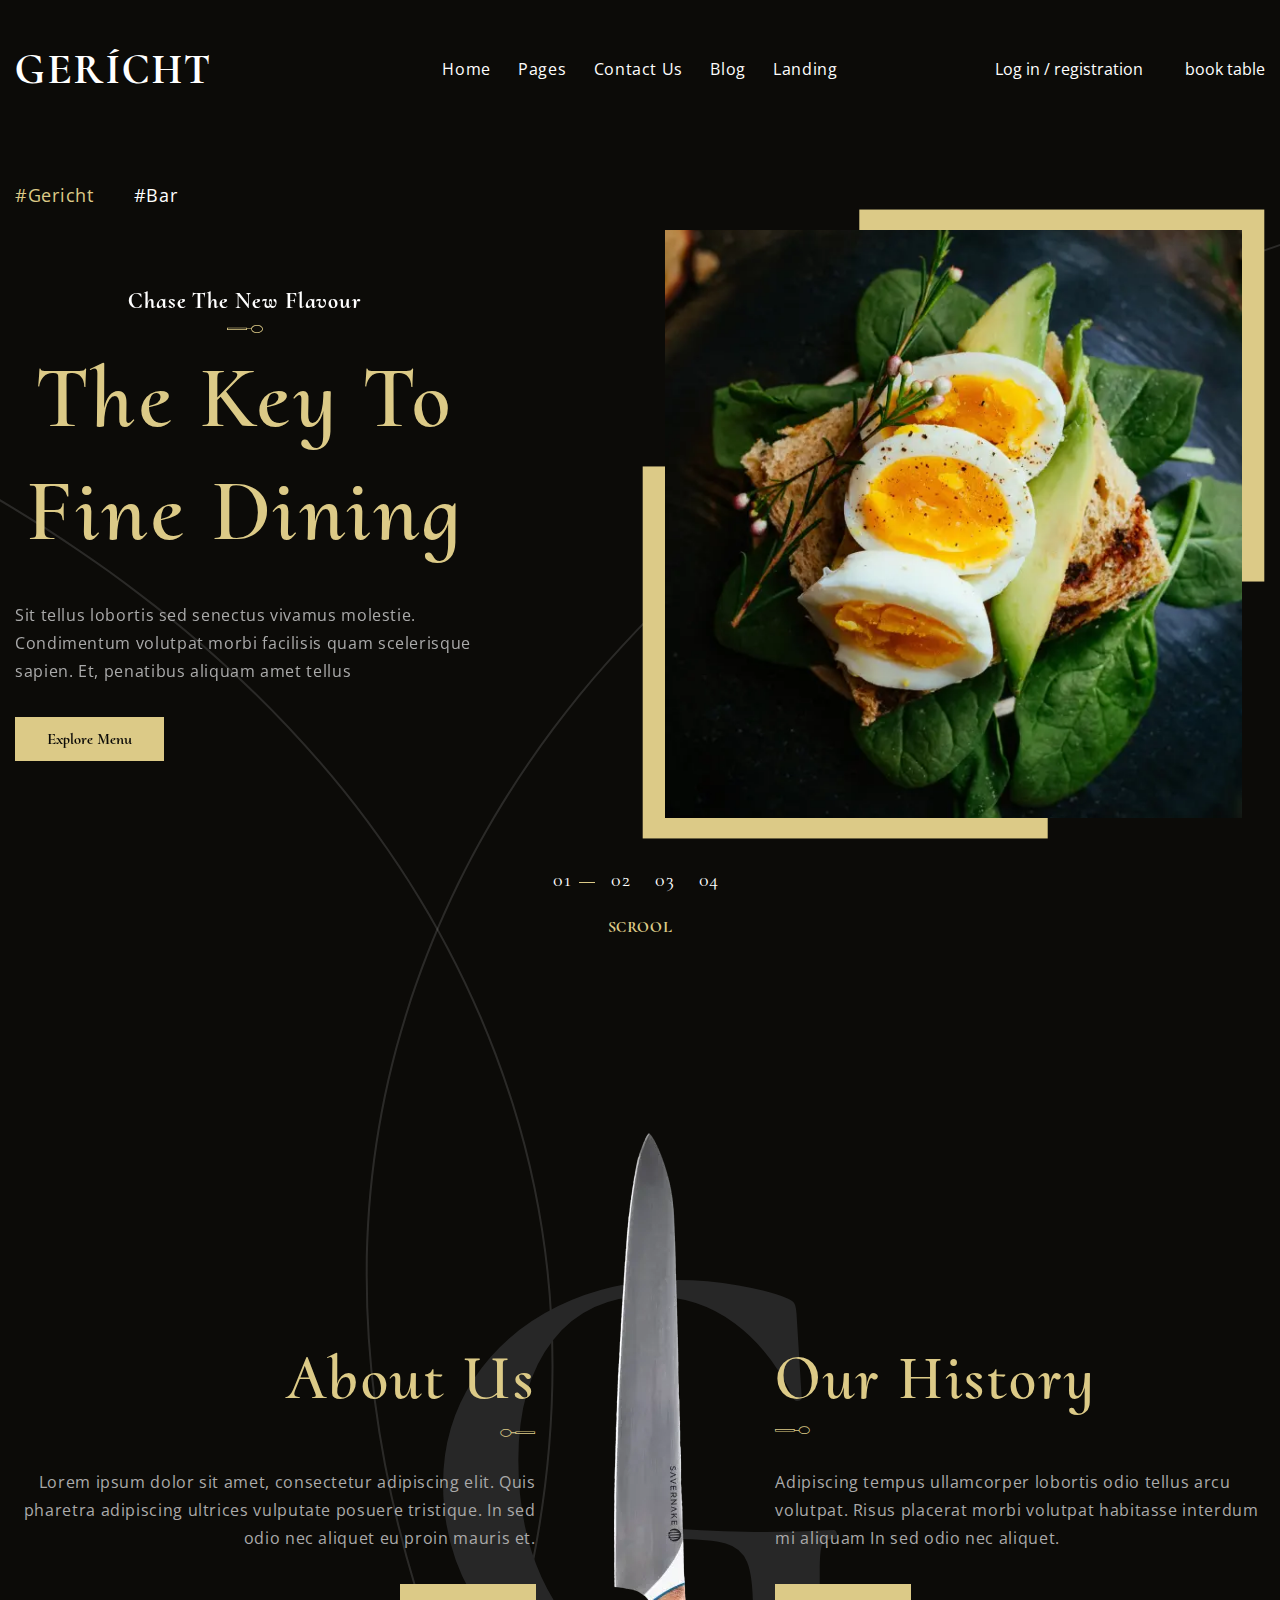
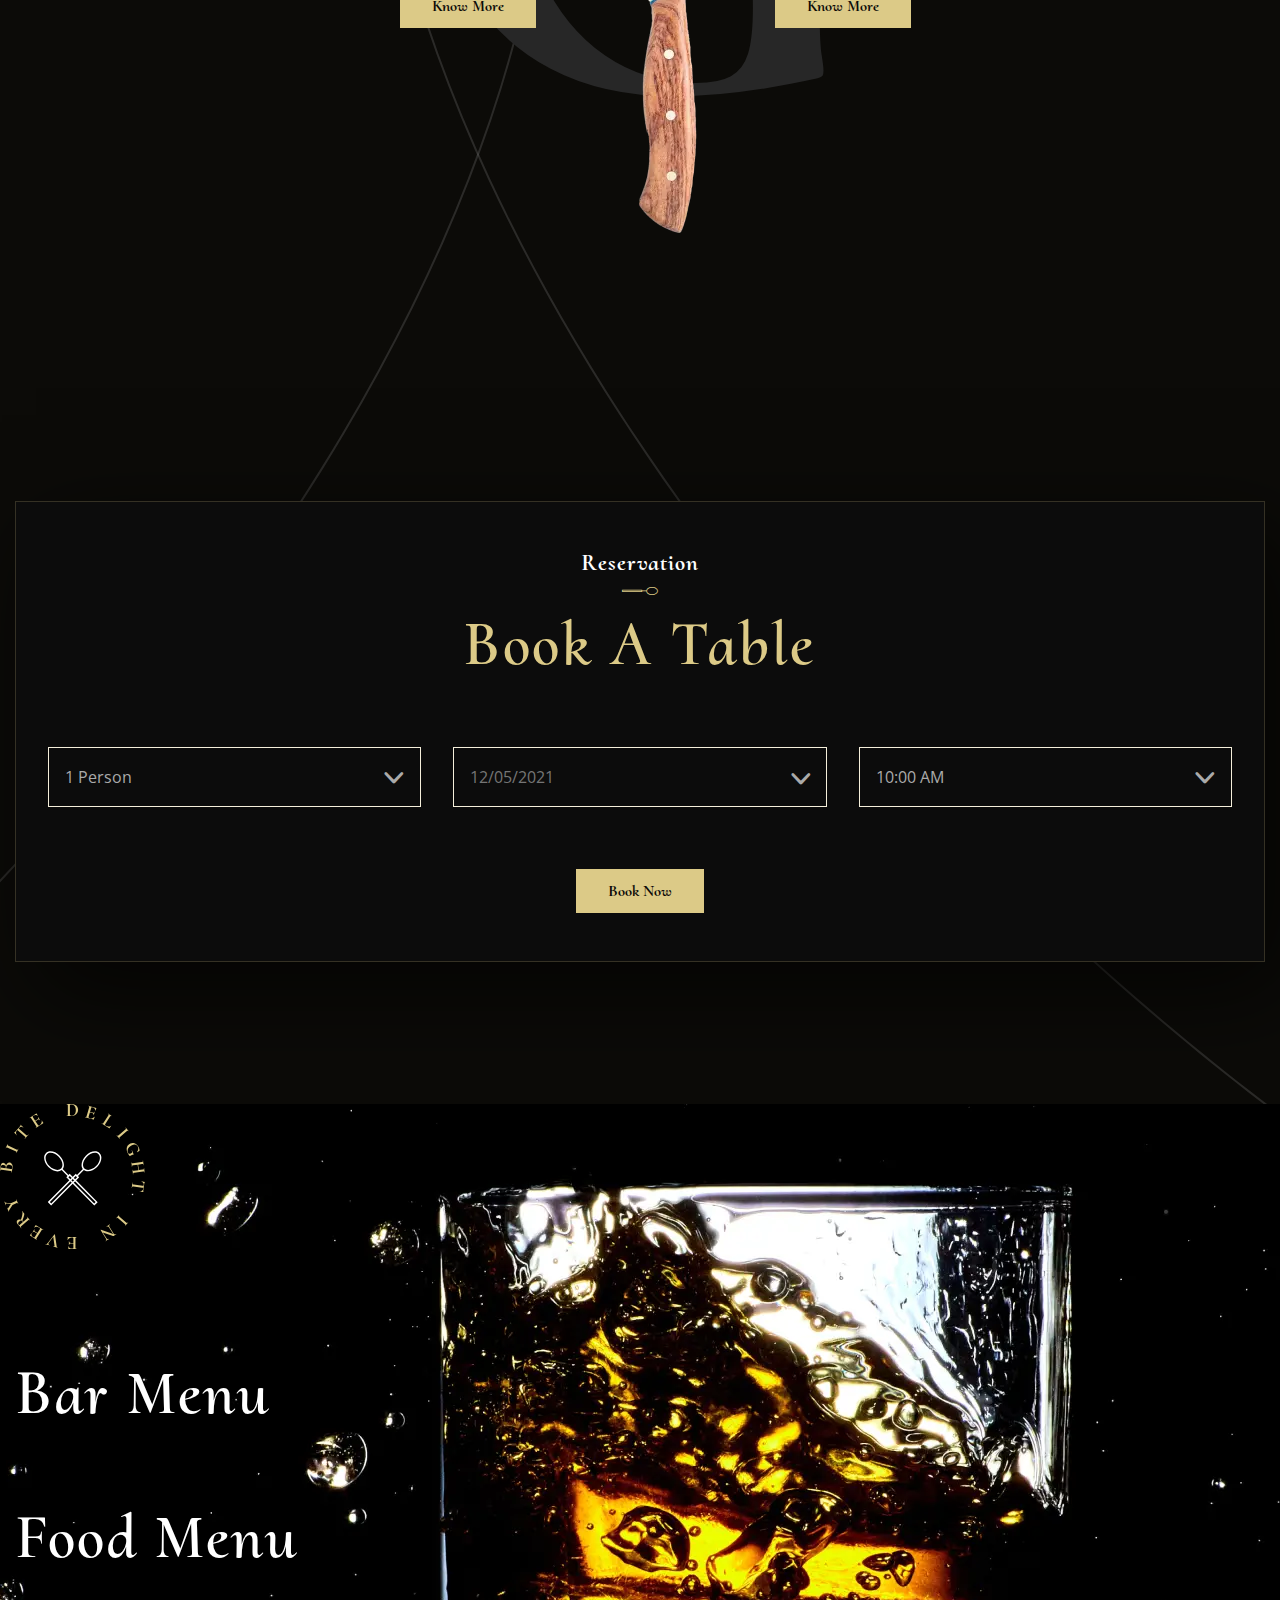
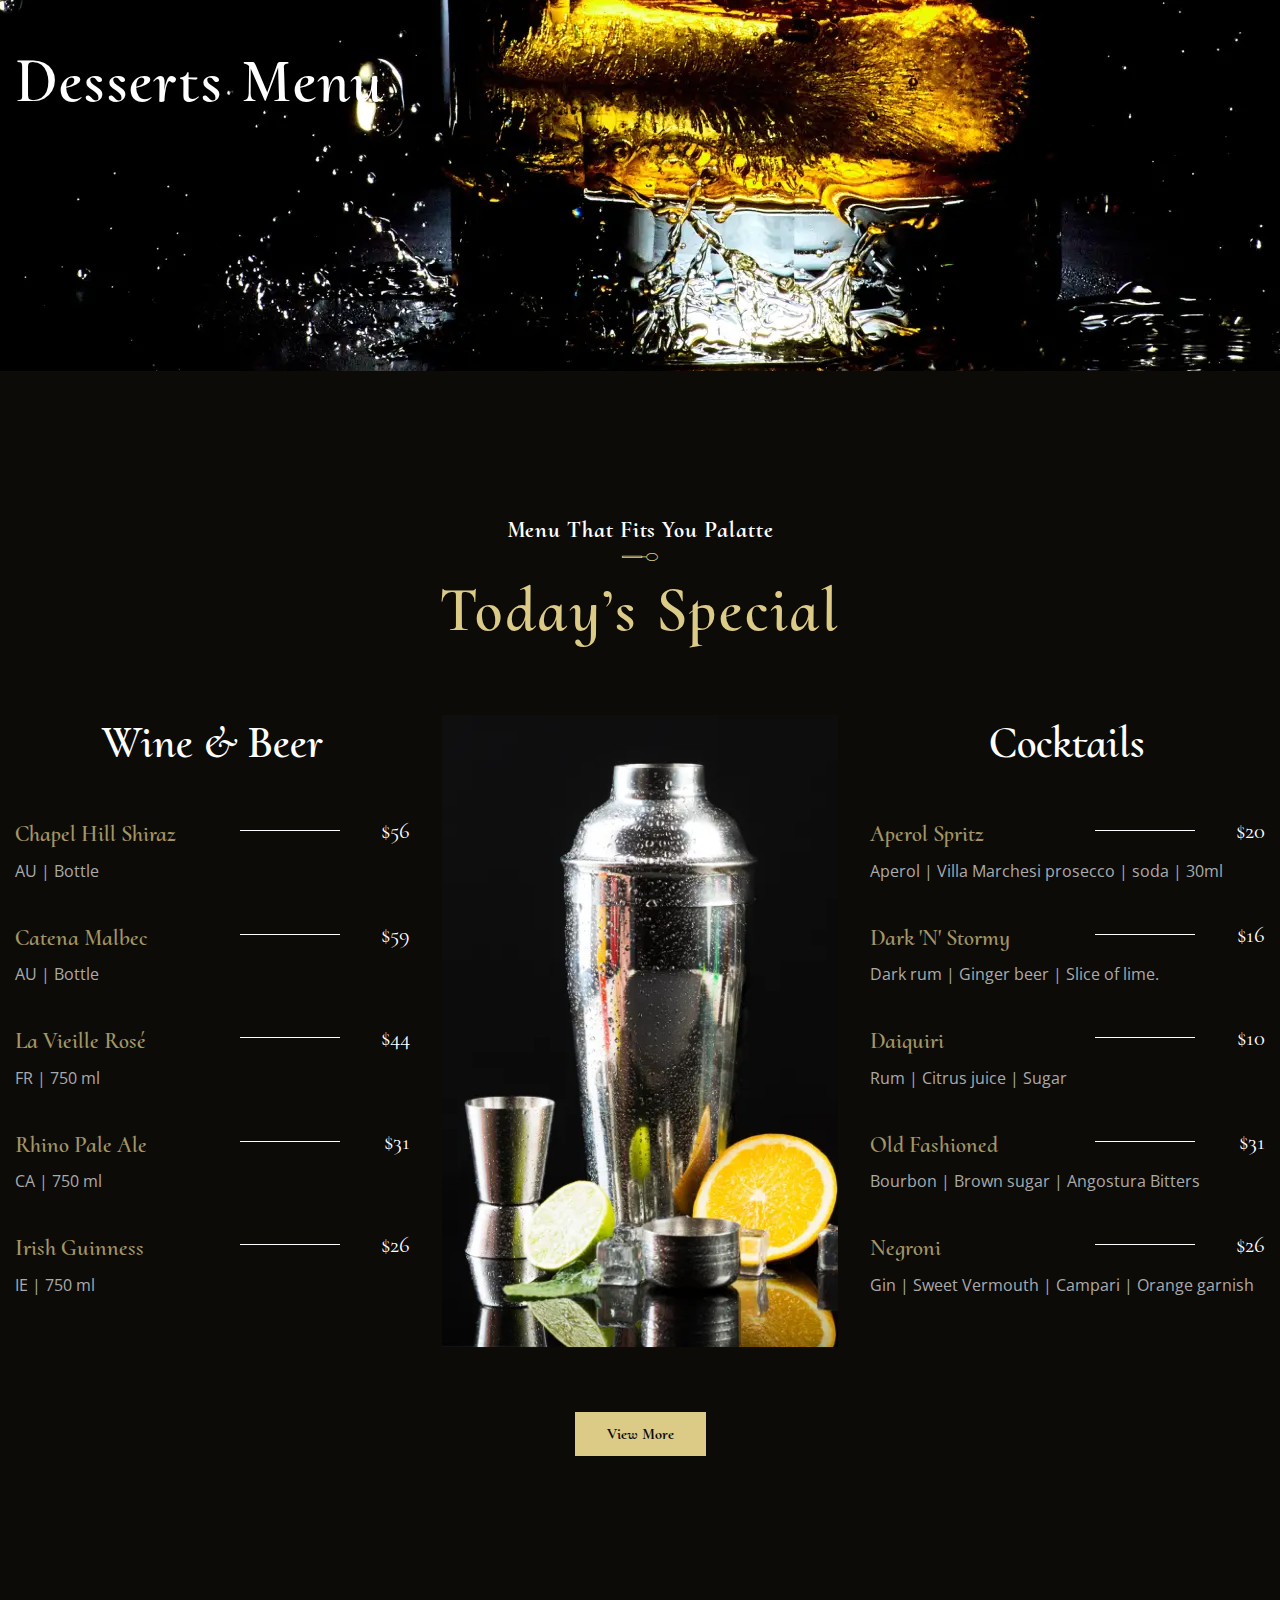
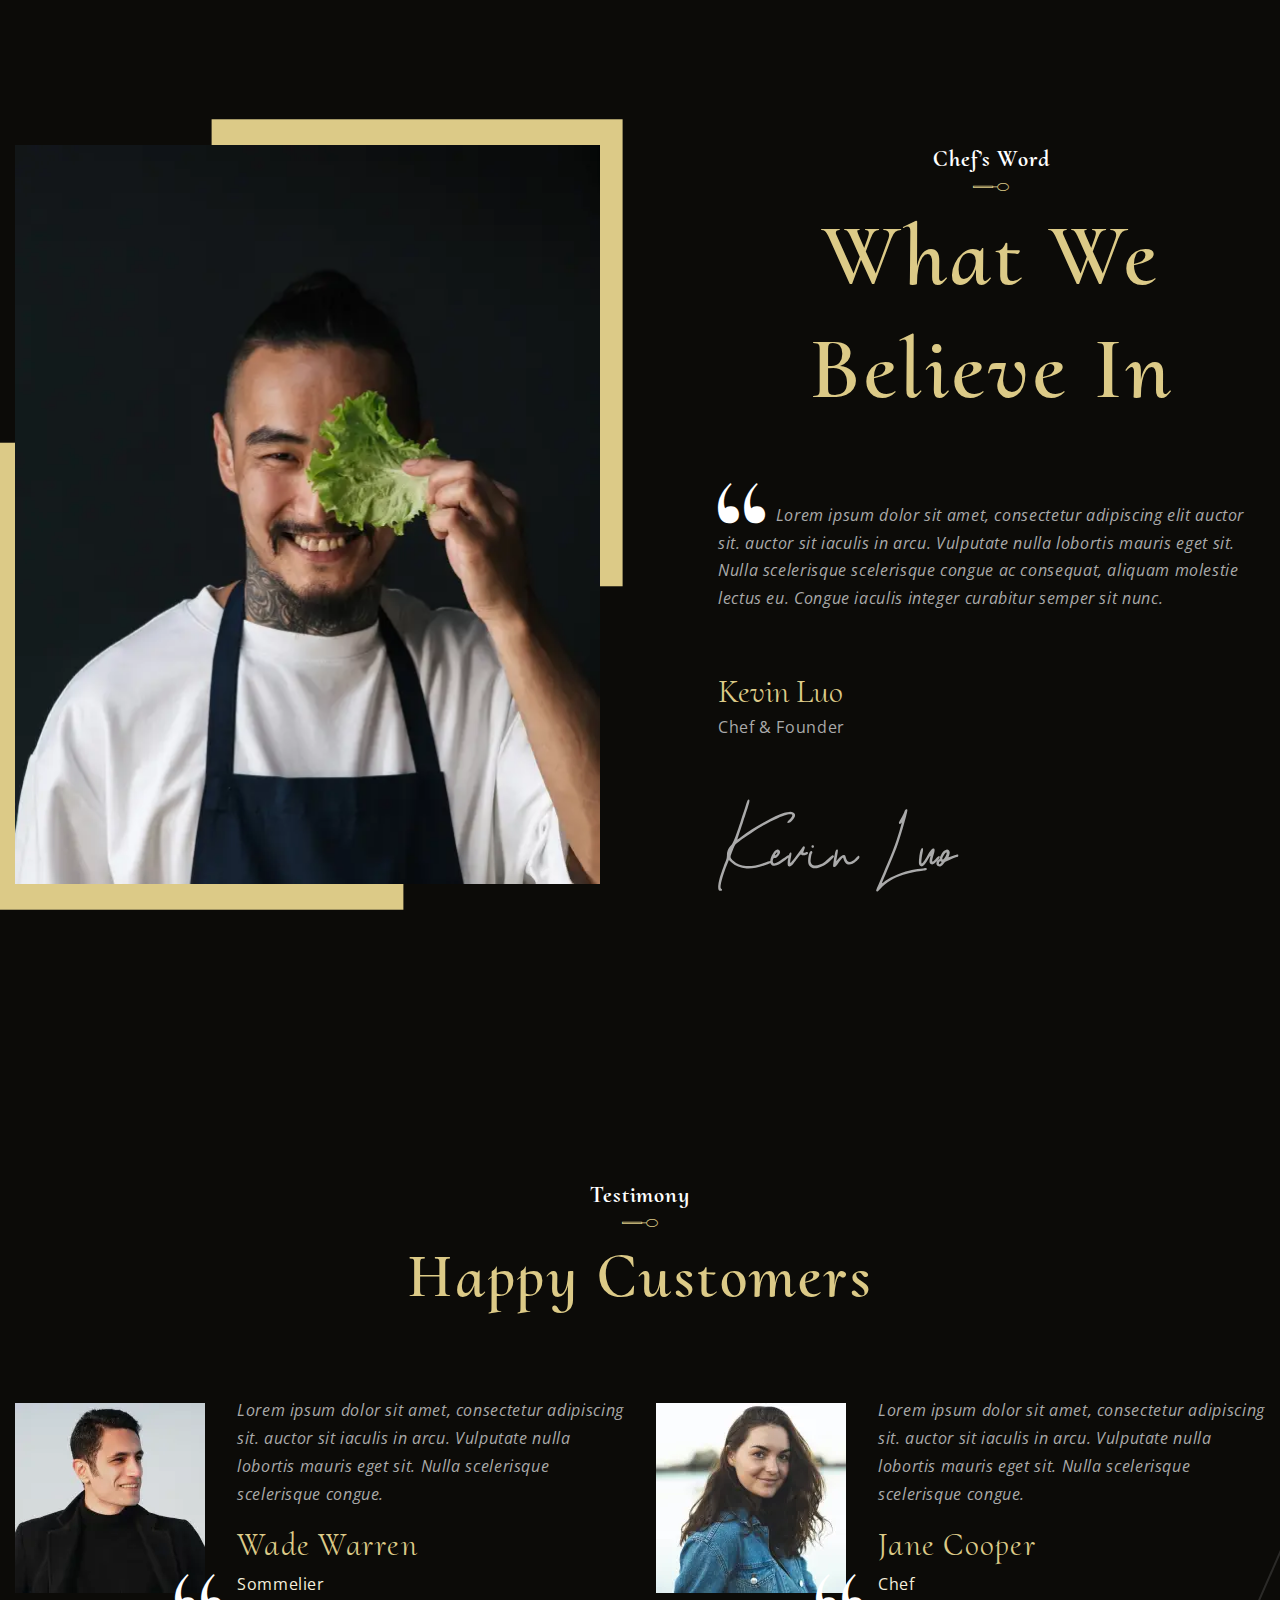
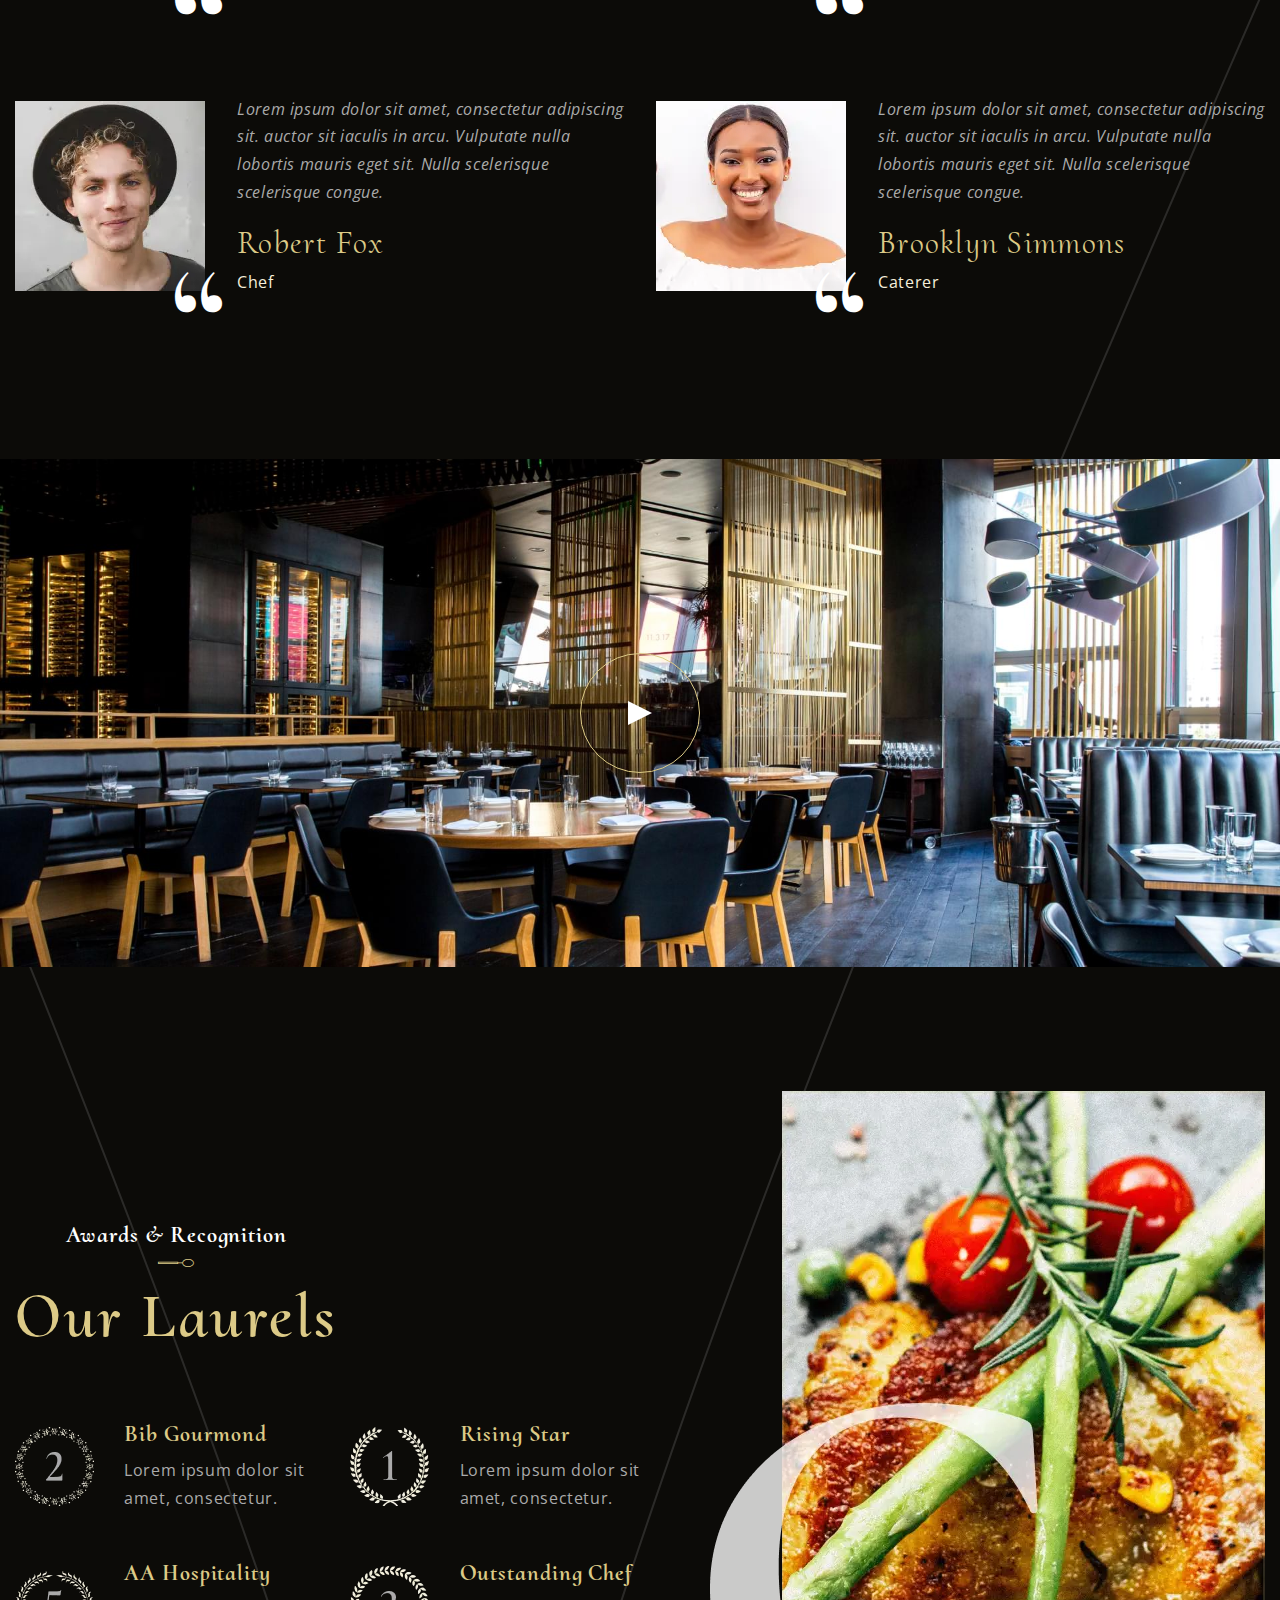
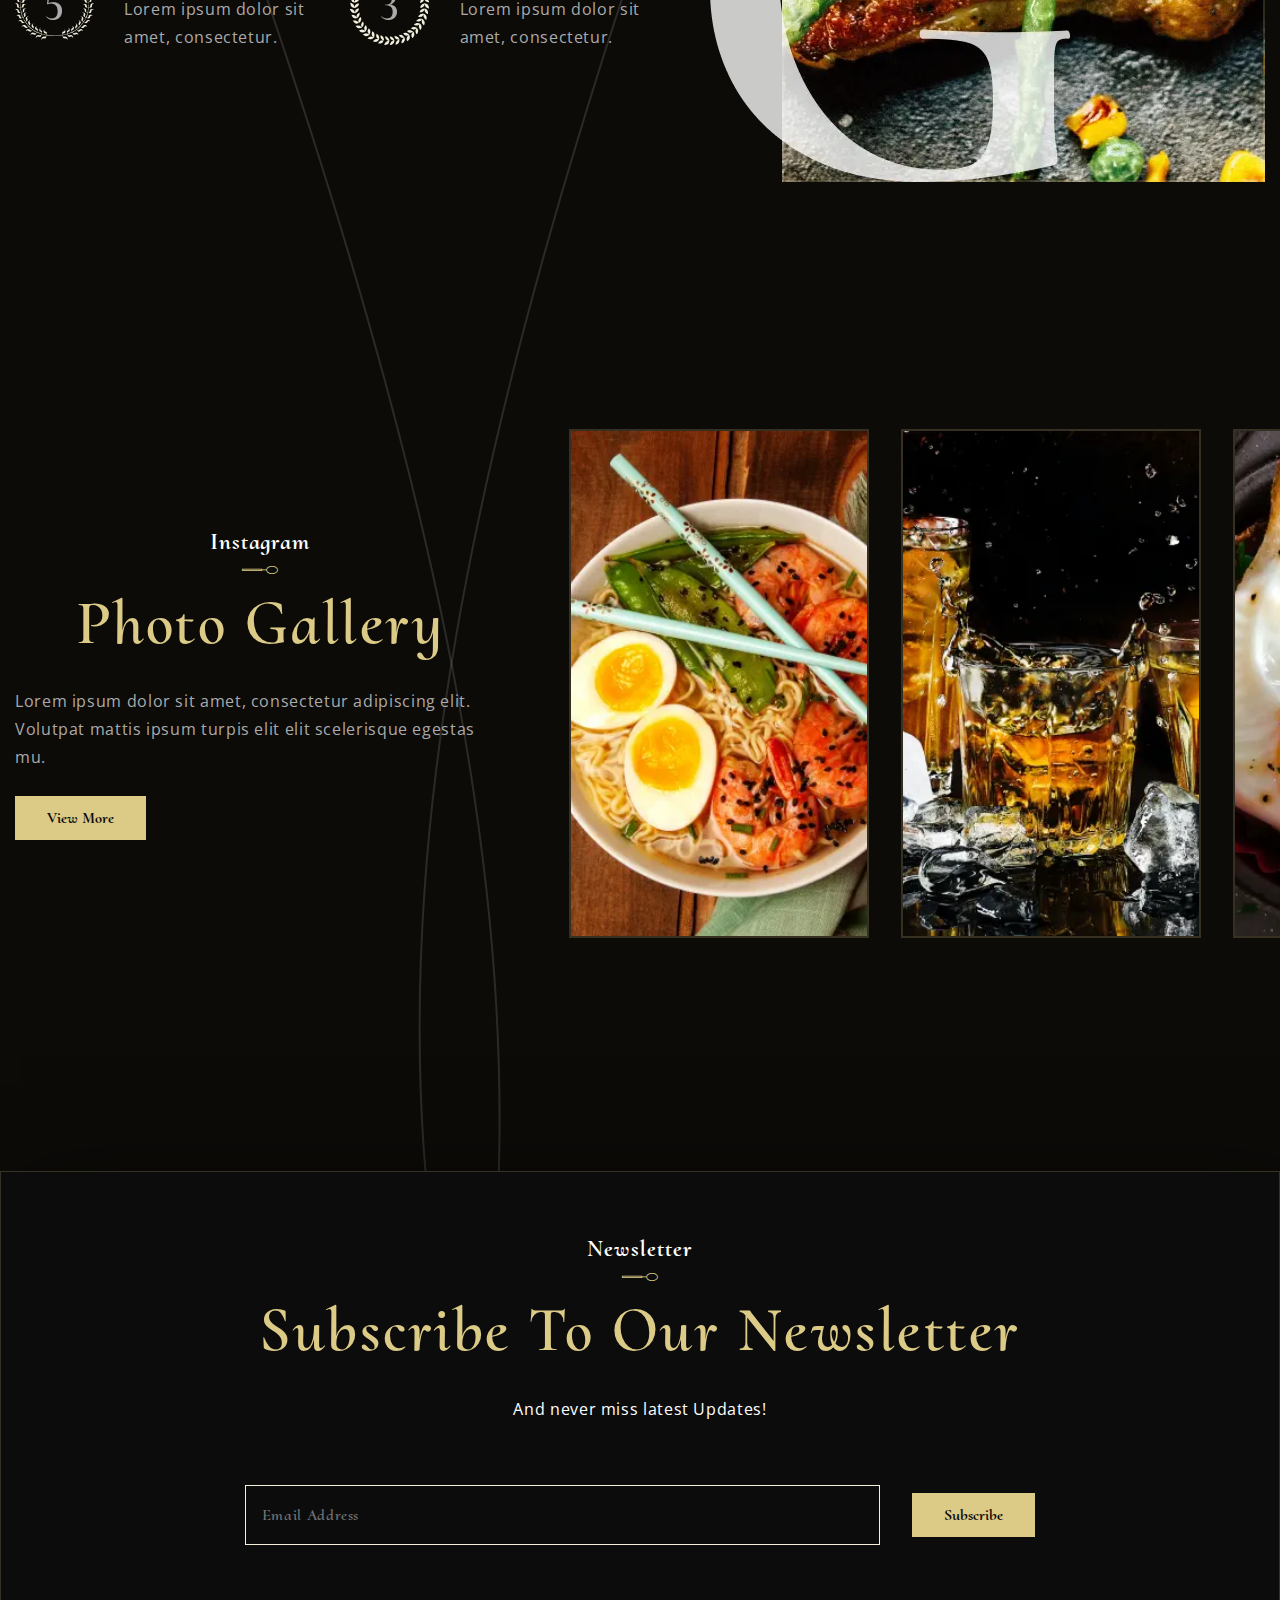
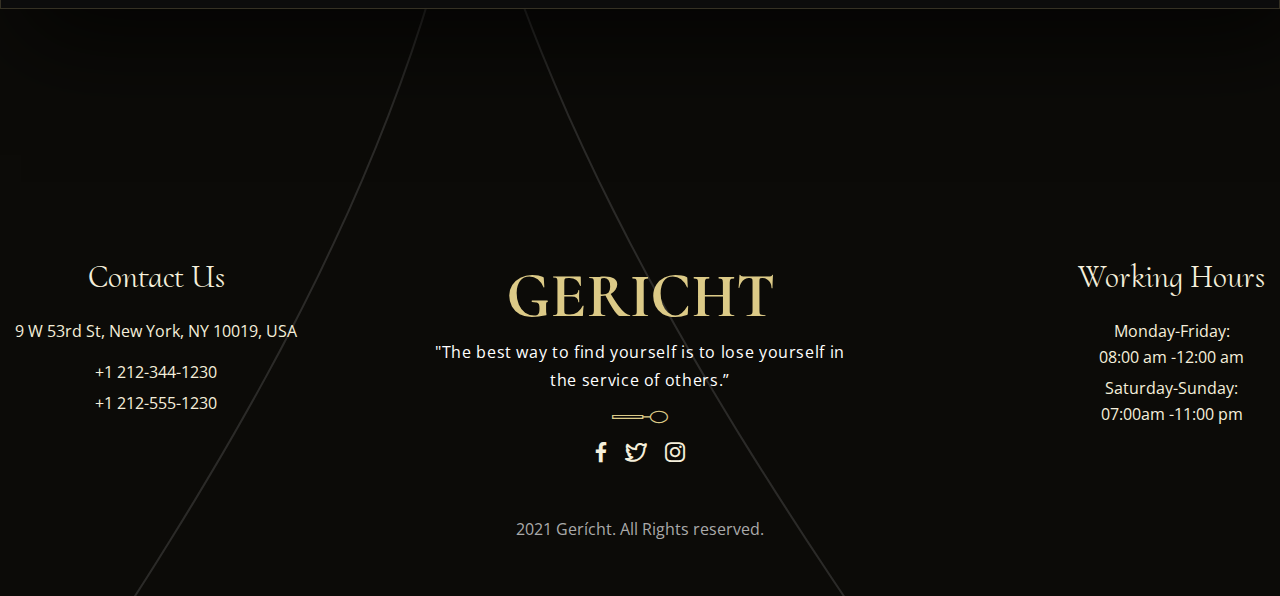
<file: index.html>
<!DOCTYPE html>
<html lang="ru">

<head>
	<title>Gericht</title>
	<meta charset="UTF-8">
	<meta name="format-detection" content="telephone=no">
	<!-- <style>body{opacity: 0;}</style> -->
	<link rel="stylesheet" href="css/style.min.css?_v=20220817151703">
	<link rel="shortcut icon" href="favicon.ico">
	<!-- <meta name="robots" content="noindex, nofollow"> -->
	<meta name="viewport" content="width=device-width, initial-scale=1.0">
</head>

<body>
	<div class="wrapper">
		<header data-scroll="200" data-scroll-show class="header">
			<div class="header__container header__container_wide">
				<div class="header__column header__column_logo">
					<a href="" class="header__logo">Gerícht</a>
				</div>
				<div class="header__column header__column_wide">
					<div class="header__menu menu">
						<nav class="menu__body">
							<ul class="menu__list">
								<li class="menu__item"><a href="" class="menu__link">Home</a></li>
								<li class="menu__item"><a href="" class="menu__link">Pages</a></li>
								<li class="menu__item"><a href="" class="menu__link">Contact Us</a></li>
								<li class="menu__item"><a href="" class="menu__link">Blog</a></li>
								<li class="menu__item"><a href="" class="menu__link">Landing</a></li>
							</ul>
						</nav>
					</div>
				</div>
				<div class="header__column header__column_auth">
					<ul data-da=".menu__body, 479.98" class="header__auth auth-header">
						<li class="auth-header__item">
							<a href="" class="auth-header__link">Log in / registration</a>
						</li>
						<li class="auth-header__item">
							<a href="" class="auth-header__link">book table</a>
						</li>
					</ul>
				</div>
				<button type="button" class="menu__icon icon-menu"><span></span></button>
			</div>
		</header>
		<main class="mainpage">
			<section data-fullscreen class="mainpage__slider main-slider">
				<div class="main-slider__container main-slider__container_wide">
					<div class="main-slider__container body-main-slider swiper">
						<div class="body-main-slider__swiper swiper-wrapper">
							<div class="body-main-slider__slide slide-main-slider swiper-slide">
								<div class="slide-main-slider__content">
									<div class="slide-main-slider__header block-header block-header_big block-header_left">
										<div class="block-header__sub-title">Chase the new Flavour</div>
										<h2 class="block-header__title">The key to Fine dining</h2>
									</div>
									<div class="slide-main-slider__text">
										Sit tellus lobortis sed senectus vivamus molestie. Condimentum volutpat morbi facilisis quam scelerisque sapien. Et, penatibus aliquam amet tellus
									</div>
									<a href="" class="slide-main-slider__button button">Explore Menu</a>
								</div>
								<a href="" class="slide-main-slider__image-ibg">
									<picture><source data-srcset="img/mainpage/mainslider/01.webp" srcset="[data-uri]" type="image/webp"><img src="[data-uri]"  class="swiper-lazy" data-src="img/mainpage/mainslider/01.jpg" alt="Food image"></picture>
								</a>
							</div>
							<div class="body-main-slider__slide slide-main-slider swiper-slide">
								<div class="slide-main-slider__content">
									<div class="slide-main-slider__header block-header block-header_big block-header_left">
										<div class="block-header__sub-title">Chase the new Flavour</div>
										<h2 class="block-header__title">Food That Surprise You</h2>
									</div>
									<div class="slide-main-slider__text">
										Sit tellus lobortis sed senectus vivamus molestie. Condimentum volutpat morbi facilisis quam scelerisque sapien. Et, penatibus aliquam amet tellus
									</div>
									<a href="" class="slide-main-slider__button button">Explore Menu</a>
								</div>
								<a href="" class="slide-main-slider__image-ibg">
									<picture><source data-srcset="img/mainpage/mainslider/02.webp" srcset="[data-uri]" type="image/webp"><img src="[data-uri]"  class="swiper-lazy" data-src="img/mainpage/mainslider/02.jpg" alt="Food image"></picture>
								</a>
							</div>
							<div class="body-main-slider__slide slide-main-slider swiper-slide">
								<div class="slide-main-slider__content">
									<div class="slide-main-slider__header block-header block-header_big block-header_left">
										<div class="block-header__sub-title">Chase the new Flavour</div>
										<h2 class="block-header__title">Reserve Your Table Today</h2>
									</div>
									<div class="slide-main-slider__text">
										Sit tellus lobortis sed senectus vivamus molestie. Condimentum volutpat morbi facilisis quam scelerisque sapien. Et, penatibus aliquam amet tellus
									</div>
									<a href="" class="slide-main-slider__button button">Explore Menu</a>
								</div>
								<a href="" class="slide-main-slider__image-ibg">
									<picture><source data-srcset="img/mainpage/mainslider/03.webp" srcset="[data-uri]" type="image/webp"><img src="[data-uri]"  class="swiper-lazy" data-src="img/mainpage/mainslider/03.jpg" alt="Food image"></picture>
								</a>
							</div>
							<div class="body-main-slider__slide slide-main-slider swiper-slide">
								<div class="slide-main-slider__content">
									<div class="slide-main-slider__header block-header block-header_big block-header_left">
										<div class="block-header__sub-title">Chase the new Flavour</div>
										<h2 class="block-header__title">Love The Original Taste</h2>
									</div>
									<div class="slide-main-slider__text">
										Sit tellus lobortis sed senectus vivamus molestie. Condimentum volutpat morbi facilisis quam scelerisque sapien. Et, penatibus aliquam amet tellus
									</div>
									<a href="" class="slide-main-slider__button button">Explore Menu</a>
								</div>
								<a href="" class="slide-main-slider__image-ibg">
									<picture><source data-srcset="img/mainpage/mainslider/04.webp" srcset="[data-uri]" type="image/webp"><img src="[data-uri]"  class="swiper-lazy" data-src="img/mainpage/mainslider/04.jpg" alt="Food image"></picture>
								</a>
							</div>
						</div>
						<div class="body-main-slider__controll"></div>
					</div>
					<nav class="main-slider__menu menu-main-slider">
						<a href="" class="menu-main-slider__link menu-main-slider__link_current">#Gericht</a>
						<a href="" class="menu-main-slider__link">#Bar</a>
					</nav>
					<button data-goto=".about-section" data-da=".body-main-slider, 1445, last" class="main-slider__scrool scrool">Scrool</button>
				</div>
			</section>
			<section class="mainpage__about about-section main-bg">
				<div class="about-section__container">
					<div class="about-section__content">
						<h3 class="about-section__title">About Us</h3>
						<div class="about-section__text">Lorem ipsum dolor sit amet, consectetur adipiscing elit. Quis pharetra adipiscing ultrices vulputate posuere tristique. In sed odio nec aliquet eu proin mauris et.</div>
						<a href="" class="about-section__button button">Know More</a>
					</div>
					<div class="about-section__knife">
						<picture><source srcset="img/mainpage/about/knife.webp" type="image/webp"><img src="img/mainpage/about/knife.png" alt="knife"></picture>
					</div>
					<div class="about-section__content">
						<h3 class="about-section__title">Our History</h3>
						<div class="about-section__text">Adipiscing tempus ullamcorper lobortis odio tellus arcu volutpat. Risus placerat morbi volutpat habitasse interdum mi aliquam In sed odio nec aliquet.</div>
						<a href="" class="about-section__button button">Know More</a>
					</div>
				</div>
			</section>
			<section class="book main-bg">
				<div data-decor class="book__container">
					<div class="book__body">
						<div class="book__header block-header">
							<div class="block-header__sub-title">Reservation</div>
							<h2 class="block-header__title">Book A Table</h2>
						</div>
						<form data-dev data-popup-message="#formMessage" action="#" class="book__form form-book">
							<div class="form-book__lines">
								<div class="form-book__line">
									<select name="form[]" class="form">
										<option value="1" selected>1 Person</option>
										<option value="2">2 Person</option>
										<option value="3">3 Person</option>
										<option value="4">4 Person</option>
									</select>
								</div>
								<div class="form-book__line">
									<div class="form-book__input _icon-select-arrow">
										<input autocomplete="off" type="text" name="form[]" data-required data-calendar placeholder="12/05/2021" class="input-dark">
									</div>
								</div>
								<div class="form-book__line">
									<select data-scroll="168" name="form[]" class="form">
										<option value="1" selected>10:00 AM</option>
										<option value="2">11:00 AM</option>
										<option value="3">12:00 AM</option>
										<option value="4">1:00 PM</option>
										<option value="5">2:00 PM</option>
										<option value="6">3:00 PM</option>
										<option value="7">4:00 PM</option>
										<option value="8">5:00 PM</option>
										<option value="9">6:00 PM</option>
									</select>
								</div>
							</div>
							<button type="submit" class="book__button button">Book Now</button>
						</form>
					</div>
				</div>
			</section>
			<section class="menu-block">
				<div data-decor class="menu-block__container menu-block__container_wide">
					<nav class="menu-block__menu">
						<ul class="menu-block__list">
							<li class="menu-block__item">
								<a href="" class="menu-block__link">Bar Menu</a>
							</li>
							<li class="menu-block__item">
								<a href="" class="menu-block__link">Food Menu</a>
							</li>
							<li class="menu-block__item">
								<a href="" class="menu-block__link">Desserts Menu</a>
							</li>
						</ul>
					</nav>
				</div>
				<div class="menu-block__bg">
					<picture><source srcset="img/mainpage/menu/bg.webp" type="image/webp"><img src="img/mainpage/menu/bg.jpg" alt=""></picture>
				</div>
			</section>
			<section class="special">
				<div class="special__container">
					<div class="special__header block-header">
						<div class="block-header__sub-title">Menu that fits you palatte</div>
						<h2 class="block-header__title">Today’s Special</h2>
					</div>
					<div class="special__body">
						<div class="special__table table-special">
							<h3 class="table-special__title">Wine & Beer</h3>
							<div class="table-special__body">
								<div class="table-special__item">
									<div class="table-special__header">
										<div class="table-special__value">Chapel Hill Shiraz</div>
										<div class="table-special__price">$56</div>
									</div>
									<div class="table-special__info">AU | Bottle</div>
								</div>
								<div class="table-special__item">
									<div class="table-special__header">
										<div class="table-special__value">Catena Malbec</div>
										<div class="table-special__price">$59</div>
									</div>
									<div class="table-special__info">AU | Bottle</div>
								</div>
								<div class="table-special__item">
									<div class="table-special__header">
										<div class="table-special__value">La Vieille Rosé</div>
										<div class="table-special__price">$44</div>
									</div>
									<div class="table-special__info">FR | 750 ml</div>
								</div>
								<div class="table-special__item">
									<div class="table-special__header">
										<div class="table-special__value">Rhino Pale Ale</div>
										<div class="table-special__price">$31</div>
									</div>
									<div class="table-special__info">CA | 750 ml</div>
								</div>
								<div class="table-special__item">
									<div class="table-special__header">
										<div class="table-special__value">Irish Guinness</div>
										<div class="table-special__price">$26</div>
									</div>
									<div class="table-special__info">IE | 750 ml</div>
								</div>
							</div>
						</div>
						<div class="special__image">
							<picture><source srcset="img/mainpage/special/image.webp" type="image/webp"><img src="img/mainpage/special/image.png" alt="shaker"></picture>
						</div>
						<div class="special__table table-special">
							<h3 class="table-special__title">Cocktails</h3>
							<div class="table-special__body">
								<div class="table-special__item">
									<div class="table-special__header">
										<div class="table-special__value">Aperol Spritz</div>
										<div class="table-special__price">$20</div>
									</div>
									<div class="table-special__info">Aperol | Villa Marchesi prosecco | soda | 30ml</div>
								</div>
								<div class="table-special__item">
									<div class="table-special__header">
										<div class="table-special__value">Dark 'N' Stormy</div>
										<div class="table-special__price">$16</div>
									</div>
									<div class="table-special__info">Dark rum | Ginger beer | Slice of lime.</div>
								</div>
								<div class="table-special__item">
									<div class="table-special__header">
										<div class="table-special__value">Daiquiri</div>
										<div class="table-special__price">$10</div>
									</div>
									<div class="table-special__info">Rum | Citrus juice | Sugar</div>
								</div>
								<div class="table-special__item">
									<div class="table-special__header">
										<div class="table-special__value">Old Fashioned</div>
										<div class="table-special__price">$31</div>
									</div>
									<div class="table-special__info">Bourbon | Brown sugar | Angostura Bitters</div>
								</div>
								<div class="table-special__item">
									<div class="table-special__header">
										<div class="table-special__value">Negroni</div>
										<div class="table-special__price">$26</div>
									</div>
									<div class="table-special__info">Gin | Sweet Vermouth | Campari | Orange garnish</div>
								</div>
							</div>
						</div>
					</div>
					<a href="" class="special__button button">View More</a>
				</div>
			</section>
			<section class="chef main-bg">
				<div class="chef__container">
					<div class="chef__column">
						<div class="chef__image">
							<picture><source srcset="img/mainpage/chef/chef.webp" type="image/webp"><img src="img/mainpage/chef/chef.jpg" alt="chef"></picture>
						</div>
					</div>
					<div class="chef__column">
						<div class="chef__content">
							<div class="chef__header block-header block-header_left block-header_small">
								<div class="block-header__sub-title">Chef’s Word</div>
								<h2 class="block-header__title">What we believe in</h2>
							</div>
							<div class="chef__text _icon-quote">Lorem ipsum dolor sit amet, consectetur adipiscing elit auctor sit. auctor sit iaculis in arcu. Vulputate nulla lobortis mauris eget sit. Nulla scelerisque scelerisque congue ac consequat, aliquam molestie lectus eu. Congue iaculis integer curabitur semper sit nunc.
							</div>
							<div class="chef__info info-chef">
								<div class="info-chef__title">Kevin Luo</div>
								<div class="info-chef__text">Chef & Founder</div>
							</div>
							<div class="chef__signature">
								<img src="img/mainpage/chef/signature.svg" alt="signature">
							</div>
						</div>
					</div>
				</div>
			</section>
			<section class="customer">
				<div data-decor class="customer__container">
					<div class="customer__header block-header">
						<div class="block-header__sub-title">Testimony</div>
						<h2 class="block-header__title">Happy customers</h2>
					</div>
					<div class="customer__content">
						<div class="customer__item">
							<div class="customer__photo _icon-quote">
								<picture><source srcset="img/mainpage/customer/customer1.webp" type="image/webp"><img src="img/mainpage/customer/customer1.jpg" alt="customer"></picture>
							</div>
							<div class="customer__info">
								<div class="customer__text">Lorem ipsum dolor sit amet, consectetur adipiscing sit. auctor sit iaculis in arcu. Vulputate nulla lobortis mauris eget sit. Nulla scelerisque scelerisque congue.</div>
								<div class="customer__name">Wade Warren</div>
								<div class="customer__position">Sommelier</div>
							</div>
						</div>
						<div class="customer__item">
							<div class="customer__photo _icon-quote">
								<picture><source srcset="img/mainpage/customer/customer.webp" type="image/webp"><img src="img/mainpage/customer/customer.jpg" alt="customer"></picture>
							</div>
							<div class="customer__info">
								<div class="customer__text">Lorem ipsum dolor sit amet, consectetur adipiscing sit. auctor sit iaculis in arcu. Vulputate nulla lobortis mauris eget sit. Nulla scelerisque scelerisque congue.</div>
								<div class="customer__name">Jane Cooper</div>
								<div class="customer__position">Chef</div>
							</div>
						</div>
						<div class="customer__item">
							<div class="customer__photo _icon-quote">
								<picture><source srcset="img/mainpage/customer/customer2.webp" type="image/webp"><img src="img/mainpage/customer/customer2.jpg" alt="customer"></picture>
							</div>
							<div class="customer__info">
								<div class="customer__text">Lorem ipsum dolor sit amet, consectetur adipiscing sit. auctor sit iaculis in arcu. Vulputate nulla lobortis mauris eget sit. Nulla scelerisque scelerisque congue.</div>
								<div class="customer__name">Robert Fox</div>
								<div class="customer__position">Chef</div>
							</div>
						</div>
						<div class="customer__item">
							<div class="customer__photo _icon-quote">
								<picture><source srcset="img/mainpage/customer/customer3.webp" type="image/webp"><img src="img/mainpage/customer/customer3.jpg" alt="customer"></picture>
							</div>
							<div class="customer__info">
								<div class="customer__text">Lorem ipsum dolor sit amet, consectetur adipiscing sit. auctor sit iaculis in arcu. Vulputate nulla lobortis mauris eget sit. Nulla scelerisque scelerisque congue.</div>
								<div class="customer__name">Brooklyn Simmons</div>
								<div class="customer__position">Caterer</div>
							</div>
						</div>
					</div>
				</div>
			</section>
			<div data-watch="video" class="video-module">
				<video id="video-module" poster="img/mainpage/video/video.jpg" data-full="files/restaurant_preview.mp4" class="video-module__item"></video>
			</div>
			<section class="awards main-bg">
				<div class="awards__container">
					<div class="awards__content">
						<div class="awards__header block-header block-header_left">
							<div class="block-header__sub-title">Awards & recognition</div>
							<h2 class="block-header__title">Our Laurels</h2>
						</div>
						<div class="awards__items">
							<div class="awards__item item-awards">
								<div class="item-awards__image">
									<picture><source srcset="img/mainpage/awards/2.webp" type="image/webp"><img src="img/mainpage/awards/2.png" alt="prize"></picture>
								</div>
								<div class="item-awards__description">
									<div class="item-awards__title">Bib Gourmond</div>
									<div class="item-awards__text">Lorem ipsum dolor sit amet, consectetur.</div>
								</div>
							</div>
							<div class="awards__item item-awards">
								<div class="item-awards__image">
									<picture><source srcset="img/mainpage/awards/1.webp" type="image/webp"><img src="img/mainpage/awards/1.png" alt="prize"></picture>
								</div>
								<div class="item-awards__description">
									<div class="item-awards__title">Rising Star</div>
									<div class="item-awards__text">Lorem ipsum dolor sit amet, consectetur.</div>
								</div>
							</div>
							<div class="awards__item item-awards">
								<div class="item-awards__image">
									<picture><source srcset="img/mainpage/awards/5.webp" type="image/webp"><img src="img/mainpage/awards/5.png" alt="prize"></picture>
								</div>
								<div class="item-awards__description">
									<div class="item-awards__title">AA Hospitality </div>
									<div class="item-awards__text">Lorem ipsum dolor sit amet, consectetur.</div>
								</div>
							</div>
							<div class="awards__item item-awards">
								<div class="item-awards__image">
									<picture><source srcset="img/mainpage/awards/3.webp" type="image/webp"><img src="img/mainpage/awards/3.png" alt="prize"></picture>
								</div>
								<div class="item-awards__description">
									<div class="item-awards__title">Outstanding Chef</div>
									<div class="item-awards__text">Lorem ipsum dolor sit amet, consectetur.</div>
								</div>
							</div>
						</div>
					</div>
					<div class="awards__image">
						<picture><source srcset="img/mainpage/awards/image.webp" type="image/webp"><img src="img/mainpage/awards/image.png" alt=""></picture>
					</div>
				</div>
			</section>
			<section class="gallery main-bg">
				<div class="gallery__container">
					<div class="gallery__content">
						<div class="gallery__header block-header block-header_left">
							<div class="block-header__sub-title">Instagram</div>
							<h2 class="block-header__title">Photo Gallery</h2>
						</div>
						<div class="gallery__text">Lorem ipsum dolor sit amet, consectetur adipiscing elit. Volutpat mattis ipsum turpis elit elit scelerisque egestas mu.</div>
						<a href="" class="gallery__button button">View More</a>
					</div>
					<div class="gallery__slider swiper">
						<div data-gallery class="gallery__wrapper swiper-wrapper">
							<a href="img/mainpage/gallery/01.jpg" class="gallery__slide-ibg swiper-slide">
								<picture><source data-srcset="img/mainpage/gallery/01.webp" srcset="[data-uri]" type="image/webp"><img src="[data-uri]"  class="swiper-lazy" data-src="img/mainpage/gallery/01.jpg" alt="Food"></picture>
							</a>
							<a href="img/mainpage/gallery/02.jpg" class="gallery__slide-ibg swiper-slide">
								<picture><source data-srcset="img/mainpage/gallery/02.webp" srcset="[data-uri]" type="image/webp"><img src="[data-uri]"  class="swiper-lazy" data-src="img/mainpage/gallery/02.jpg" alt="Food"></picture>
							</a>
							<a href="img/mainpage/gallery/03.jpg" class="gallery__slide-ibg swiper-slide">
								<picture><source data-srcset="img/mainpage/gallery/03.webp" srcset="[data-uri]" type="image/webp"><img src="[data-uri]"  class="swiper-lazy" data-src="img/mainpage/gallery/03.jpg" alt="Food"></picture>
							</a>
							<a href="img/mainpage/gallery/04.jpg" class="gallery__slide-ibg swiper-slide">
								<picture><source data-srcset="img/mainpage/gallery/04.webp" srcset="[data-uri]" type="image/webp"><img src="[data-uri]"  class="swiper-lazy" data-src="img/mainpage/gallery/04.jpg" alt="Food"></picture>
							</a>
							<a href="img/mainpage/gallery/05.jpg" class="gallery__slide-ibg swiper-slide">
								<picture><source data-srcset="img/mainpage/gallery/05.webp" srcset="[data-uri]" type="image/webp"><img src="[data-uri]"  class="swiper-lazy" data-src="img/mainpage/gallery/05.jpg" alt="Food"></picture>
							</a>
							<a href="img/mainpage/chef/chef.jpg" class="gallery__slide-ibg swiper-slide">
								<picture><source data-srcset="img/mainpage/chef/chef.webp" srcset="[data-uri]" type="image/webp"><img src="[data-uri]"  class="swiper-lazy" data-src="img/mainpage/chef/chef.jpg" alt="Food"></picture>
							</a>
							<a href="img/mainpage/menu/bg.jpg" class="gallery__slide-ibg swiper-slide">
								<picture><source data-srcset="img/mainpage/menu/bg.webp" srcset="[data-uri]" type="image/webp"><img src="[data-uri]"  class="swiper-lazy" data-src="img/mainpage/menu/bg.jpg" alt="Food"></picture>
							</a>
						</div>
					</div>
				</div>
			</section>
			<section class="newsletter main-bg">
				<div data-decor class="newsletter__container">
					<div class="newsletter__body">
						<div class="newsletter__header block-header">
							<div class="block-header__sub-title">Newsletter</div>
							<h2 class="block-header__title">Subscribe to Our Newsletter</h2>
						</div>
						<div class="newsletter__text">And never miss latest Updates!</div>
						<form data-dev data-popup-message="#formEmail" action="#" class="newsletter__form">
							<div class="newsletter__line">
								<div class="newsletter__input">
									<input autocomplete="off" type="email" name="form[]" data-required placeholder="Email Address" class="input-email">
								</div>
							</div>
							<button type="submit" class="newsletter__button button">Subscribe</button>
						</form>
					</div>
				</div>
			</section>
		</main>
		<footer class="footer main-bg">
			<div class="footer__container">
				<div class="footer__body">
					<div class="footer__contacts contacts-footer">
						<div class="contacts-footer__title">Contact Us</div>
						<div class="contacts-footer__items">9 W 53rd St, New York, NY 10019, USA</div>
						<div class="contacts-footer__items">
							<a href="tel:+12123441230" class="contacts-footer__link">+1 212-344-1230</a>
							<a href="tel:+12125551230" class="contacts-footer__link">+1 212-555-1230</a>
						</div>
					</div>
					<div class="footer__main main-footer">
						<div class="main-footer__title">Gericht</div>
						<div class="main-footer__text">"The best way to find yourself is to lose yourself in the service of others.”</div>
						<div class="main-footer__social social-footer">
							<a href="" class="social-footer__link _icon-facebook"></a>
							<a href="" class="social-footer__link _icon-twitter"></a>
							<a href="" class="social-footer__link _icon-instagram"></a>
						</div>
					</div>
					<div class="footer__contacts contacts-footer">
						<div class="contacts-footer__title">Working Hours</div>
						<div class="contacts-footer__items">
							<div class="contacts-footer__item">
								<p>Monday-Friday:</p>
								<p>08:00 am -12:00 am</p>
							</div>
							<div class="contacts-footer__item">
								<p>Saturday-Sunday:</p>
								<p>07:00am -11:00 pm</p>
							</div>
						</div>
					</div>
				</div>
				<div class="footer__copy">2021 Gerícht. All Rights reserved.</div>
			</div>
		</footer>
	</div>

	<div id="formMessage" aria-hidden="true" class="popup">
		<div class="popup__wrapper">
			<div class="popup__content">
				<div class="popup__text">
					Successful Booking
				</div>
				<button data-close type="button" class="popup__close button">Close</button>
			</div>
		</div>
	</div>

	<div id="formEmail" aria-hidden="true" class="popup">
		<div class="popup__wrapper">
			<div class="popup__content">
				<div class="popup__text">
					Successful Subscribe
				</div>
				<button data-close type="button" class="popup__close button">Close</button>
			</div>
		</div>
	</div>

	<script src="js/app.min.js?_v=20220817151703"></script>
</body>

</html>
</file>
<file: css/style.min.css>
@charset "UTF-8";@import url(https://fonts.googleapis.com/css?family=Open+Sans:regular,600,italic&display=swap);@import url(https://fonts.googleapis.com/css?family=Cormorant+Upright:regular,600,700&display=swap);@font-face{font-family:icons;font-display:swap;src:url(../fonts/icons.woff2) format("woff2"),url(../fonts/icons.woff) format("woff");font-weight:400;font-style:normal}.about-section__title::after,.block-header__sub-title::after,.gallery__slide-ibg::before,.main-footer__text::after,.select__value::before,[class*=_icon-]:before{font-family:icons;font-style:normal;font-weight:400;font-variant:normal;text-transform:none;line-height:1;-webkit-font-smoothing:antialiased;-moz-osx-font-smoothing:grayscale}[class*=_icon-]:before{display:block}._icon-facebook:before{content:"\e900"}._icon-instagram:before,.gallery__slide-ibg:before{content:"\e901"}._icon-twitter:before{content:"\e902"}._icon-quote:before{content:"\e903"}._icon-select-arrow:before,.select__value:before{content:"\e904"}._icon-spoon:before{content:"\e905"}*{padding:0;margin:0;border:0}*,:after,:before{-webkit-box-sizing:border-box;box-sizing:border-box}body,html{height:100%;min-width:320px}body{color:#aaa;line-height:1;font-family:"Open Sans",sans-serif;font-size:1rem;-ms-text-size-adjust:100%;-moz-text-size-adjust:100%;-webkit-text-size-adjust:100%;-webkit-font-smoothing:antialiased;-moz-osx-font-smoothing:grayscale}button,input,textarea{font-family:"Open Sans",sans-serif;font-size:inherit}button{cursor:pointer;color:inherit;background-color:inherit}a{-webkit-transition:all .3s ease 0s;-o-transition:all .3s ease 0s;transition:all .3s ease 0s;color:inherit}a:link,a:visited{text-decoration:none}a:hover{text-decoration:none}ul li{list-style:none}img{vertical-align:top}h1,h2,h3,h4,h5,h6{font-weight:inherit;font-size:inherit}body{background:#0c0b08}.lock body{overflow:hidden;-ms-touch-action:none;touch-action:none}.wrapper{background:url(../img/bd-line-mainpage.svg) no-repeat;background-position:1% -14%;min-height:100%;display:-webkit-box;display:-ms-flexbox;display:flex;-webkit-box-orient:vertical;-webkit-box-direction:normal;-ms-flex-direction:column;flex-direction:column;overflow:hidden}.wrapper>main{-webkit-box-flex:1;-ms-flex:1 1 auto;flex:1 1 auto;position:relative;z-index:2}.wrapper>*{min-width:0}[class*=__container]{max-width:81.25rem;-webkit-box-sizing:content-box;box-sizing:content-box;margin:0 auto;padding:0 .9375rem}[class*=__container_wide]{max-width:105rem}.button{padding:.5rem 2rem;font-weight:700;line-height:175%;background-color:#dcca87;color:#0c0b08;-webkit-transition:background-color .3s ease 0s;-o-transition:background-color .3s ease 0s;transition:background-color .3s ease 0s;text-align:center}.button._fw{width:100%}input[type=email],input[type=tel],input[type=text],textarea{-webkit-appearance:none;-moz-appearance:none;appearance:none}.input{border-radius:0!important;width:100%;display:block;padding:0 20px;border:1px solid #eee}.input-dark{border:1px solid #f5efdb;width:100%;height:60px;background-color:#0c0c0c;color:#aaa;padding:0 1rem}.input-dark._form-error{border:1px solid red}.input-email{font-size:1rem;font-weight:600;line-height:175%;letter-spacing:.04em;border:1px solid #f5efdb;width:100%;height:60px;background-color:#0c0c0c;color:#aaa;padding:0 1rem}.input-email._form-error{border:1px solid red}textarea.input{resize:none;padding:0 0}.select{position:relative}.select__body{position:relative}.select__title{color:inherit;text-align:left;border:1px solid #f5efdb;cursor:pointer;width:100%;height:60px}.select__value{display:-webkit-box;display:-ms-flexbox;display:flex;-webkit-box-orient:horizontal;-webkit-box-direction:reverse;-ms-flex-direction:row-reverse;flex-direction:row-reverse;-webkit-box-align:center;-ms-flex-align:center;align-items:center;height:1.875rem;padding:0 1rem;gap:.625rem}.select__value>*{-webkit-box-flex:1;-ms-flex:1 1 auto;flex:1 1 auto}.select__value::before{-ms-flex-item-align:stretch;-ms-grid-row-align:stretch;align-self:stretch;-webkit-box-flex:0;-ms-flex:0 0 10px;flex:0 0 10px;-webkit-transition:all .3s ease 0s;-o-transition:all .3s ease 0s;transition:all .3s ease 0s;display:-webkit-box;display:-ms-flexbox;display:flex;-webkit-box-pack:center;-ms-flex-pack:center;justify-content:center;font-size:.8125rem;-webkit-box-align:center;-ms-flex-align:center;align-items:center}._select-open .select__value::before{-webkit-transform:rotate(-180deg);-ms-transform:rotate(-180deg);transform:rotate(-180deg)}.select__value._select-pseudo-label::before{content:attr(data-pseudo-label);opacity:.5}.select__text{-webkit-box-flex:1;-ms-flex:1 1 auto;flex:1 1 auto}.select__input{width:100%;background-color:transparent;height:100%}.select__options{position:absolute;top:calc(100% - 1px);min-width:100%;left:0;background-color:#0c0c0c;border:1px solid #f5efdb;border-top:0;padding:0 0 10px 0}.select__scroll{overflow-y:auto;overflow-x:hidden;max-height:200px}.select__scroll .simplebar-scrollbar::before{opacity:1;background-color:#dcca87}.select__option{width:100%;display:block;text-align:left;cursor:pointer;padding:10px 15px;color:inherit}.select__option._select-selected{background-color:#eee}.select__row{display:-webkit-inline-box;display:-ms-inline-flexbox;display:inline-flex;-webkit-box-align:center;-ms-flex-align:center;align-items:center}.select._select-open{z-index:5}._select-tag{cursor:pointer}body::after{content:"";background-color:rgba(0,0,0,.5);position:fixed;width:100%;height:100%;top:0;left:0;opacity:0;-webkit-transition:opacity .8s ease 0s;-o-transition:opacity .8s ease 0s;transition:opacity .8s ease 0s;pointer-events:none;z-index:149}.popup-show body::after{opacity:1}.popup{position:fixed;top:0;left:0;bottom:0;right:0;padding:30px 10px;-webkit-transition:visibility .8s ease 0s;-o-transition:visibility .8s ease 0s;transition:visibility .8s ease 0s;visibility:hidden;pointer-events:none}.popup_show{z-index:150;visibility:visible;overflow:auto;pointer-events:auto}.popup_show .popup__content{visibility:visible;-webkit-transform:scale(1);-ms-transform:scale(1);transform:scale(1)}.popup__wrapper{display:-webkit-box;display:-ms-flexbox;display:flex;-webkit-box-orient:vertical;-webkit-box-direction:normal;-ms-flex-direction:column;flex-direction:column;-webkit-box-align:center;-ms-flex-align:center;align-items:center;min-height:100%;-webkit-box-flex:1;-ms-flex:1 1 auto;flex:1 1 auto;width:100%;display:flex;-webkit-box-pack:center;-ms-flex-pack:center;justify-content:center;align-items:center}.popup__content{display:-webkit-box;display:-ms-flexbox;display:flex;-webkit-box-orient:vertical;-webkit-box-direction:normal;-ms-flex-direction:column;flex-direction:column;gap:20px;-webkit-box-pack:center;-ms-flex-pack:center;justify-content:center;-webkit-box-align:center;-ms-flex-align:center;align-items:center;visibility:hidden;-webkit-transform:scale(0);-ms-transform:scale(0);transform:scale(0);-webkit-transition:-webkit-transform .3s ease 0s;transition:-webkit-transform .3s ease 0s;-o-transition:transform .3s ease 0s;transition:transform .3s ease 0s;transition:transform .3s ease 0s,-webkit-transform .3s ease 0s;padding:20px;width:26%;margin-right:17px;min-width:196px;background:#0c0c0c;border:1px solid rgba(220,202,135,.2);-webkit-box-shadow:22px 30px 95px 1px rgba(0,0,0,.7019607843);box-shadow:22px 30px 95px 1px rgba(0,0,0,.7019607843)}.lock .popup__content{visibility:visible}.qs-datepicker-container{margin:5px 0;font-size:1rem;font-family:sans-serif;color:#000;position:absolute;width:100%;display:-webkit-box;display:-ms-flexbox;display:flex;-webkit-box-orient:vertical;-webkit-box-direction:normal;-ms-flex-direction:column;flex-direction:column;z-index:9001;-webkit-user-select:none;-moz-user-select:none;-ms-user-select:none;user-select:none;overflow:hidden;background:#0c0c0c;-webkit-box-shadow:0 1.25em 1.25em -.9375em rgba(0,0,0,.3);box-shadow:0 1.25em 1.25em -.9375em rgba(0,0,0,.3);border:1px solid #f5efdb;padding:5px}.qs-datepicker-container:after,.qs-datepicker-container:before{content:"";width:100%;height:2px;left:0;z-index:2;position:absolute}.qs-datepicker-container:before{top:0}.qs-datepicker-container:after{bottom:0}.qs-datepicker-container *{-webkit-box-sizing:border-box;box-sizing:border-box}.qs-datepicker-container.qs-centered{position:fixed;top:50%;left:50%;-webkit-transform:translate(-50%,-50%);-ms-transform:translate(-50%,-50%);transform:translate(-50%,-50%)}.qs-datepicker-container.qs-hidden{display:none}.qs-datepicker .qs-overlay{position:absolute;top:0;left:0;background:rgba(0,0,0,.75);color:#fff;width:100%;height:100%;padding:.5em;z-index:1;opacity:1;-webkit-transition:opacity .3s;-o-transition:opacity .3s;transition:opacity .3s;display:-webkit-box;display:-ms-flexbox;display:flex;-webkit-box-orient:vertical;-webkit-box-direction:normal;-ms-flex-direction:column;flex-direction:column}.qs-datepicker .qs-overlay.qs-hidden{opacity:0;z-index:-1}.qs-datepicker .qs-overlay .qs-overlay-year{background:rgba(0,0,0,0);border:none;border-bottom:1px solid #fff;border-radius:0;color:#fff;font-size:.875em;padding:.25em 0;width:80%;text-align:center;margin:0 auto;display:block}.qs-datepicker .qs-overlay .qs-overlay-year::-webkit-inner-spin-button{-webkit-appearance:none}.qs-datepicker .qs-overlay .qs-close{padding:.5em;cursor:pointer;position:absolute;top:0;right:0}.qs-datepicker .qs-overlay .qs-submit{padding:.5em;margin:0 auto auto;cursor:pointer;background:#a39664;font-weight:700}.qs-datepicker .qs-overlay .qs-submit.qs-disabled{color:#0c0b08;background:#dcca87;font-weight:700;cursor:not-allowed}.qs-datepicker .qs-overlay .qs-overlay-month-container{display:-webkit-box;display:-ms-flexbox;display:flex;-ms-flex-wrap:wrap;flex-wrap:wrap;-webkit-box-flex:1;-ms-flex-positive:1;flex-grow:1}.qs-datepicker .qs-overlay .qs-overlay-month{display:-webkit-box;display:-ms-flexbox;display:flex;-webkit-box-pack:center;-ms-flex-pack:center;justify-content:center;-webkit-box-align:center;-ms-flex-align:center;align-items:center;width:33.33333%;cursor:pointer;opacity:.5;-webkit-transition:opacity .15s;-o-transition:opacity .15s;transition:opacity .15s}.qs-datepicker .qs-overlay .qs-overlay-month.active,.qs-datepicker .qs-overlay .qs-overlay-month:hover{opacity:1}.qs-datepicker .qs-controls{width:100%;display:-webkit-box;display:-ms-flexbox;display:flex;-webkit-box-pack:justify;-ms-flex-pack:justify;justify-content:space-between;-webkit-box-align:center;-ms-flex-align:center;align-items:center;-webkit-box-flex:1;-ms-flex-positive:1;flex-grow:1;-ms-flex-negative:0;flex-shrink:0;background:#0c0c0c;color:#fff;-webkit-filter:blur(0);filter:blur(0);-webkit-transition:-webkit-filter .3s;transition:-webkit-filter .3s;-o-transition:filter .3s;transition:filter .3s;transition:filter .3s,-webkit-filter .3s}.qs-datepicker .qs-controls.qs-blur{-webkit-filter:blur(5px);filter:blur(5px)}.qs-datepicker .qs-arrow{height:1.5625em;width:1.5625em;position:relative;cursor:pointer;border-radius:.26392em;-webkit-transition:background .15s;-o-transition:background .15s;transition:background .15s}.qs-datepicker .qs-arrow:hover{background:rgba(0,0,0,.1)}.qs-datepicker .qs-arrow:hover.qs-left:after{border-right-color:#000}.qs-datepicker .qs-arrow:hover.qs-right:after{border-left-color:#000}.qs-datepicker .qs-arrow:after{content:"";border:.39062em solid transparent;position:absolute;top:50%;-webkit-transition:border .2s;-o-transition:border .2s;transition:border .2s}.qs-datepicker .qs-arrow.qs-left:after{border-right-color:grey;right:50%;-webkit-transform:translate(25%,-50%);-ms-transform:translate(25%,-50%);transform:translate(25%,-50%)}.qs-datepicker .qs-arrow.qs-right:after{border-left-color:grey;left:50%;-webkit-transform:translate(-25%,-50%);-ms-transform:translate(-25%,-50%);transform:translate(-25%,-50%)}.qs-datepicker .qs-month-year{font-family:"Open Sans",sans-serif;font-weight:400;-webkit-transition:border .2s;-o-transition:border .2s;transition:border .2s;border-bottom:1px solid transparent;cursor:pointer}.qs-datepicker .qs-month-year:hover{border-bottom:1px solid grey}.qs-datepicker .qs-month-year:active:focus,.qs-datepicker .qs-month-year:focus{outline:0}.qs-datepicker .qs-month{font-family:"Open Sans",sans-serif;font-weight:400;padding-right:.5ex}.qs-datepicker .qs-year{padding-left:.5ex}.qs-datepicker .qs-squares{display:-webkit-box;display:-ms-flexbox;display:flex;color:#fff;-ms-flex-wrap:wrap;flex-wrap:wrap;padding:.3125em;-webkit-filter:blur(0);filter:blur(0);-webkit-transition:-webkit-filter .3s;transition:-webkit-filter .3s;-o-transition:filter .3s;transition:filter .3s;transition:filter .3s,-webkit-filter .3s}.qs-datepicker .qs-squares.qs-blur{-webkit-filter:blur(5px);filter:blur(5px)}.qs-datepicker .qs-square{font-family:"Open Sans",sans-serif;font-weight:400;width:14.28571%;height:1.5625em;display:-webkit-box;display:-ms-flexbox;display:flex;-webkit-box-align:center;-ms-flex-align:center;align-items:center;-webkit-box-pack:center;-ms-flex-pack:center;justify-content:center;cursor:pointer;-webkit-transition:background .1s;-o-transition:background .1s;transition:background .1s;border-radius:.26392em}.qs-datepicker .qs-square.qs-current{font-weight:700}.qs-datepicker .qs-square.qs-current span{text-decoration:underline}.qs-datepicker .qs-square.qs-active{background:#dcca87;color:#0c0b08}.qs-datepicker .qs-square.qs-range-date-start:not(.qs-range-date-6){border-top-right-radius:0;border-bottom-right-radius:0}.qs-datepicker .qs-square.qs-range-date-middle{background:#d4ebf2}.qs-datepicker .qs-square.qs-range-date-middle:not(.qs-range-date-0):not(.qs-range-date-6){border-radius:0}.qs-datepicker .qs-square.qs-range-date-middle.qs-range-date-0{border-top-right-radius:0;border-bottom-right-radius:0}.qs-datepicker .qs-square.qs-range-date-end:not(.qs-range-date-0),.qs-datepicker .qs-square.qs-range-date-middle.qs-range-date-6{border-top-left-radius:0;border-bottom-left-radius:0}.qs-datepicker .qs-square.qs-disabled span{opacity:.2}.qs-datepicker .qs-square.qs-empty{cursor:default}.qs-datepicker .qs-square.qs-disabled{cursor:not-allowed}.qs-datepicker .qs-square.qs-day{cursor:default;font-weight:700;color:grey}.qs-datepicker .qs-square:not(.qs-empty):not(.qs-disabled):not(.qs-day):not(.qs-active):hover{background:#a39664;color:#0c0b08}.qs-datepicker .qs-event{position:relative}.qs-datepicker .qs-event:after{content:"";position:absolute;width:.46875em;height:.46875em;border-radius:50%;background:#07f;bottom:0;right:0}.qs-datepicker .qs-event.qs-disabled:after,.qs-datepicker .qs-event.qs-empty:after{background:#cce4ff}[data-fullscreen]{min-height:100vh}.touch [data-fullscreen]{min-height:calc(var(--vh,1vh) * 100)}.no-webp .main-bg{background:url(../img/main-bg.jpg)}.main-bg{height:100%;background-attachment:fixed;background-position:center;background-repeat:no-repeat;background-size:cover}.block-header{text-transform:capitalize;display:-ms-grid;display:grid;gap:8px;justify-items:center;text-align:center}.block-header__sub-title{color:#fff;font-weight:700;line-height:130%;letter-spacing:.04em;display:-ms-grid;display:grid;gap:8px;justify-items:center}@supports (font-size:clamp(1.375rem ,1.3551980198rem + 0.099009901vw ,1.4375rem)){.block-header__sub-title{font-size:clamp(1.375rem ,1.3551980198rem + .099009901vw ,1.4375rem)}}@supports not (font-size:clamp(1.375rem ,1.3551980198rem + 0.099009901vw ,1.4375rem)){.block-header__sub-title{font-size:calc(1.375rem + .0625 * (100vw - 20rem)/ 63.125)}}.block-header__sub-title::after{content:"\e905";color:#dcca87;font-size:.3913043478em}.block-header__title{color:#dcca87;font-weight:600;line-height:130%;letter-spacing:.04em}@supports (font-size:clamp(2.1875rem ,1.6132425743rem + 2.8712871287vw ,4rem)){.block-header__title{font-size:clamp(2.1875rem ,1.6132425743rem + 2.8712871287vw ,4rem)}}@supports not (font-size:clamp(2.1875rem ,1.6132425743rem + 2.8712871287vw ,4rem)){.block-header__title{font-size:calc(2.1875rem + 1.8125 * (100vw - 20rem)/ 63.125)}}@supports (font-size:clamp(2.5rem ,1.5099009901rem + 4.9504950495vw ,5.625rem)){.block-header_big .block-header__title{font-size:clamp(2.5rem ,1.5099009901rem + 4.9504950495vw ,5.625rem)}}@supports not (font-size:clamp(2.5rem ,1.5099009901rem + 4.9504950495vw ,5.625rem)){.block-header_big .block-header__title{font-size:calc(2.5rem + 3.125 * (100vw - 20rem)/ 63.125)}}@supports (font-size:clamp(1.875rem ,0.6868811881rem + 5.9405940594vw ,5.625rem)){.block-header_small .block-header__title{font-size:clamp(1.875rem ,.6868811881rem + 5.9405940594vw ,5.625rem)}}@supports not (font-size:clamp(1.875rem ,0.6868811881rem + 5.9405940594vw ,5.625rem)){.block-header_small .block-header__title{font-size:calc(1.875rem + 3.75 * (100vw - 20rem)/ 63.125)}}.block-header_left{justify-items:stretch}.block-header_left .block-header__sub-title{justify-items:stretch}.scrool{font-weight:700;color:#dcca87;font-size:16px;line-height:175%;letter-spacing:.04em;text-transform:uppercase;display:-ms-grid;display:grid;justify-items:center;gap:24px}.scrool::before{content:"";width:1px;height:61px;background:-webkit-gradient(linear,left top,left bottom,from(#dcca87),color-stop(43%,#dcca87),color-stop(92.71%,rgba(220,202,135,.24)));background:-o-linear-gradient(top,#dcca87 0,#dcca87 43%,rgba(220,202,135,.24) 92.71%);background:linear-gradient(to bottom,#dcca87 0,#dcca87 43%,rgba(220,202,135,.24) 92.71%)}[class*=__text]{line-height:175%;letter-spacing:.04em}[class*=-ibg]{position:relative}[class*=-ibg] img{position:absolute;width:100%;height:100%;top:0;left:0;-o-object-fit:cover;object-fit:cover}[class*=-ibg_contain] img{-o-object-fit:contain;object-fit:contain}[data-decor]::before{content:"";background:url(../img/main-decor.svg) 0 0/100% no-repeat;width:9.0625rem;height:9.0625rem;-webkit-animation:rotate 20s infinite linear;animation:rotate 20s infinite linear}@-webkit-keyframes rotate{0%{-webkit-transform:rotate(0);transform:rotate(0)}100%{-webkit-transform:rotate(360deg);transform:rotate(360deg)}}@keyframes rotate{0%{-webkit-transform:rotate(0);transform:rotate(0)}100%{-webkit-transform:rotate(360deg);transform:rotate(360deg)}}.about-section::after,.about-section__title,.block-header,.body-main-slider__controll .swiper-pagination-bullet,.button,.contacts-footer__title,.customer__name,.header__logo,.info-chef__title,.input-email,.item-awards__title,.main-footer__title,.menu-block__link,.newsletter__input.input-dark,.qs-datepicker .qs-overlay .qs-submit,.qs-datepicker .qs-overlay .qs-submit.qs-disabled,.scrool,.table-special__price,.table-special__title,.table-special__value{font-family:"Cormorant Upright",sans-serif}.header{padding:10px 0;color:#fff;position:absolute;top:0;left:0;width:100%;z-index:50}.header._header-scroll{position:fixed;-webkit-transform:translate(0,-100%);-ms-transform:translate(0,-100%);transform:translate(0,-100%);background-color:rgba(0,0,0,.5)}.header._header-show{-webkit-transform:translate(0,0);-ms-transform:translate(0,0);transform:translate(0,0);-webkit-transition:-webkit-transform .3s ease 0s;transition:-webkit-transform .3s ease 0s;-o-transition:transform .3s ease 0s;transition:transform .3s ease 0s;transition:transform .3s ease 0s,-webkit-transform .3s ease 0s}.header__column{-webkit-box-flex:0;-ms-flex-positive:0;flex-grow:0;-ms-flex-negative:0;flex-shrink:0}@supports (flex-basis:clamp(11.25rem ,1.0008896797rem + 21.3523131673vw ,18.75rem)){.header__column{-ms-flex-preferred-size:clamp(11.25rem ,1.0008896797rem + 21.3523131673vw ,18.75rem);flex-basis:clamp(11.25rem ,1.0008896797rem + 21.3523131673vw ,18.75rem)}}@supports not (flex-basis:clamp(11.25rem ,1.0008896797rem + 21.3523131673vw ,18.75rem)){.header__column{-ms-flex-preferred-size:calc(11.25rem + 7.5 * (100vw - 48rem)/ 35.125);flex-basis:calc(11.25rem + 7.5 * (100vw - 48rem)/ 35.125)}}.header__column_wide{-webkit-box-flex:1;-ms-flex:1 1 auto;flex:1 1 auto}.header__column_auth{-ms-flex-item-align:stretch;-ms-grid-row-align:stretch;align-self:stretch}.header__container{-webkit-box-align:center;-ms-flex-align:center;align-items:center;min-height:121px;display:-webkit-box;display:-ms-flexbox;display:flex;position:relative;gap:10px}@supports (min-height:clamp(3.125rem ,1.7190594059rem + 7.0297029703vw ,7.5625rem)){.header__container{min-height:clamp(3.125rem ,1.7190594059rem + 7.0297029703vw ,7.5625rem)}}@supports not (min-height:clamp(3.125rem ,1.7190594059rem + 7.0297029703vw ,7.5625rem)){.header__container{min-height:calc(3.125rem + 4.4375 * (100vw - 20rem)/ 63.125)}}@supports (min-height:clamp(3.125rem ,1.7190594059rem + 7.0297029703vw ,7.5625rem)){._header-scroll .header__container{min-height:clamp(3.125rem ,1.7190594059rem + 7.0297029703vw ,7.5625rem)}}@supports not (min-height:clamp(3.125rem ,1.7190594059rem + 7.0297029703vw ,7.5625rem)){._header-scroll .header__container{min-height:calc(3.125rem + 4.4375 * (100vw - 20rem)/ 63.125)}}.header__logo{position:relative;z-index:2;font-weight:700;line-height:130%;letter-spacing:.04em;text-transform:uppercase}@supports (font-size:clamp(2.1875rem ,1.418816726rem + 1.6014234875vw ,2.75rem)){.header__logo{font-size:clamp(2.1875rem ,1.418816726rem + 1.6014234875vw ,2.75rem)}}@supports not (font-size:clamp(2.1875rem ,1.418816726rem + 1.6014234875vw ,2.75rem)){.header__logo{font-size:calc(2.1875rem + .5625 * (100vw - 48rem)/ 35.125)}}.menu__list{display:-webkit-box;display:-ms-flexbox;display:flex;-ms-flex-wrap:wrap;flex-wrap:wrap;-webkit-box-pack:center;-ms-flex-pack:center;justify-content:center;-webkit-box-align:center;-ms-flex-align:center;align-items:center;row-gap:5px}@supports ((-moz-column-gap:clamp(0.9375rem ,-5.8506944444rem + 9.4444444444vw ,2rem)) or (column-gap:clamp(0.9375rem ,-5.8506944444rem + 9.4444444444vw ,2rem))){.menu__list{-webkit-column-gap:clamp(.9375rem ,-5.8506944444rem + 9.4444444444vw ,2rem);-moz-column-gap:clamp(.9375rem ,-5.8506944444rem + 9.4444444444vw ,2rem);column-gap:clamp(.9375rem ,-5.8506944444rem + 9.4444444444vw ,2rem)}}@supports not ((-moz-column-gap:clamp(0.9375rem ,-5.8506944444rem + 9.4444444444vw ,2rem)) or (column-gap:clamp(0.9375rem ,-5.8506944444rem + 9.4444444444vw ,2rem))){.menu__list{-webkit-column-gap:calc(.9375rem + 1.0625 * (100vw - 71.875rem)/ 11.25);-moz-column-gap:calc(.9375rem + 1.0625 * (100vw - 71.875rem)/ 11.25);column-gap:calc(.9375rem + 1.0625 * (100vw - 71.875rem)/ 11.25)}}.menu__link{line-height:175%;letter-spacing:.04em;-webkit-transition:color .3s ease 0s;-o-transition:color .3s ease 0s;transition:color .3s ease 0s}.auth-header{height:100%;-ms-flex-item-align:stretch;-ms-grid-row-align:stretch;align-self:stretch;display:-webkit-box;display:-ms-flexbox;display:flex;row-gap:5px;-webkit-box-pack:center;-ms-flex-pack:center;justify-content:center}@supports ((-moz-column-gap:clamp(1.25rem ,-10.7291666667rem + 16.6666666667vw ,3.125rem)) or (column-gap:clamp(1.25rem ,-10.7291666667rem + 16.6666666667vw ,3.125rem))){.auth-header{-webkit-column-gap:clamp(1.25rem ,-10.7291666667rem + 16.6666666667vw ,3.125rem);-moz-column-gap:clamp(1.25rem ,-10.7291666667rem + 16.6666666667vw ,3.125rem);column-gap:clamp(1.25rem ,-10.7291666667rem + 16.6666666667vw ,3.125rem)}}@supports not ((-moz-column-gap:clamp(1.25rem ,-10.7291666667rem + 16.6666666667vw ,3.125rem)) or (column-gap:clamp(1.25rem ,-10.7291666667rem + 16.6666666667vw ,3.125rem))){.auth-header{-webkit-column-gap:calc(1.25rem + 1.875 * (100vw - 71.875rem)/ 11.25);-moz-column-gap:calc(1.25rem + 1.875 * (100vw - 71.875rem)/ 11.25);column-gap:calc(1.25rem + 1.875 * (100vw - 71.875rem)/ 11.25)}}.auth-header__item{display:-webkit-box;display:-ms-flexbox;display:flex;-webkit-box-align:center;-ms-flex-align:center;align-items:center;position:relative}.auth-header__link{text-align:center;line-height:140%;-webkit-transition:color .3s ease 0s;-o-transition:color .3s ease 0s;transition:color .3s ease 0s}.icon-menu{display:none}.footer{position:relative;z-index:2;color:#f5efdb}@supports (padding-top:clamp(2.5rem ,0.7574257426rem + 8.7128712871vw ,8rem)){.footer{padding-top:clamp(2.5rem ,.7574257426rem + 8.7128712871vw ,8rem)}}@supports not (padding-top:clamp(2.5rem ,0.7574257426rem + 8.7128712871vw ,8rem)){.footer{padding-top:calc(2.5rem + 5.5 * (100vw - 20rem)/ 63.125)}}@supports (padding-bottom:clamp(2.5rem ,2.103960396rem + 1.9801980198vw ,3.75rem)){.footer{padding-bottom:clamp(2.5rem ,2.103960396rem + 1.9801980198vw ,3.75rem)}}@supports not (padding-bottom:clamp(2.5rem ,2.103960396rem + 1.9801980198vw ,3.75rem)){.footer{padding-bottom:calc(2.5rem + 1.25 * (100vw - 20rem)/ 63.125)}}.footer__body{display:-ms-grid;display:grid;row-gap:30px;text-align:center}.footer__main{text-align:center}.footer__copy{text-align:center;color:#aaa}@supports (padding-top:clamp(1.875rem ,1.2809405941rem + 2.9702970297vw ,3.75rem)){.footer__copy{padding-top:clamp(1.875rem ,1.2809405941rem + 2.9702970297vw ,3.75rem)}}@supports not (padding-top:clamp(1.875rem ,1.2809405941rem + 2.9702970297vw ,3.75rem)){.footer__copy{padding-top:calc(1.875rem + 1.875 * (100vw - 20rem)/ 63.125)}}.contacts-footer{display:-ms-grid;display:grid;gap:25px}.contacts-footer__title{font-size:2rem;line-height:130%}.contacts-footer__items{display:-ms-grid;display:grid;-webkit-box-pack:center;-ms-flex-pack:center;justify-content:center;gap:15px}.contacts-footer__item{display:-ms-grid;display:grid;gap:10px;-webkit-box-pack:center;-ms-flex-pack:center;justify-content:center}.main-footer__title{text-transform:uppercase;color:#dcca87;line-height:130%;font-weight:700}@supports (font-size:clamp(2.5rem ,2.0247524752rem + 2.3762376238vw ,4rem)){.main-footer__title{font-size:clamp(2.5rem ,2.0247524752rem + 2.3762376238vw ,4rem)}}@supports not (font-size:clamp(2.5rem ,2.0247524752rem + 2.3762376238vw ,4rem)){.main-footer__title{font-size:calc(2.5rem + 1.5 * (100vw - 20rem)/ 63.125)}}.main-footer__text{line-height:175%;text-align:center;display:inline-block;letter-spacing:.04em;color:#fff;max-width:27.375rem;margin:0 0 1.1428571429em 0}.main-footer__text::after{margin:1.1428571429em 0 0 0;content:"\e905";display:block;color:#dcca87;font-size:.875rem}.social-footer{display:-webkit-box;display:-ms-flexbox;display:flex;-webkit-box-pack:center;-ms-flex-pack:center;justify-content:center;-webkit-box-align:center;-ms-flex-align:center;align-items:center;gap:1.125rem}.social-footer__link{font-size:1.25rem}.mainpage__section{height:100vh}.mainpage__section2{text-align:center;font-size:4rem;padding:50px 0}.main-slider{display:-webkit-box;display:-ms-flexbox;display:flex}@supports (padding-top:clamp(5rem ,2.9207920792rem + 10.396039604vw ,11.5625rem)){.main-slider{padding-top:clamp(5rem ,2.9207920792rem + 10.396039604vw ,11.5625rem)}}@supports not (padding-top:clamp(5rem ,2.9207920792rem + 10.396039604vw ,11.5625rem)){.main-slider{padding-top:calc(5rem + 6.5625 * (100vw - 20rem)/ 63.125)}}@supports (padding-bottom:clamp(1.875rem ,1.0829207921rem + 3.9603960396vw ,4.375rem)){.main-slider{padding-bottom:clamp(1.875rem ,1.0829207921rem + 3.9603960396vw ,4.375rem)}}@supports not (padding-bottom:clamp(1.875rem ,1.0829207921rem + 3.9603960396vw ,4.375rem)){.main-slider{padding-bottom:calc(1.875rem + 2.5 * (100vw - 20rem)/ 63.125)}}.main-slider__container:not(.main-slider__container_wide){padding:0}.main-slider__container_wide{-webkit-box-flex:1;-ms-flex:1 1 auto;flex:1 1 auto;min-width:0;position:relative}.body-main-slider.swiper{overflow:visible}.body-main-slider__swiper{-webkit-box-flex:1;-ms-flex:1 1 auto;flex:1 1 auto;-webkit-box-align:center;-ms-flex-align:center;align-items:center}.body-main-slider__controll{display:-webkit-box;display:-ms-flexbox;display:flex;gap:8px;-webkit-box-pack:center;-ms-flex-pack:center;justify-content:center;-webkit-box-align:center;-ms-flex-align:center;align-items:center;text-transform:capitalize}.body-main-slider__controll .swiper-pagination-bullet{font-size:1.25rem;line-height:175%;letter-spacing:.04em;font-weight:400;color:#fff;-webkit-transition:gap .8s ease 0s;-o-transition:gap .8s ease 0s;transition:gap .8s ease 0s;display:-webkit-box;display:-ms-flexbox;display:flex;gap:8px;-webkit-box-align:center;-ms-flex-align:center;align-items:center}.body-main-slider__controll .swiper-pagination-bullet::after{content:"";-webkit-transform:translate(0,2px);-ms-transform:translate(0,2px);transform:translate(0,2px);-webkit-box-flex:0;-ms-flex:0 0 0px;flex:0 0 0;background-color:#dcca87;height:1px;width:0;-webkit-transition:all .8s ease 0s;-o-transition:all .8s ease 0s;transition:all .8s ease 0s}.body-main-slider__controll .swiper-pagination-bullet-active{gap:8px}.body-main-slider__controll .swiper-pagination-bullet-active::after{content:"";-webkit-box-flex:0;-ms-flex:0 0 16px;flex:0 0 16px;width:16px}.slide-main-slider{padding:25px 0 0 0;gap:50px;opacity:0!important;pointer-events:none}.slide-main-slider.swiper-slide-active{opacity:1!important;pointer-events:auto}.slide-main-slider__content{-ms-grid-row-align:center;align-self:center;display:-ms-grid;display:grid;gap:32px;justify-items:start}.slide-main-slider__image-ibg{position:relative;padding-bottom:89.9709302326%;-ms-flex-item-align:center;-ms-grid-row-align:center;align-self:center}.slide-main-slider__image-ibg::after,.slide-main-slider__image-ibg::before{content:"";position:absolute;background-color:#dcca87;width:70.2746365105%;height:63.226744186%;-webkit-transition:-webkit-transform .3s ease 0s;transition:-webkit-transform .3s ease 0s;-o-transition:transform .3s ease 0s;transition:transform .3s ease 0s;transition:transform .3s ease 0s,-webkit-transform .3s ease 0s}.slide-main-slider__image-ibg::before{top:0;right:0;-webkit-transform:translate(5.5%,-5.5%);-ms-transform:translate(5.5%,-5.5%);transform:translate(5.5%,-5.5%)}.slide-main-slider__image-ibg::after{bottom:0;left:0;-webkit-transform:translate(-5.5%,5.5%);-ms-transform:translate(-5.5%,5.5%);transform:translate(-5.5%,5.5%)}.slide-main-slider__image-ibg img{-webkit-transition:-webkit-transform .3s ease 0s;transition:-webkit-transform .3s ease 0s;-o-transition:transform .3s ease 0s;transition:transform .3s ease 0s;transition:transform .3s ease 0s,-webkit-transform .3s ease 0s;z-index:2}.menu-main-slider{display:-webkit-box;display:-ms-flexbox;display:flex;gap:2.5rem;position:absolute;top:0;left:.9375rem}.menu-main-slider__link{font-weight:400;font-size:1.125rem;line-height:175%;letter-spacing:.04em;color:#fff}.menu-main-slider__link_current{color:#dcca87}.about-section{position:relative}@supports (padding-top:clamp(1.875rem ,-0.0655940594rem + 9.702970297vw ,8rem)){.about-section{padding-top:clamp(1.875rem ,-.0655940594rem + 9.702970297vw ,8rem)}}@supports not (padding-top:clamp(1.875rem ,-0.0655940594rem + 9.702970297vw ,8rem)){.about-section{padding-top:calc(1.875rem + 6.125 * (100vw - 20rem)/ 63.125)}}@supports (padding-bottom:clamp(1.875rem ,-0.0655940594rem + 9.702970297vw ,8rem)){.about-section{padding-bottom:clamp(1.875rem ,-.0655940594rem + 9.702970297vw ,8rem)}}@supports not (padding-bottom:clamp(1.875rem ,-0.0655940594rem + 9.702970297vw ,8rem)){.about-section{padding-bottom:calc(1.875rem + 6.125 * (100vw - 20rem)/ 63.125)}}.about-section::after{font-weight:700;color:#272727;content:"G";top:50%;left:50%;-webkit-transform:translate(-50%,-50%);-ms-transform:translate(-50%,-50%);transform:translate(-50%,-50%);position:absolute}@supports (font-size:clamp(31.25rem ,28.2797029703rem + 14.8514851485vw ,40.625rem)){.about-section::after{font-size:clamp(31.25rem ,28.2797029703rem + 14.8514851485vw ,40.625rem)}}@supports not (font-size:clamp(31.25rem ,28.2797029703rem + 14.8514851485vw ,40.625rem)){.about-section::after{font-size:calc(31.25rem + 9.375 * (100vw - 20rem)/ 63.125)}}.about-section__container{position:relative;z-index:2}.about-section__content{display:-ms-grid;display:grid;gap:32px;-ms-flex-line-pack:start;align-content:start;justify-items:start}.about-section__title{color:#dcca87;font-weight:600;line-height:130%;letter-spacing:.04em;display:-ms-grid;display:grid;gap:8px}@supports (font-size:clamp(2.5rem ,0.4501779359rem + 4.2704626335vw ,4rem)){.about-section__title{font-size:clamp(2.5rem ,.4501779359rem + 4.2704626335vw ,4rem)}}@supports not (font-size:clamp(2.5rem ,0.4501779359rem + 4.2704626335vw ,4rem)){.about-section__title{font-size:calc(2.5rem + 1.5 * (100vw - 48rem)/ 35.125)}}.about-section__title::after{content:"\e905";color:#dcca87;font-size:.140625em}.about-section__knife{-webkit-box-flex:0;-ms-flex:0 0 19.1729323308%;flex:0 0 19.1729323308%;padding:0 .9375rem;text-align:center}.about-section__knife img{max-width:100%}@supports (padding-top:clamp(0.00000625rem ,-2.9702887995rem + 14.8514752475vw ,9.375rem)){.book{padding-top:clamp(.00000625rem ,-2.9702887995rem + 14.8514752475vw ,9.375rem)}}@supports not (padding-top:clamp(0.00000625rem ,-2.9702887995rem + 14.8514752475vw ,9.375rem)){.book{padding-top:calc(.00000625rem + 9.37499375 * (100vw - 20rem)/ 63.125)}}@supports (padding-bottom:clamp(0.00000625rem ,-2.9702887995rem + 14.8514752475vw ,9.375rem)){.book{padding-bottom:clamp(.00000625rem ,-2.9702887995rem + 14.8514752475vw ,9.375rem)}}@supports not (padding-bottom:clamp(0.00000625rem ,-2.9702887995rem + 14.8514752475vw ,9.375rem)){.book{padding-bottom:calc(.00000625rem + 9.37499375 * (100vw - 20rem)/ 63.125)}}.book__container{position:relative}.book__container[data-decor]::before{position:absolute;right:-9.375rem;top:-12.5rem}.book__body{padding:0 2rem;background:#0c0c0c;border:1px solid rgba(220,202,135,.2);-webkit-box-shadow:22px 30px 95px 1px rgba(0,0,0,.7019607843);box-shadow:22px 30px 95px 1px rgba(0,0,0,.7019607843)}@supports (padding-top:clamp(2.5rem ,2.3415841584rem + 0.7920792079vw ,3rem)){.book__body{padding-top:clamp(2.5rem ,2.3415841584rem + .7920792079vw ,3rem)}}@supports not (padding-top:clamp(2.5rem ,2.3415841584rem + 0.7920792079vw ,3rem)){.book__body{padding-top:calc(2.5rem + .5 * (100vw - 20rem)/ 63.125)}}@supports (padding-bottom:clamp(2.5rem ,2.3415841584rem + 0.7920792079vw ,3rem)){.book__body{padding-bottom:clamp(2.5rem ,2.3415841584rem + .7920792079vw ,3rem)}}@supports not (padding-bottom:clamp(2.5rem ,2.3415841584rem + 0.7920792079vw ,3rem)){.book__body{padding-bottom:calc(2.5rem + .5 * (100vw - 20rem)/ 63.125)}}.book__form{text-align:center}.form-book__lines{display:-ms-grid;display:grid;row-gap:20px}@supports (padding-top:clamp(1.25rem ,0.3787128713rem + 4.3564356436vw ,4rem)){.form-book__lines{padding-top:clamp(1.25rem ,.3787128713rem + 4.3564356436vw ,4rem)}}@supports not (padding-top:clamp(1.25rem ,0.3787128713rem + 4.3564356436vw ,4rem)){.form-book__lines{padding-top:calc(1.25rem + 2.75 * (100vw - 20rem)/ 63.125)}}@supports (padding-bottom:clamp(1.25rem ,0.3787128713rem + 4.3564356436vw ,4rem)){.form-book__lines{padding-bottom:clamp(1.25rem ,.3787128713rem + 4.3564356436vw ,4rem)}}@supports not (padding-bottom:clamp(1.25rem ,0.3787128713rem + 4.3564356436vw ,4rem)){.form-book__lines{padding-bottom:calc(1.25rem + 2.75 * (100vw - 20rem)/ 63.125)}}.form-book__input{position:relative}.form-book__input::before{position:absolute;right:1rem;top:1.5625rem;font-size:.8125rem;-webkit-transition:all .3s ease 0s;-o-transition:all .3s ease 0s;transition:all .3s ease 0s}.form-book__input._form-focus::before{-webkit-transform:rotate(-180deg);-ms-transform:rotate(-180deg);transform:rotate(-180deg)}.form-book__input .form__error{color:#a01a1a;font-size:.9375rem;margin:10px 0 0 0}._form-focus{outline:0}.menu-block{overflow:hidden;position:relative}.menu-block__bg{position:absolute;width:100%;height:100%;top:0;left:0;display:-webkit-box;display:-ms-flexbox;display:flex;-webkit-box-pack:center;-ms-flex-pack:center;justify-content:center;-webkit-box-align:center;-ms-flex-align:center;align-items:center;z-index:-1}.menu-block__container_wide{position:relative}.menu-block__container_wide::before{position:absolute;left:0;top:0}@supports (padding-top:clamp(2.5rem ,-1.8564356436rem + 21.7821782178vw ,16.25rem)){.menu-block__menu{padding-top:clamp(2.5rem ,-1.8564356436rem + 21.7821782178vw ,16.25rem)}}@supports not (padding-top:clamp(2.5rem ,-1.8564356436rem + 21.7821782178vw ,16.25rem)){.menu-block__menu{padding-top:calc(2.5rem + 13.75 * (100vw - 20rem)/ 63.125)}}@supports (padding-bottom:clamp(2.5rem ,-1.8564356436rem + 21.7821782178vw ,16.25rem)){.menu-block__menu{padding-bottom:clamp(2.5rem ,-1.8564356436rem + 21.7821782178vw ,16.25rem)}}@supports not (padding-bottom:clamp(2.5rem ,-1.8564356436rem + 21.7821782178vw ,16.25rem)){.menu-block__menu{padding-bottom:calc(2.5rem + 13.75 * (100vw - 20rem)/ 63.125)}}.menu-block__list{display:-ms-grid;display:grid}@supports (gap:clamp(1.25rem ,0.3589108911rem + 4.4554455446vw ,4.0625rem)){.menu-block__list{gap:clamp(1.25rem ,.3589108911rem + 4.4554455446vw ,4.0625rem)}}@supports not (gap:clamp(1.25rem ,0.3589108911rem + 4.4554455446vw ,4.0625rem)){.menu-block__list{gap:calc(1.25rem + 2.8125 * (100vw - 20rem)/ 63.125)}}.menu-block__link{font-style:normal;font-weight:600;line-height:130%;letter-spacing:.03em;text-transform:capitalize;color:#fff;border-bottom:2px solid rgba(255,255,255,0);-webkit-transition:all .3s ease 0s;-o-transition:all .3s ease 0s;transition:all .3s ease 0s}@supports (font-size:clamp(1.875rem ,1.2017326733rem + 3.3663366337vw ,4rem)){.menu-block__link{font-size:clamp(1.875rem ,1.2017326733rem + 3.3663366337vw ,4rem)}}@supports not (font-size:clamp(1.875rem ,1.2017326733rem + 3.3663366337vw ,4rem)){.menu-block__link{font-size:calc(1.875rem + 2.125 * (100vw - 20rem)/ 63.125)}}@supports (padding-top:clamp(2.5rem ,0.3217821782rem + 10.8910891089vw ,9.375rem)){.special{padding-top:clamp(2.5rem ,.3217821782rem + 10.8910891089vw ,9.375rem)}}@supports not (padding-top:clamp(2.5rem ,0.3217821782rem + 10.8910891089vw ,9.375rem)){.special{padding-top:calc(2.5rem + 6.875 * (100vw - 20rem)/ 63.125)}}@supports (padding-bottom:clamp(2.5rem ,0.3217821782rem + 10.8910891089vw ,9.375rem)){.special{padding-bottom:clamp(2.5rem ,.3217821782rem + 10.8910891089vw ,9.375rem)}}@supports not (padding-bottom:clamp(2.5rem ,0.3217821782rem + 10.8910891089vw ,9.375rem)){.special{padding-bottom:calc(2.5rem + 6.875 * (100vw - 20rem)/ 63.125)}}.special__container{display:-ms-grid;display:grid}@supports (gap:clamp(1.875rem ,1.1819306931rem + 3.4653465347vw ,4.0625rem)){.special__container{gap:clamp(1.875rem ,1.1819306931rem + 3.4653465347vw ,4.0625rem)}}@supports not (gap:clamp(1.875rem ,1.1819306931rem + 3.4653465347vw ,4.0625rem)){.special__container{gap:calc(1.875rem + 2.1875 * (100vw - 20rem)/ 63.125)}}.special__body{display:-ms-grid;display:grid;gap:32px}.special__button{-ms-grid-column-align:center;justify-self:center}.special__image img{max-width:100%}.table-special__title{text-align:center;color:#fff;font-weight:600;line-height:130%}@supports (font-size:clamp(2.1875rem ,1.989480198rem + 0.9900990099vw ,2.8125rem)){.table-special__title{font-size:clamp(2.1875rem ,1.989480198rem + .9900990099vw ,2.8125rem)}}@supports not (font-size:clamp(2.1875rem ,1.989480198rem + 0.9900990099vw ,2.8125rem)){.table-special__title{font-size:calc(2.1875rem + .625 * (100vw - 20rem)/ 63.125)}}.table-special__title:not(:last-child){margin-bottom:1.0666666667em}.table-special__body{display:-ms-grid;display:grid}@supports (gap:clamp(1.25rem ,0.853960396rem + 1.9801980198vw ,2.5rem)){.table-special__body{gap:clamp(1.25rem ,.853960396rem + 1.9801980198vw ,2.5rem)}}@supports not (gap:clamp(1.25rem ,0.853960396rem + 1.9801980198vw ,2.5rem)){.table-special__body{gap:calc(1.25rem + 1.25 * (100vw - 20rem)/ 63.125)}}.table-special__item{display:-ms-grid;display:grid;gap:8px}.table-special__header{display:-ms-grid;display:grid;-ms-grid-columns:1fr 70px;grid-template-columns:1fr 70px;-webkit-box-pack:justify;-ms-flex-pack:justify;justify-content:space-between}@supports (font-size:clamp(1.125rem ,1.025990099rem + 0.495049505vw ,1.4375rem)){.table-special__header{font-size:clamp(1.125rem ,1.025990099rem + .495049505vw ,1.4375rem)}}@supports not (font-size:clamp(1.125rem ,1.025990099rem + 0.495049505vw ,1.4375rem)){.table-special__header{font-size:calc(1.125rem + .3125 * (100vw - 20rem)/ 63.125)}}.table-special__header>*{z-index:2;position:relative}.table-special__value{padding:0 .625rem 0 0;line-height:130%;color:#a39664;font-weight:600}.table-special__price{text-align:right;color:#fff;padding:0 0 0 .625rem}.table-special__info{line-height:170%}@supports (font-size:clamp(0.75rem ,0.6707920792rem + 0.396039604vw ,1rem)){.table-special__info{font-size:clamp(.75rem ,.6707920792rem + .396039604vw ,1rem)}}@supports not (font-size:clamp(0.75rem ,0.6707920792rem + 0.396039604vw ,1rem)){.table-special__info{font-size:calc(.75rem + .25 * (100vw - 20rem)/ 63.125)}}@supports (padding-top:clamp(2.5rem ,0.3217821782rem + 10.8910891089vw ,9.375rem)){.chef{padding-top:clamp(2.5rem ,.3217821782rem + 10.8910891089vw ,9.375rem)}}@supports not (padding-top:clamp(2.5rem ,0.3217821782rem + 10.8910891089vw ,9.375rem)){.chef{padding-top:calc(2.5rem + 6.875 * (100vw - 20rem)/ 63.125)}}@supports (padding-bottom:clamp(2.5rem ,0.3217821782rem + 10.8910891089vw ,9.375rem)){.chef{padding-bottom:clamp(2.5rem ,.3217821782rem + 10.8910891089vw ,9.375rem)}}@supports not (padding-bottom:clamp(2.5rem ,0.3217821782rem + 10.8910891089vw ,9.375rem)){.chef{padding-bottom:calc(2.5rem + 6.875 * (100vw - 20rem)/ 63.125)}}.chef__container{display:-ms-grid;display:grid;row-gap:30px}.chef__column:first-child{text-align:center}.chef__column:last-child{-ms-flex-item-align:center;-ms-grid-row-align:center;align-self:center}.chef__image{display:inline-block;position:relative}.chef__image::after,.chef__image::before{content:"";position:absolute;background-color:#dcca87;width:70.2746365105%;height:63.226744186%;-webkit-transition:-webkit-transform .3s ease 0s;transition:-webkit-transform .3s ease 0s;-o-transition:transform .3s ease 0s;transition:transform .3s ease 0s;transition:transform .3s ease 0s,-webkit-transform .3s ease 0s}.chef__image::before{top:0;right:0;-webkit-transform:translate(5.5%,-5.5%);-ms-transform:translate(5.5%,-5.5%);transform:translate(5.5%,-5.5%)}.chef__image::after{bottom:0;left:0;-webkit-transform:translate(-5.5%,5.5%);-ms-transform:translate(-5.5%,5.5%);transform:translate(-5.5%,5.5%)}.chef__image img{position:relative;width:100%;-webkit-transition:-webkit-transform .3s ease 0s;transition:-webkit-transform .3s ease 0s;-o-transition:transform .3s ease 0s;transition:transform .3s ease 0s;transition:transform .3s ease 0s,-webkit-transform .3s ease 0s;z-index:2}.chef__content{display:-ms-grid;display:grid}@supports (padding-left:clamp(0.00000625rem ,-0.7920709777rem + 3.9603861386vw ,2.5rem)){.chef__content{padding-left:clamp(.00000625rem ,-.7920709777rem + 3.9603861386vw ,2.5rem)}}@supports not (padding-left:clamp(0.00000625rem ,-0.7920709777rem + 3.9603861386vw ,2.5rem)){.chef__content{padding-left:calc(.00000625rem + 2.49999375 * (100vw - 20rem)/ 63.125)}}@supports (gap:clamp(1.25rem ,0.4579207921rem + 3.9603960396vw ,3.75rem)){.chef__content{gap:clamp(1.25rem ,.4579207921rem + 3.9603960396vw ,3.75rem)}}@supports not (gap:clamp(1.25rem ,0.4579207921rem + 3.9603960396vw ,3.75rem)){.chef__content{gap:calc(1.25rem + 2.5 * (100vw - 20rem)/ 63.125)}}.chef__text{font-style:italic}@supports (font-size:clamp(0.875rem ,0.8353960396rem + 0.198019802vw ,1rem)){.chef__text{font-size:clamp(.875rem ,.8353960396rem + .198019802vw ,1rem)}}@supports not (font-size:clamp(0.875rem ,0.8353960396rem + 0.198019802vw ,1rem)){.chef__text{font-size:calc(.875rem + .125 * (100vw - 20rem)/ 63.125)}}.chef__text::before{display:inline-block;color:#fff;font-size:2.5rem;margin:0 .25em 0 0}.info-chef__title{color:#dcca87;font-size:2rem;line-height:130%}.video-module{position:relative;padding-bottom:39.7395833333%;cursor:pointer}.video-module::after,.video-module::before{content:"";position:absolute;top:50%;left:50%;-webkit-transform:translate(-50%,-50%) scale(1);-ms-transform:translate(-50%,-50%) scale(1);transform:translate(-50%,-50%) scale(1);z-index:2}.video-module::after{width:0;height:0;border-top:12px solid transparent;border-left:24px solid #fff;border-bottom:12px solid transparent}.video-module::before{border:1px solid #dcca87;width:120px;height:120px;border-radius:50%}.video-module._active::after,.video-module._active::before{display:none}.video-module__item{-o-object-fit:cover;object-fit:cover;position:absolute;width:100%;height:100%;top:0;left:0}@supports (padding-top:clamp(2.5rem ,0.3217821782rem + 10.8910891089vw ,9.375rem)){.customer{padding-top:clamp(2.5rem ,.3217821782rem + 10.8910891089vw ,9.375rem)}}@supports not (padding-top:clamp(2.5rem ,0.3217821782rem + 10.8910891089vw ,9.375rem)){.customer{padding-top:calc(2.5rem + 6.875 * (100vw - 20rem)/ 63.125)}}@supports (padding-bottom:clamp(2.5rem ,0.3217821782rem + 10.8910891089vw ,9.375rem)){.customer{padding-bottom:clamp(2.5rem ,.3217821782rem + 10.8910891089vw ,9.375rem)}}@supports not (padding-bottom:clamp(2.5rem ,0.3217821782rem + 10.8910891089vw ,9.375rem)){.customer{padding-bottom:calc(2.5rem + 6.875 * (100vw - 20rem)/ 63.125)}}.customer__container{position:relative}.customer__container::before{position:absolute;right:-1.5625rem;top:-12.5rem}@supports (margin-bottom:clamp(2rem ,1.3663366337rem + 3.1683168317vw ,4rem)){.customer__header{margin-bottom:clamp(2rem ,1.3663366337rem + 3.1683168317vw ,4rem)}}@supports not (margin-bottom:clamp(2rem ,1.3663366337rem + 3.1683168317vw ,4rem)){.customer__header{margin-bottom:calc(2rem + 2 * (100vw - 20rem)/ 63.125)}}.customer__content{display:-ms-grid;display:grid}@supports (row-gap:clamp(0.9375rem ,-0.0327970297rem + 4.8514851485vw ,4rem)){.customer__content{row-gap:clamp(.9375rem ,-.0327970297rem + 4.8514851485vw ,4rem)}}@supports not (row-gap:clamp(0.9375rem ,-0.0327970297rem + 4.8514851485vw ,4rem)){.customer__content{row-gap:calc(.9375rem + 3.0625 * (100vw - 20rem)/ 63.125)}}.customer__item{display:-webkit-box;display:-ms-flexbox;display:flex;-webkit-column-gap:32px;-moz-column-gap:32px;column-gap:32px;-webkit-box-align:center;-ms-flex-align:center;align-items:center}.customer__photo{position:relative}.customer__photo::before{position:absolute;color:#fff;font-size:2.5rem;margin:0 .25em 0 0;bottom:-22px;right:-27px}.customer__info{padding:18px 0}.customer__text{font-style:italic;line-height:175%;letter-spacing:.04em;color:#aaa;margin-bottom:16px}@supports (font-size:clamp(0.875rem ,0.8353960396rem + 0.198019802vw ,1rem)){.customer__text{font-size:clamp(.875rem ,.8353960396rem + .198019802vw ,1rem)}}@supports not (font-size:clamp(0.875rem ,0.8353960396rem + 0.198019802vw ,1rem)){.customer__text{font-size:calc(.875rem + .125 * (100vw - 20rem)/ 63.125)}}.customer__name{line-height:130%;letter-spacing:.04em;text-transform:capitalize;color:#dcca87;margin-bottom:4px}@supports (font-size:clamp(1.75rem ,1.6707920792rem + 0.396039604vw ,2rem)){.customer__name{font-size:clamp(1.75rem ,1.6707920792rem + .396039604vw ,2rem)}}@supports not (font-size:clamp(1.75rem ,1.6707920792rem + 0.396039604vw ,2rem)){.customer__name{font-size:calc(1.75rem + .25 * (100vw - 20rem)/ 63.125)}}.customer__position{line-height:175%;letter-spacing:.04em;color:#f5efdb}@supports (padding-top:clamp(2.5rem ,0.7574257426rem + 8.7128712871vw ,8rem)){.awards{padding-top:clamp(2.5rem ,.7574257426rem + 8.7128712871vw ,8rem)}}@supports not (padding-top:clamp(2.5rem ,0.7574257426rem + 8.7128712871vw ,8rem)){.awards{padding-top:calc(2.5rem + 5.5 * (100vw - 20rem)/ 63.125)}}@supports (padding-bottom:clamp(2.5rem ,0.7574257426rem + 8.7128712871vw ,8rem)){.awards{padding-bottom:clamp(2.5rem ,.7574257426rem + 8.7128712871vw ,8rem)}}@supports not (padding-bottom:clamp(2.5rem ,0.7574257426rem + 8.7128712871vw ,8rem)){.awards{padding-bottom:calc(2.5rem + 5.5 * (100vw - 20rem)/ 63.125)}}.awards__container{display:-webkit-box;display:-ms-flexbox;display:flex;-webkit-box-pack:justify;-ms-flex-pack:justify;justify-content:space-between;-webkit-box-align:center;-ms-flex-align:center;align-items:center}.awards__image img{max-width:100%}.awards__content{-webkit-box-flex:0;-ms-flex:0 0 50%;flex:0 0 50%;display:-webkit-box;display:-ms-flexbox;display:flex;-webkit-box-orient:vertical;-webkit-box-direction:normal;-ms-flex-direction:column;flex-direction:column;-webkit-box-align:start;-ms-flex-align:start;align-items:flex-start}@supports (margin-bottom:clamp(2rem ,1.3663366337rem + 3.1683168317vw ,4rem)){.awards__header{margin-bottom:clamp(2rem ,1.3663366337rem + 3.1683168317vw ,4rem)}}@supports not (margin-bottom:clamp(2rem ,1.3663366337rem + 3.1683168317vw ,4rem)){.awards__header{margin-bottom:calc(2rem + 2 * (100vw - 20rem)/ 63.125)}}.awards__items{display:-ms-grid;display:grid;-ms-grid-columns:1fr 1fr;grid-template-columns:1fr 1fr;gap:4rem}.awards__item{display:-webkit-box;display:-ms-flexbox;display:flex;gap:2rem;-webkit-box-pack:center;-ms-flex-pack:center;justify-content:center;-webkit-box-align:center;-ms-flex-align:center;align-items:center}.item-awards__description{display:-ms-grid;display:grid;gap:.5rem}.item-awards__title{font-style:normal;font-weight:700;line-height:130%;letter-spacing:.04em;text-transform:capitalize;color:#dcca87}@supports (font-size:clamp(1rem ,0.8613861386rem + 0.6930693069vw ,1.4375rem)){.item-awards__title{font-size:clamp(1rem ,.8613861386rem + .6930693069vw ,1.4375rem)}}@supports not (font-size:clamp(1rem ,0.8613861386rem + 0.6930693069vw ,1.4375rem)){.item-awards__title{font-size:calc(1rem + .4375 * (100vw - 20rem)/ 63.125)}}.item-awards__text{line-height:175%;letter-spacing:.04em}@supports (font-size:clamp(0.875rem ,0.8353960396rem + 0.198019802vw ,1rem)){.item-awards__text{font-size:clamp(.875rem ,.8353960396rem + .198019802vw ,1rem)}}@supports not (font-size:clamp(0.875rem ,0.8353960396rem + 0.198019802vw ,1rem)){.item-awards__text{font-size:calc(.875rem + .125 * (100vw - 20rem)/ 63.125)}}@supports (padding-top:clamp(2.5rem ,0.7574257426rem + 8.7128712871vw ,8rem)){.gallery{padding-top:clamp(2.5rem ,.7574257426rem + 8.7128712871vw ,8rem)}}@supports not (padding-top:clamp(2.5rem ,0.7574257426rem + 8.7128712871vw ,8rem)){.gallery{padding-top:calc(2.5rem + 5.5 * (100vw - 20rem)/ 63.125)}}@supports (padding-bottom:clamp(2.5rem ,0.7574257426rem + 8.7128712871vw ,8rem)){.gallery{padding-bottom:clamp(2.5rem ,.7574257426rem + 8.7128712871vw ,8rem)}}@supports not (padding-bottom:clamp(2.5rem ,0.7574257426rem + 8.7128712871vw ,8rem)){.gallery{padding-bottom:calc(2.5rem + 5.5 * (100vw - 20rem)/ 63.125)}}.gallery__container{display:-ms-grid;display:grid;row-gap:1.875rem}.gallery__content{-ms-grid-row-align:center;align-self:center;display:-ms-grid;display:grid;gap:1.5rem}.gallery__text{line-height:175%;letter-spacing:.04em;color:#aaa}@supports (font-size:clamp(0.875rem ,0.8353960396rem + 0.198019802vw ,1rem)){.gallery__text{font-size:clamp(.875rem ,.8353960396rem + .198019802vw ,1rem)}}@supports not (font-size:clamp(0.875rem ,0.8353960396rem + 0.198019802vw ,1rem)){.gallery__text{font-size:calc(.875rem + .125 * (100vw - 20rem)/ 63.125)}}.gallery__button{-ms-grid-column-align:start;justify-self:start}.gallery__slider{min-height:447px;min-width:0}.gallery__slide-ibg{-webkit-box-flex:0;-ms-flex:0 0 300px;flex:0 0 300px;height:477px;border:2px solid rgba(220,202,135,.2);position:relative}.gallery__slide-ibg::before{color:#fff;position:absolute;left:50%;top:50%;-webkit-transform:translate(-50%,-50%);-ms-transform:translate(-50%,-50%);transform:translate(-50%,-50%);font-size:2.6875rem;z-index:2;opacity:0;-webkit-transition:all .3s ease 0s;-o-transition:all .3s ease 0s;transition:all .3s ease 0s}.gallery__slide-ibg::after{content:"";position:absolute;width:100%;height:100%;top:0;left:0;z-index:1;background:-o-linear-gradient(242.45deg,rgba(0,0,0,.75) 1.5%,rgba(0,0,0,.64) 98.62%);background:linear-gradient(207.55deg,rgba(0,0,0,.75) 1.5%,rgba(0,0,0,.64) 98.62%);opacity:0;-webkit-transition:all .3s ease 0s;-o-transition:all .3s ease 0s;transition:all .3s ease 0s}@supports (padding-top:clamp(2.5rem ,1.0544554455rem + 7.2277227723vw ,7.0625rem)){.newsletter{padding-top:clamp(2.5rem ,1.0544554455rem + 7.2277227723vw ,7.0625rem)}}@supports not (padding-top:clamp(2.5rem ,1.0544554455rem + 7.2277227723vw ,7.0625rem)){.newsletter{padding-top:calc(2.5rem + 4.5625 * (100vw - 20rem)/ 63.125)}}@supports (padding-bottom:clamp(2.5rem ,0.7574257426rem + 8.7128712871vw ,8rem)){.newsletter{padding-bottom:clamp(2.5rem ,.7574257426rem + 8.7128712871vw ,8rem)}}@supports not (padding-bottom:clamp(2.5rem ,0.7574257426rem + 8.7128712871vw ,8rem)){.newsletter{padding-bottom:calc(2.5rem + 5.5 * (100vw - 20rem)/ 63.125)}}.newsletter__container{background:#0c0c0c;border:1px solid rgba(220,202,135,.2);-webkit-box-shadow:22px 30px 95px 1px rgba(0,0,0,.7);box-shadow:22px 30px 95px 1px rgba(0,0,0,.7)}@supports (padding-top:clamp(2.5rem ,2.0247524752rem + 2.3762376238vw ,4rem)){.newsletter__container{padding-top:clamp(2.5rem ,2.0247524752rem + 2.3762376238vw ,4rem)}}@supports not (padding-top:clamp(2.5rem ,2.0247524752rem + 2.3762376238vw ,4rem)){.newsletter__container{padding-top:calc(2.5rem + 1.5 * (100vw - 20rem)/ 63.125)}}@supports (padding-bottom:clamp(2.5rem ,2.0247524752rem + 2.3762376238vw ,4rem)){.newsletter__container{padding-bottom:clamp(2.5rem ,2.0247524752rem + 2.3762376238vw ,4rem)}}@supports not (padding-bottom:clamp(2.5rem ,2.0247524752rem + 2.3762376238vw ,4rem)){.newsletter__container{padding-bottom:calc(2.5rem + 1.5 * (100vw - 20rem)/ 63.125)}}.newsletter__body{padding:0 .9375rem}@supports (margin-bottom:clamp(1.375rem ,1.3353960396rem + 0.198019802vw ,1.5rem)){.newsletter__header{margin-bottom:clamp(1.375rem ,1.3353960396rem + .198019802vw ,1.5rem)}}@supports not (margin-bottom:clamp(1.375rem ,1.3353960396rem + 0.198019802vw ,1.5rem)){.newsletter__header{margin-bottom:calc(1.375rem + .125 * (100vw - 20rem)/ 63.125)}}.newsletter__text{text-align:center;line-height:175%;letter-spacing:.04em;color:#fff}@supports (margin-bottom:clamp(2rem ,1.3663366337rem + 3.1683168317vw ,4rem)){.newsletter__text{margin-bottom:clamp(2rem ,1.3663366337rem + 3.1683168317vw ,4rem)}}@supports not (margin-bottom:clamp(2rem ,1.3663366337rem + 3.1683168317vw ,4rem)){.newsletter__text{margin-bottom:calc(2rem + 2 * (100vw - 20rem)/ 63.125)}}.newsletter__form{display:-webkit-box;display:-ms-flexbox;display:flex;-webkit-box-pack:center;-ms-flex-pack:center;justify-content:center;gap:32px;-webkit-box-align:center;-ms-flex-align:center;align-items:center}.newsletter__line{width:100%}@font-face{font-family:swiper-icons;src:url("data:application/font-woff;charset=utf-8;base64, [base64]//wADZ2x5ZgAAAywAAADMAAAD2MHtryVoZWFkAAABbAAAADAAAAA2E2+eoWhoZWEAAAGcAAAAHwAAACQC9gDzaG10eAAAAigAAAAZAAAArgJkABFsb2NhAAAC0AAAAFoAAABaFQAUGG1heHAAAAG8AAAAHwAAACAAcABAbmFtZQAAA/gAAAE5AAACXvFdBwlwb3N0AAAFNAAAAGIAAACE5s74hXjaY2BkYGAAYpf5Hu/j+W2+MnAzMYDAzaX6QjD6/4//Bxj5GA8AuRwMYGkAPywL13jaY2BkYGA88P8Agx4j+/8fQDYfA1AEBWgDAIB2BOoAeNpjYGRgYNBh4GdgYgABEMnIABJzYNADCQAACWgAsQB42mNgYfzCOIGBlYGB0YcxjYGBwR1Kf2WQZGhhYGBiYGVmgAFGBiQQkOaawtDAoMBQxXjg/wEGPcYDDA4wNUA2CCgwsAAAO4EL6gAAeNpj2M0gyAACqxgGNWBkZ2D4/wMA+xkDdgAAAHjaY2BgYGaAYBkGRgYQiAHyGMF8FgYHIM3DwMHABGQrMOgyWDLEM1T9/w8UBfEMgLzE////P/5//f/V/xv+r4eaAAeMbAxwIUYmIMHEgKYAYjUcsDAwsLKxc3BycfPw8jEQA/[base64]/uznmfPFBNODM2K7MTQ45YEAZqGP81AmGGcF3iPqOop0r1SPTaTbVkfUe4HXj97wYE+yNwWYxwWu4v1ugWHgo3S1XdZEVqWM7ET0cfnLGxWfkgR42o2PvWrDMBSFj/IHLaF0zKjRgdiVMwScNRAoWUoH78Y2icB/yIY09An6AH2Bdu/UB+yxopYshQiEvnvu0dURgDt8QeC8PDw7Fpji3fEA4z/PEJ6YOB5hKh4dj3EvXhxPqH/SKUY3rJ7srZ4FZnh1PMAtPhwP6fl2PMJMPDgeQ4rY8YT6Gzao0eAEA409DuggmTnFnOcSCiEiLMgxCiTI6Cq5DZUd3Qmp10vO0LaLTd2cjN4fOumlc7lUYbSQcZFkutRG7g6JKZKy0RmdLY680CDnEJ+UMkpFFe1RN7nxdVpXrC4aTtnaurOnYercZg2YVmLN/d/gczfEimrE/fs/bOuq29Zmn8tloORaXgZgGa78yO9/cnXm2BpaGvq25Dv9S4E9+5SIc9PqupJKhYFSSl47+Qcr1mYNAAAAeNptw0cKwkAAAMDZJA8Q7OUJvkLsPfZ6zFVERPy8qHh2YER+3i/BP83vIBLLySsoKimrqKqpa2hp6+jq6RsYGhmbmJqZSy0sraxtbO3sHRydnEMU4uR6yx7JJXveP7WrDycAAAAAAAH//wACeNpjYGRgYOABYhkgZgJCZgZNBkYGLQZtIJsFLMYAAAw3ALgAeNolizEKgDAQBCchRbC2sFER0YD6qVQiBCv/H9ezGI6Z5XBAw8CBK/m5iQQVauVbXLnOrMZv2oLdKFa8Pjuru2hJzGabmOSLzNMzvutpB3N42mNgZGBg4GKQYzBhYMxJLMlj4GBgAYow/P/PAJJhLM6sSoWKfWCAAwDAjgbRAAB42mNgYGBkAIIbCZo5IPrmUn0hGA0AO8EFTQAA");font-weight:400;font-style:normal}:root{--swiper-theme-color:#007aff}.swiper{margin-left:auto;margin-right:auto;position:relative;overflow:hidden;list-style:none;padding:0;z-index:1}.swiper-vertical>.swiper-wrapper{-webkit-box-orient:vertical;-webkit-box-direction:normal;-ms-flex-direction:column;flex-direction:column}.swiper-wrapper{position:relative;width:100%;height:100%;z-index:1;display:-webkit-box;display:-ms-flexbox;display:flex;-webkit-transition-property:-webkit-transform;transition-property:-webkit-transform;-o-transition-property:transform;transition-property:transform;transition-property:transform,-webkit-transform;-webkit-box-sizing:content-box;box-sizing:content-box}.swiper-android .swiper-slide,.swiper-wrapper{-webkit-transform:translate3d(0,0,0);transform:translate3d(0,0,0)}.swiper-pointer-events{-ms-touch-action:pan-y;touch-action:pan-y}.swiper-pointer-events.swiper-vertical{-ms-touch-action:pan-x;touch-action:pan-x}.swiper-slide{-ms-flex-negative:0;flex-shrink:0;width:100%;height:100%;position:relative;-webkit-transition-property:-webkit-transform;transition-property:-webkit-transform;-o-transition-property:transform;transition-property:transform;transition-property:transform,-webkit-transform}.swiper-slide-invisible-blank{visibility:hidden}.swiper-autoheight,.swiper-autoheight .swiper-slide{height:auto}.swiper-autoheight .swiper-wrapper{-webkit-box-align:start;-ms-flex-align:start;align-items:flex-start;-webkit-transition-property:height,-webkit-transform;transition-property:height,-webkit-transform;-o-transition-property:transform,height;transition-property:transform,height;transition-property:transform,height,-webkit-transform}.swiper-3d,.swiper-3d.swiper-css-mode .swiper-wrapper{-webkit-perspective:1200px;perspective:1200px}.swiper-3d .swiper-cube-shadow,.swiper-3d .swiper-slide,.swiper-3d .swiper-slide-shadow,.swiper-3d .swiper-slide-shadow-bottom,.swiper-3d .swiper-slide-shadow-left,.swiper-3d .swiper-slide-shadow-right,.swiper-3d .swiper-slide-shadow-top,.swiper-3d .swiper-wrapper{-webkit-transform-style:preserve-3d;transform-style:preserve-3d}.swiper-3d .swiper-slide-shadow,.swiper-3d .swiper-slide-shadow-bottom,.swiper-3d .swiper-slide-shadow-left,.swiper-3d .swiper-slide-shadow-right,.swiper-3d .swiper-slide-shadow-top{position:absolute;left:0;top:0;width:100%;height:100%;pointer-events:none;z-index:10}.swiper-3d .swiper-slide-shadow{background:rgba(0,0,0,.15)}.swiper-3d .swiper-slide-shadow-left{background-image:-webkit-gradient(linear,right top,left top,from(rgba(0,0,0,.5)),to(rgba(0,0,0,0)));background-image:-o-linear-gradient(right,rgba(0,0,0,.5),rgba(0,0,0,0));background-image:linear-gradient(to left,rgba(0,0,0,.5),rgba(0,0,0,0))}.swiper-3d .swiper-slide-shadow-right{background-image:-webkit-gradient(linear,left top,right top,from(rgba(0,0,0,.5)),to(rgba(0,0,0,0)));background-image:-o-linear-gradient(left,rgba(0,0,0,.5),rgba(0,0,0,0));background-image:linear-gradient(to right,rgba(0,0,0,.5),rgba(0,0,0,0))}.swiper-3d .swiper-slide-shadow-top{background-image:-webkit-gradient(linear,left bottom,left top,from(rgba(0,0,0,.5)),to(rgba(0,0,0,0)));background-image:-o-linear-gradient(bottom,rgba(0,0,0,.5),rgba(0,0,0,0));background-image:linear-gradient(to top,rgba(0,0,0,.5),rgba(0,0,0,0))}.swiper-3d .swiper-slide-shadow-bottom{background-image:-webkit-gradient(linear,left top,left bottom,from(rgba(0,0,0,.5)),to(rgba(0,0,0,0)));background-image:-o-linear-gradient(top,rgba(0,0,0,.5),rgba(0,0,0,0));background-image:linear-gradient(to bottom,rgba(0,0,0,.5),rgba(0,0,0,0))}.swiper-css-mode>.swiper-wrapper{overflow:auto;scrollbar-width:none;-ms-overflow-style:none}.swiper-css-mode>.swiper-wrapper::-webkit-scrollbar{display:none}.swiper-css-mode>.swiper-wrapper>.swiper-slide{scroll-snap-align:start start}.swiper-horizontal.swiper-css-mode>.swiper-wrapper{-ms-scroll-snap-type:x mandatory;scroll-snap-type:x mandatory}.swiper-vertical.swiper-css-mode>.swiper-wrapper{-ms-scroll-snap-type:y mandatory;scroll-snap-type:y mandatory}.swiper-centered>.swiper-wrapper::before{content:"";-ms-flex-negative:0;flex-shrink:0;-webkit-box-ordinal-group:10000;-ms-flex-order:9999;order:9999}.swiper-centered.swiper-horizontal>.swiper-wrapper>.swiper-slide:first-child{-webkit-margin-start:var(--swiper-centered-offset-before);margin-inline-start:var(--swiper-centered-offset-before)}.swiper-centered.swiper-horizontal>.swiper-wrapper::before{height:100%;min-height:1px;width:var(--swiper-centered-offset-after)}.swiper-centered.swiper-vertical>.swiper-wrapper>.swiper-slide:first-child{-webkit-margin-before:var(--swiper-centered-offset-before);margin-block-start:var(--swiper-centered-offset-before)}.swiper-centered.swiper-vertical>.swiper-wrapper::before{width:100%;min-width:1px;height:var(--swiper-centered-offset-after)}.swiper-centered>.swiper-wrapper>.swiper-slide{scroll-snap-align:center center}.swiper-virtual.swiper-css-mode .swiper-wrapper::after{content:"";position:absolute;left:0;top:0;pointer-events:none}.swiper-virtual.swiper-css-mode.swiper-horizontal .swiper-wrapper::after{height:1px;width:var(--swiper-virtual-size)}.swiper-virtual.swiper-css-mode.swiper-vertical .swiper-wrapper::after{width:1px;height:var(--swiper-virtual-size)}:root{--swiper-navigation-size:44px}.swiper-button-next,.swiper-button-prev{position:absolute;top:50%;width:calc(var(--swiper-navigation-size)/ 44 * 27);height:var(--swiper-navigation-size);margin-top:calc(0px - var(--swiper-navigation-size)/ 2);z-index:10;cursor:pointer;display:-webkit-box;display:-ms-flexbox;display:flex;-webkit-box-align:center;-ms-flex-align:center;align-items:center;-webkit-box-pack:center;-ms-flex-pack:center;justify-content:center;color:var(--swiper-navigation-color,var(--swiper-theme-color))}.swiper-button-next.swiper-button-disabled,.swiper-button-prev.swiper-button-disabled{opacity:.35;cursor:auto;pointer-events:none}.swiper-button-next:after,.swiper-button-prev:after{font-family:swiper-icons;font-size:var(--swiper-navigation-size);text-transform:none!important;letter-spacing:0;text-transform:none;font-variant:initial;line-height:1}.swiper-button-prev,.swiper-rtl .swiper-button-next{left:10px;right:auto}.swiper-button-prev:after,.swiper-rtl .swiper-button-next:after{content:"prev"}.swiper-button-next,.swiper-rtl .swiper-button-prev{right:10px;left:auto}.swiper-button-next:after,.swiper-rtl .swiper-button-prev:after{content:"next"}.swiper-button-lock{display:none}.swiper-pagination{position:absolute;text-align:center;-webkit-transition:.3s opacity;-o-transition:.3s opacity;transition:.3s opacity;-webkit-transform:translate3d(0,0,0);transform:translate3d(0,0,0);z-index:10}.swiper-pagination.swiper-pagination-hidden{opacity:0}button.swiper-pagination-bullet{border:none;margin:0;padding:0;-webkit-box-shadow:none;box-shadow:none;-webkit-appearance:none;-moz-appearance:none;appearance:none}.swiper-pagination-clickable .swiper-pagination-bullet{cursor:pointer}.swiper-pagination-bullet:only-child{display:none!important}.swiper-pagination-vertical.swiper-pagination-bullets,.swiper-vertical>.swiper-pagination-bullets{right:10px;top:50%;-webkit-transform:translate3d(0,-50%,0);transform:translate3d(0,-50%,0)}.swiper-pagination-vertical.swiper-pagination-bullets .swiper-pagination-bullet,.swiper-vertical>.swiper-pagination-bullets .swiper-pagination-bullet{margin:var(--swiper-pagination-bullet-vertical-gap,6px) 0;display:block}.swiper-pagination-vertical.swiper-pagination-bullets.swiper-pagination-bullets-dynamic,.swiper-vertical>.swiper-pagination-bullets.swiper-pagination-bullets-dynamic{top:50%;-webkit-transform:translateY(-50%);-ms-transform:translateY(-50%);transform:translateY(-50%);width:8px}.swiper-pagination-vertical.swiper-pagination-bullets.swiper-pagination-bullets-dynamic .swiper-pagination-bullet,.swiper-vertical>.swiper-pagination-bullets.swiper-pagination-bullets-dynamic .swiper-pagination-bullet{display:inline-block;-webkit-transition:.2s top,.2s -webkit-transform;transition:.2s top,.2s -webkit-transform;-o-transition:.2s transform,.2s top;transition:.2s transform,.2s top;transition:.2s transform,.2s top,.2s -webkit-transform}.swiper-horizontal>.swiper-pagination-bullets .swiper-pagination-bullet,.swiper-pagination-horizontal.swiper-pagination-bullets .swiper-pagination-bullet{margin:0 var(--swiper-pagination-bullet-horizontal-gap,4px)}.swiper-horizontal>.swiper-pagination-bullets.swiper-pagination-bullets-dynamic,.swiper-pagination-horizontal.swiper-pagination-bullets.swiper-pagination-bullets-dynamic{left:50%;-webkit-transform:translateX(-50%);-ms-transform:translateX(-50%);transform:translateX(-50%);white-space:nowrap}.swiper-horizontal>.swiper-pagination-bullets.swiper-pagination-bullets-dynamic .swiper-pagination-bullet,.swiper-pagination-horizontal.swiper-pagination-bullets.swiper-pagination-bullets-dynamic .swiper-pagination-bullet{-webkit-transition:.2s left,.2s -webkit-transform;transition:.2s left,.2s -webkit-transform;-o-transition:.2s transform,.2s left;transition:.2s transform,.2s left;transition:.2s transform,.2s left,.2s -webkit-transform}.swiper-horizontal.swiper-rtl>.swiper-pagination-bullets-dynamic .swiper-pagination-bullet{-webkit-transition:.2s right,.2s -webkit-transform;transition:.2s right,.2s -webkit-transform;-o-transition:.2s transform,.2s right;transition:.2s transform,.2s right;transition:.2s transform,.2s right,.2s -webkit-transform}.swiper-pagination-progressbar{background:rgba(0,0,0,.25);position:absolute}.swiper-pagination-progressbar .swiper-pagination-progressbar-fill{background:var(--swiper-pagination-color,var(--swiper-theme-color));position:absolute;left:0;top:0;width:100%;height:100%;-webkit-transform:scale(0);-ms-transform:scale(0);transform:scale(0);-webkit-transform-origin:left top;-ms-transform-origin:left top;transform-origin:left top}.swiper-rtl .swiper-pagination-progressbar .swiper-pagination-progressbar-fill{-webkit-transform-origin:right top;-ms-transform-origin:right top;transform-origin:right top}.swiper-horizontal>.swiper-pagination-progressbar,.swiper-pagination-progressbar.swiper-pagination-horizontal,.swiper-pagination-progressbar.swiper-pagination-vertical.swiper-pagination-progressbar-opposite,.swiper-vertical>.swiper-pagination-progressbar.swiper-pagination-progressbar-opposite{width:100%;height:4px;left:0;top:0}.swiper-horizontal>.swiper-pagination-progressbar.swiper-pagination-progressbar-opposite,.swiper-pagination-progressbar.swiper-pagination-horizontal.swiper-pagination-progressbar-opposite,.swiper-pagination-progressbar.swiper-pagination-vertical,.swiper-vertical>.swiper-pagination-progressbar{width:4px;height:100%;left:0;top:0}.swiper-pagination-lock{display:none}.swiper-scrollbar{border-radius:10px;position:relative;-ms-touch-action:none;background:rgba(0,0,0,.1)}.swiper-horizontal>.swiper-scrollbar{position:absolute;left:1%;bottom:3px;z-index:50;height:5px;width:98%}.swiper-vertical>.swiper-scrollbar{position:absolute;right:3px;top:1%;z-index:50;width:5px;height:98%}.swiper-scrollbar-drag{height:100%;width:100%;position:relative;background:rgba(0,0,0,.5);border-radius:10px;left:0;top:0}.swiper-scrollbar-cursor-drag{cursor:move}.swiper-scrollbar-lock{display:none}.swiper-zoom-container{width:100%;height:100%;display:-webkit-box;display:-ms-flexbox;display:flex;-webkit-box-pack:center;-ms-flex-pack:center;justify-content:center;-webkit-box-align:center;-ms-flex-align:center;align-items:center;text-align:center}.swiper-zoom-container>canvas,.swiper-zoom-container>img,.swiper-zoom-container>svg{max-width:100%;max-height:100%;-o-object-fit:contain;object-fit:contain}.swiper-slide-zoomed{cursor:move}.swiper-lazy-preloader{width:42px;height:42px;position:absolute;left:50%;top:50%;margin-left:-21px;margin-top:-21px;z-index:10;-webkit-transform-origin:50%;-ms-transform-origin:50%;transform-origin:50%;-webkit-animation:swiper-preloader-spin 1s infinite linear;animation:swiper-preloader-spin 1s infinite linear;-webkit-box-sizing:border-box;box-sizing:border-box;border:4px solid var(--swiper-preloader-color,var(--swiper-theme-color));border-radius:50%;border-top-color:transparent}.swiper-lazy-preloader-white{--swiper-preloader-color:#fff}.swiper-lazy-preloader-black{--swiper-preloader-color:#000}@-webkit-keyframes swiper-preloader-spin{100%{-webkit-transform:rotate(360deg);transform:rotate(360deg)}}@keyframes swiper-preloader-spin{100%{-webkit-transform:rotate(360deg);transform:rotate(360deg)}}.swiper .swiper-notification{position:absolute;left:0;top:0;pointer-events:none;opacity:0;z-index:-1000}.swiper-free-mode>.swiper-wrapper{-webkit-transition-timing-function:ease-out;-o-transition-timing-function:ease-out;transition-timing-function:ease-out;margin:0 auto}.swiper-grid>.swiper-wrapper{-ms-flex-wrap:wrap;flex-wrap:wrap}.swiper-grid-column>.swiper-wrapper{-ms-flex-wrap:wrap;flex-wrap:wrap;-webkit-box-orient:vertical;-webkit-box-direction:normal;-ms-flex-direction:column;flex-direction:column}.swiper-fade.swiper-free-mode .swiper-slide{-webkit-transition-timing-function:ease-out;-o-transition-timing-function:ease-out;transition-timing-function:ease-out}.swiper-fade .swiper-slide{pointer-events:none;-webkit-transition-property:opacity;-o-transition-property:opacity;transition-property:opacity}.swiper-fade .swiper-slide .swiper-slide{pointer-events:none}.swiper-fade .swiper-slide-active,.swiper-fade .swiper-slide-active .swiper-slide-active{pointer-events:auto}.swiper-cube{overflow:visible}.swiper-cube .swiper-slide{pointer-events:none;-webkit-backface-visibility:hidden;backface-visibility:hidden;z-index:1;visibility:hidden;-webkit-transform-origin:0 0;-ms-transform-origin:0 0;transform-origin:0 0;width:100%;height:100%}.swiper-cube .swiper-slide .swiper-slide{pointer-events:none}.swiper-cube.swiper-rtl .swiper-slide{-webkit-transform-origin:100% 0;-ms-transform-origin:100% 0;transform-origin:100% 0}.swiper-cube .swiper-slide-active,.swiper-cube .swiper-slide-active .swiper-slide-active{pointer-events:auto}.swiper-cube .swiper-slide-active,.swiper-cube .swiper-slide-next,.swiper-cube .swiper-slide-next+.swiper-slide,.swiper-cube .swiper-slide-prev{pointer-events:auto;visibility:visible}.swiper-cube .swiper-slide-shadow-bottom,.swiper-cube .swiper-slide-shadow-left,.swiper-cube .swiper-slide-shadow-right,.swiper-cube .swiper-slide-shadow-top{z-index:0;-webkit-backface-visibility:hidden;backface-visibility:hidden}.swiper-cube .swiper-cube-shadow{position:absolute;left:0;bottom:0;width:100%;height:100%;opacity:.6;z-index:0}.swiper-cube .swiper-cube-shadow:before{content:"";background:#000;position:absolute;left:0;top:0;bottom:0;right:0;-webkit-filter:blur(50px);filter:blur(50px)}.swiper-flip{overflow:visible}.swiper-flip .swiper-slide{pointer-events:none;-webkit-backface-visibility:hidden;backface-visibility:hidden;z-index:1}.swiper-flip .swiper-slide .swiper-slide{pointer-events:none}.swiper-flip .swiper-slide-active,.swiper-flip .swiper-slide-active .swiper-slide-active{pointer-events:auto}.swiper-flip .swiper-slide-shadow-bottom,.swiper-flip .swiper-slide-shadow-left,.swiper-flip .swiper-slide-shadow-right,.swiper-flip .swiper-slide-shadow-top{z-index:0;-webkit-backface-visibility:hidden;backface-visibility:hidden}.swiper-creative .swiper-slide{-webkit-backface-visibility:hidden;backface-visibility:hidden;overflow:hidden;-webkit-transition-property:opacity,height,-webkit-transform;transition-property:opacity,height,-webkit-transform;-o-transition-property:transform,opacity,height;transition-property:transform,opacity,height;transition-property:transform,opacity,height,-webkit-transform}.swiper-cards{overflow:visible}.swiper-cards .swiper-slide{-webkit-transform-origin:center bottom;-ms-transform-origin:center bottom;transform-origin:center bottom;-webkit-backface-visibility:hidden;backface-visibility:hidden;overflow:hidden}[data-simplebar]{position:relative;-webkit-box-orient:vertical;-webkit-box-direction:normal;-ms-flex-direction:column;flex-direction:column;-ms-flex-wrap:wrap;flex-wrap:wrap;-webkit-box-pack:start;-ms-flex-pack:start;justify-content:flex-start;-ms-flex-line-pack:start;align-content:flex-start;-webkit-box-align:start;-ms-flex-align:start;align-items:flex-start}.simplebar-wrapper{overflow:hidden;width:inherit;height:inherit;max-width:inherit;max-height:inherit}.simplebar-mask{direction:inherit;position:absolute;overflow:hidden;padding:0;margin:0;left:0;top:0;bottom:0;right:0;width:auto!important;height:auto!important;z-index:0}.simplebar-offset{direction:inherit!important;-webkit-box-sizing:inherit!important;box-sizing:inherit!important;resize:none!important;position:absolute;top:0;left:0;bottom:0;right:0;padding:0;margin:0;-webkit-overflow-scrolling:touch}.simplebar-content-wrapper{direction:inherit;-webkit-box-sizing:border-box!important;box-sizing:border-box!important;position:relative;display:block;height:100%;width:auto;max-width:100%;max-height:100%;scrollbar-width:none;-ms-overflow-style:none}.simplebar-content-wrapper::-webkit-scrollbar,.simplebar-hide-scrollbar::-webkit-scrollbar{width:0;height:0}.simplebar-content:after,.simplebar-content:before{content:" ";display:table}.simplebar-placeholder{max-height:100%;max-width:100%;width:100%;pointer-events:none}.simplebar-height-auto-observer-wrapper{-webkit-box-sizing:inherit!important;box-sizing:inherit!important;height:100%;width:100%;max-width:1px;position:relative;float:left;max-height:1px;overflow:hidden;z-index:-1;padding:0;margin:0;pointer-events:none;-webkit-box-flex:inherit;-ms-flex-positive:inherit;flex-grow:inherit;-ms-flex-negative:0;flex-shrink:0;-ms-flex-preferred-size:0;flex-basis:0}.simplebar-height-auto-observer{-webkit-box-sizing:inherit;box-sizing:inherit;display:block;opacity:0;position:absolute;top:0;left:0;height:1000%;width:1000%;min-height:1px;min-width:1px;overflow:hidden;pointer-events:none;z-index:-1}.simplebar-track{z-index:1;position:absolute;right:0;bottom:0;pointer-events:none;overflow:hidden}[data-simplebar].simplebar-dragging .simplebar-content{pointer-events:none;-moz-user-select:none;-ms-user-select:none;user-select:none;-webkit-user-select:none}[data-simplebar].simplebar-dragging .simplebar-track{pointer-events:all}.simplebar-scrollbar{position:absolute;left:0;right:0;min-height:10px}.simplebar-scrollbar:before{position:absolute;content:"";background:#000;border-radius:7px;left:2px;right:2px;opacity:0;-webkit-transition:opacity .2s linear;-o-transition:opacity .2s linear;transition:opacity .2s linear}.simplebar-scrollbar.simplebar-visible:before{opacity:.5;-webkit-transition:opacity 0s linear;-o-transition:opacity 0s linear;transition:opacity 0s linear}.simplebar-track.simplebar-vertical{top:0;width:11px}.simplebar-track.simplebar-vertical .simplebar-scrollbar:before{top:2px;bottom:2px}.simplebar-track.simplebar-horizontal{left:0;height:11px}.simplebar-track.simplebar-horizontal .simplebar-scrollbar:before{height:100%;left:2px;right:2px}.simplebar-track.simplebar-horizontal .simplebar-scrollbar{right:auto;left:0;top:2px;height:7px;min-height:0;min-width:10px;width:auto}[data-simplebar-direction=rtl] .simplebar-track.simplebar-vertical{right:auto;left:0}.hs-dummy-scrollbar-size{direction:rtl;position:fixed;opacity:0;visibility:hidden;height:500px;width:500px;overflow-y:hidden;overflow-x:scroll}.simplebar-hide-scrollbar{position:fixed;left:0;visibility:hidden;overflow-y:scroll;scrollbar-width:none;-ms-overflow-style:none}@font-face{font-family:lg;src:url([data-uri]) format("woff2"),url([data-uri]) format("woff");font-weight:400;font-style:normal;font-display:block}.lg-icon{font-family:lg!important;speak:never;font-style:normal;font-weight:400;font-variant:normal;text-transform:none;line-height:1;-webkit-font-smoothing:antialiased;-moz-osx-font-smoothing:grayscale}.lg-container{font-family:system-ui,-apple-system,"Segoe UI",Roboto,"Helvetica Neue",Arial,"Noto Sans","Liberation Sans",sans-serif,"Apple Color Emoji","Segoe UI Emoji","Segoe UI Symbol","Noto Color Emoji"}.lg-next,.lg-prev{background-color:rgba(0,0,0,.45);border-radius:2px;color:#999;cursor:pointer;display:block;font-size:22px;margin-top:-10px;padding:8px 10px 9px;position:absolute;top:50%;z-index:1080;outline:0;border:none}.lg-next.disabled,.lg-prev.disabled{opacity:0!important;cursor:default}.lg-next:hover:not(.disabled),.lg-prev:hover:not(.disabled){color:#fff}.lg-single-item .lg-next,.lg-single-item .lg-prev{display:none}.lg-next{right:20px}.lg-next:before{content:"\e095"}.lg-prev{left:20px}.lg-prev:after{content:"\e094"}@-webkit-keyframes lg-right-end{0%{left:0}50%{left:-30px}100%{left:0}}@keyframes lg-right-end{0%{left:0}50%{left:-30px}100%{left:0}}@-webkit-keyframes lg-left-end{0%{left:0}50%{left:30px}100%{left:0}}@keyframes lg-left-end{0%{left:0}50%{left:30px}100%{left:0}}.lg-outer.lg-right-end .lg-object{-webkit-animation:lg-right-end .3s;animation:lg-right-end .3s;position:relative}.lg-outer.lg-left-end .lg-object{-webkit-animation:lg-left-end .3s;animation:lg-left-end .3s;position:relative}.lg-toolbar{z-index:1082;left:0;position:absolute;top:0;width:100%}.lg-media-overlap .lg-toolbar{background-image:-webkit-gradient(linear,left bottom,left top,from(rgba(0,0,0,0)),to(rgba(0,0,0,.4)));background-image:-o-linear-gradient(bottom,rgba(0,0,0,0),rgba(0,0,0,.4));background-image:linear-gradient(0deg,rgba(0,0,0,0),rgba(0,0,0,.4))}.lg-toolbar .lg-icon{color:#999;cursor:pointer;float:right;font-size:24px;height:47px;line-height:27px;padding:10px 0;text-align:center;width:50px;text-decoration:none!important;outline:medium none;will-change:color;-webkit-transition:color .2s linear;-o-transition:color .2s linear;transition:color .2s linear;background:0 0;border:none;-webkit-box-shadow:none;box-shadow:none}.lg-toolbar .lg-icon.lg-icon-18{font-size:18px}.lg-toolbar .lg-icon:hover{color:#fff}.lg-toolbar .lg-close:after{content:"\e070"}.lg-toolbar .lg-maximize{font-size:22px}.lg-toolbar .lg-maximize:after{content:"\e90a"}.lg-toolbar .lg-download:after{content:"\e0f2"}.lg-sub-html{color:#eee;font-size:16px;padding:10px 40px;text-align:center;z-index:1080;opacity:0;-webkit-transition:opacity .2s ease-out 0s;-o-transition:opacity .2s ease-out 0s;transition:opacity .2s ease-out 0s}.lg-sub-html h4{margin:0;font-size:13px;font-weight:700}.lg-sub-html p{font-size:12px;margin:5px 0 0}.lg-sub-html a{color:inherit}.lg-sub-html a:hover{text-decoration:underline}.lg-media-overlap .lg-sub-html{background-image:-webkit-gradient(linear,left top,left bottom,from(rgba(0,0,0,0)),to(rgba(0,0,0,.6)));background-image:-o-linear-gradient(top,rgba(0,0,0,0),rgba(0,0,0,.6));background-image:linear-gradient(180deg,rgba(0,0,0,0),rgba(0,0,0,.6))}.lg-item .lg-sub-html{position:absolute;bottom:0;right:0;left:0}.lg-error-msg{font-size:14px;color:#999}.lg-counter{color:#999;display:inline-block;font-size:16px;padding-left:20px;padding-top:12px;height:47px;vertical-align:middle}.lg-closing .lg-next,.lg-closing .lg-prev,.lg-closing .lg-sub-html,.lg-closing .lg-toolbar{opacity:0;-webkit-transition:-webkit-transform .08 cubic-bezier(0,0,.25,1) 0s,opacity .08 cubic-bezier(0,0,.25,1) 0s,color .08 linear;-o-transition:-o-transform .08 cubic-bezier(0,0,.25,1) 0s,opacity .08 cubic-bezier(0,0,.25,1) 0s,color .08 linear;-webkit-transition:opacity .08 cubic-bezier(0,0,.25,1) 0s,color .08 linear,-webkit-transform .08 cubic-bezier(0,0,.25,1) 0s;transition:opacity .08 cubic-bezier(0,0,.25,1) 0s,color .08 linear,-webkit-transform .08 cubic-bezier(0,0,.25,1) 0s;-o-transition:transform .08 cubic-bezier(0,0,.25,1) 0s,opacity .08 cubic-bezier(0,0,.25,1) 0s,color .08 linear;transition:transform .08 cubic-bezier(0,0,.25,1) 0s,opacity .08 cubic-bezier(0,0,.25,1) 0s,color .08 linear;transition:transform .08 cubic-bezier(0,0,.25,1) 0s,opacity .08 cubic-bezier(0,0,.25,1) 0s,color .08 linear,-webkit-transform .08 cubic-bezier(0,0,.25,1) 0s}body:not(.lg-from-hash) .lg-outer.lg-start-zoom .lg-item:not(.lg-zoomable) .lg-img-wrap,body:not(.lg-from-hash) .lg-outer.lg-start-zoom .lg-item:not(.lg-zoomable) .lg-video-cont{opacity:0;-ms-transform:scale3d(.5,.5,.5);-webkit-transform:scale3d(.5,.5,.5);transform:scale3d(.5,.5,.5);will-change:transform,opacity;-webkit-transition:-webkit-transform 250ms cubic-bezier(0,0,.25,1) 0s,opacity 250ms cubic-bezier(0,0,.25,1)!important;-o-transition:-o-transform 250ms cubic-bezier(0,0,.25,1) 0s,opacity 250ms cubic-bezier(0,0,.25,1)!important;-webkit-transition:opacity 250ms cubic-bezier(0,0,.25,1),-webkit-transform 250ms cubic-bezier(0,0,.25,1) 0s!important;transition:opacity 250ms cubic-bezier(0,0,.25,1),-webkit-transform 250ms cubic-bezier(0,0,.25,1) 0s!important;-o-transition:transform 250ms cubic-bezier(0,0,.25,1) 0s,opacity 250ms cubic-bezier(0,0,.25,1)!important;transition:transform 250ms cubic-bezier(0,0,.25,1) 0s,opacity 250ms cubic-bezier(0,0,.25,1)!important;transition:transform 250ms cubic-bezier(0,0,.25,1) 0s,opacity 250ms cubic-bezier(0,0,.25,1),-webkit-transform 250ms cubic-bezier(0,0,.25,1) 0s!important}body:not(.lg-from-hash) .lg-outer.lg-start-zoom .lg-item:not(.lg-zoomable).lg-complete .lg-img-wrap,body:not(.lg-from-hash) .lg-outer.lg-start-zoom .lg-item:not(.lg-zoomable).lg-complete .lg-video-cont{opacity:1;-ms-transform:scale3d(1,1,1);-webkit-transform:scale3d(1,1,1);transform:scale3d(1,1,1)}.lg-group:after{content:"";display:table;clear:both}.lg-container{display:none;outline:0}.lg-container.lg-show{display:block}.lg-on{scroll-behavior:unset}.lg-hide-sub-html .lg-sub-html,.lg-next,.lg-pager-outer,.lg-prev,.lg-toolbar{opacity:0;will-change:transform,opacity;-webkit-transition:-webkit-transform .25s cubic-bezier(0,0,.25,1) 0s,opacity .25s cubic-bezier(0,0,.25,1) 0s;-o-transition:-o-transform .25s cubic-bezier(0,0,.25,1) 0s,opacity .25s cubic-bezier(0,0,.25,1) 0s;-webkit-transition:opacity .25s cubic-bezier(0,0,.25,1) 0s,-webkit-transform .25s cubic-bezier(0,0,.25,1) 0s;transition:opacity .25s cubic-bezier(0,0,.25,1) 0s,-webkit-transform .25s cubic-bezier(0,0,.25,1) 0s;-o-transition:transform .25s cubic-bezier(0,0,.25,1) 0s,opacity .25s cubic-bezier(0,0,.25,1) 0s;transition:transform .25s cubic-bezier(0,0,.25,1) 0s,opacity .25s cubic-bezier(0,0,.25,1) 0s;transition:transform .25s cubic-bezier(0,0,.25,1) 0s,opacity .25s cubic-bezier(0,0,.25,1) 0s,-webkit-transform .25s cubic-bezier(0,0,.25,1) 0s}.lg-show-in .lg-next,.lg-show-in .lg-pager-outer,.lg-show-in .lg-prev,.lg-show-in .lg-toolbar{opacity:1}.lg-show-in.lg-hide-sub-html .lg-sub-html{opacity:1}.lg-show-in .lg-hide-items .lg-prev{opacity:0;-webkit-transform:translate3d(-10px,0,0);transform:translate3d(-10px,0,0)}.lg-show-in .lg-hide-items .lg-next{opacity:0;-webkit-transform:translate3d(10px,0,0);transform:translate3d(10px,0,0)}.lg-show-in .lg-hide-items .lg-toolbar{opacity:0;-webkit-transform:translate3d(0,-10px,0);transform:translate3d(0,-10px,0)}.lg-show-in .lg-hide-items.lg-hide-sub-html .lg-sub-html{opacity:0;-webkit-transform:translate3d(0,20px,0);transform:translate3d(0,20px,0)}.lg-outer{width:100%;height:100%;position:fixed;top:0;left:0;z-index:1050;text-align:left;opacity:.001;outline:0;will-change:auto;overflow:hidden;-webkit-transition:opacity .15s ease 0s;-o-transition:opacity .15s ease 0s;transition:opacity .15s ease 0s}.lg-outer *{-webkit-box-sizing:border-box;box-sizing:border-box}.lg-outer.lg-zoom-from-image{opacity:1}.lg-outer.lg-visible{opacity:1}.lg-outer.lg-css3 .lg-item:not(.lg-start-end-progress).lg-current,.lg-outer.lg-css3 .lg-item:not(.lg-start-end-progress).lg-next-slide,.lg-outer.lg-css3 .lg-item:not(.lg-start-end-progress).lg-prev-slide{-webkit-transition-duration:inherit!important;-o-transition-duration:inherit!important;transition-duration:inherit!important;-webkit-transition-timing-function:inherit!important;-o-transition-timing-function:inherit!important;transition-timing-function:inherit!important}.lg-outer.lg-css3.lg-dragging .lg-item.lg-current,.lg-outer.lg-css3.lg-dragging .lg-item.lg-next-slide,.lg-outer.lg-css3.lg-dragging .lg-item.lg-prev-slide{-webkit-transition-duration:0s!important;-o-transition-duration:0s!important;transition-duration:0s!important;opacity:1}.lg-outer.lg-grab img.lg-object{cursor:-webkit-grab;cursor:-o-grab;cursor:-ms-grab;cursor:grab}.lg-outer.lg-grabbing img.lg-object{cursor:move;cursor:-webkit-grabbing;cursor:-o-grabbing;cursor:-ms-grabbing;cursor:grabbing}.lg-outer .lg-content{position:absolute;top:0;left:0;right:0;bottom:0}.lg-outer .lg-inner{width:100%;position:absolute;left:0;top:0;bottom:0;-webkit-transition:opacity 0s;-o-transition:opacity 0s;transition:opacity 0s;white-space:nowrap}.lg-outer .lg-item{will-change:transform,opacity;display:none!important}.no-webp .lg-outer .lg-item:not(.lg-start-end-progress){background:url([data-uri]) no-repeat scroll center center transparent}.lg-outer.lg-css3 .lg-current,.lg-outer.lg-css3 .lg-next-slide,.lg-outer.lg-css3 .lg-prev-slide{display:inline-block!important}.lg-outer.lg-css .lg-current{display:inline-block!important}.lg-outer .lg-img-wrap,.lg-outer .lg-item{display:inline-block;text-align:center;position:absolute;width:100%;height:100%}.lg-outer .lg-img-wrap:before,.lg-outer .lg-item:before{content:"";display:inline-block;height:100%;vertical-align:middle}.lg-outer .lg-img-wrap{position:absolute;left:0;right:0;top:0;bottom:0;white-space:nowrap;font-size:0}.lg-outer .lg-item.lg-complete{background-image:none}.lg-outer .lg-item.lg-current{z-index:1060}.lg-outer .lg-object{display:inline-block;vertical-align:middle;max-width:100%;max-height:100%;width:auto;height:auto;position:relative}.lg-outer .lg-empty-html .lg-sub-html,.lg-outer .lg-empty-html.lg-sub-html{display:none}.lg-outer.lg-hide-download .lg-download{opacity:.75;pointer-events:none}.lg-outer .lg-first-slide .lg-dummy-img{position:absolute;top:50%;left:50%}.lg-outer.lg-components-open:not(.lg-zoomed) .lg-components{-webkit-transform:translate3d(0,0,0);transform:translate3d(0,0,0);opacity:1}.lg-outer.lg-components-open:not(.lg-zoomed) .lg-sub-html{opacity:1;-webkit-transition:opacity .2s ease-out .15s;-o-transition:opacity .2s ease-out .15s;transition:opacity .2s ease-out .15s}.lg-backdrop{position:fixed;top:0;left:0;right:0;bottom:0;z-index:1040;background-color:#000;opacity:0;will-change:auto;-webkit-transition:opacity 333ms ease-in 0s;-o-transition:opacity 333ms ease-in 0s;transition:opacity 333ms ease-in 0s}.lg-backdrop.in{opacity:1}.lg-css3.lg-no-trans .lg-current,.lg-css3.lg-no-trans .lg-next-slide,.lg-css3.lg-no-trans .lg-prev-slide{-webkit-transition:none 0s ease 0s!important;-o-transition:none 0s ease 0s!important;transition:none 0s ease 0s!important}.lg-css3.lg-use-css3 .lg-item{-webkit-backface-visibility:hidden;backface-visibility:hidden}.lg-css3.lg-fade .lg-item{opacity:0}.lg-css3.lg-fade .lg-item.lg-current{opacity:1}.lg-css3.lg-fade .lg-item.lg-current,.lg-css3.lg-fade .lg-item.lg-next-slide,.lg-css3.lg-fade .lg-item.lg-prev-slide{-webkit-transition:opacity .1s ease 0s;-o-transition:opacity .1s ease 0s;transition:opacity .1s ease 0s}.lg-css3.lg-use-css3 .lg-item.lg-start-progress{-webkit-transition:-webkit-transform 1s cubic-bezier(.175,.885,.32,1.275) 0s;-o-transition:-o-transform 1s cubic-bezier(.175,.885,.32,1.275) 0s;transition:-webkit-transform 1s cubic-bezier(.175,.885,.32,1.275) 0s;-o-transition:transform 1s cubic-bezier(.175,.885,.32,1.275) 0s;transition:transform 1s cubic-bezier(.175,.885,.32,1.275) 0s;transition:transform 1s cubic-bezier(.175,.885,.32,1.275) 0s,-webkit-transform 1s cubic-bezier(.175,.885,.32,1.275) 0s}.lg-css3.lg-use-css3 .lg-item.lg-start-end-progress{-webkit-transition:-webkit-transform 1s cubic-bezier(0,0,.25,1) 0s;-o-transition:-o-transform 1s cubic-bezier(0,0,.25,1) 0s;transition:-webkit-transform 1s cubic-bezier(0,0,.25,1) 0s;-o-transition:transform 1s cubic-bezier(0,0,.25,1) 0s;transition:transform 1s cubic-bezier(0,0,.25,1) 0s;transition:transform 1s cubic-bezier(0,0,.25,1) 0s,-webkit-transform 1s cubic-bezier(0,0,.25,1) 0s}.lg-css3.lg-slide.lg-use-css3 .lg-item{opacity:0}.lg-css3.lg-slide.lg-use-css3 .lg-item.lg-prev-slide{-webkit-transform:translate3d(-100%,0,0);transform:translate3d(-100%,0,0)}.lg-css3.lg-slide.lg-use-css3 .lg-item.lg-next-slide{-webkit-transform:translate3d(100%,0,0);transform:translate3d(100%,0,0)}.lg-css3.lg-slide.lg-use-css3 .lg-item.lg-current{-webkit-transform:translate3d(0,0,0);transform:translate3d(0,0,0);opacity:1}.lg-css3.lg-slide.lg-use-css3 .lg-item.lg-current,.lg-css3.lg-slide.lg-use-css3 .lg-item.lg-next-slide,.lg-css3.lg-slide.lg-use-css3 .lg-item.lg-prev-slide{-webkit-transition:-webkit-transform 1s cubic-bezier(0,0,.25,1) 0s,opacity .1s ease 0s;-o-transition:-o-transform 1s cubic-bezier(0,0,.25,1) 0s,opacity .1s ease 0s;-webkit-transition:opacity .1s ease 0s,-webkit-transform 1s cubic-bezier(0,0,.25,1) 0s;transition:opacity .1s ease 0s,-webkit-transform 1s cubic-bezier(0,0,.25,1) 0s;-o-transition:transform 1s cubic-bezier(0,0,.25,1) 0s,opacity .1s ease 0s;transition:transform 1s cubic-bezier(0,0,.25,1) 0s,opacity .1s ease 0s;transition:transform 1s cubic-bezier(0,0,.25,1) 0s,opacity .1s ease 0s,-webkit-transform 1s cubic-bezier(0,0,.25,1) 0s}.lg-container{display:none}.lg-container.lg-show{display:block}.lg-container.lg-dragging-vertical .lg-backdrop{-webkit-transition-duration:0s!important;-o-transition-duration:0s!important;transition-duration:0s!important}.lg-container.lg-dragging-vertical .lg-css3 .lg-item.lg-current{-webkit-transition-duration:0s!important;-o-transition-duration:0s!important;transition-duration:0s!important;opacity:1}.lg-inline .lg-backdrop,.lg-inline .lg-outer{position:absolute}.lg-inline .lg-backdrop{z-index:1}.lg-inline .lg-outer{z-index:2}.lg-inline .lg-maximize:after{content:"\e909"}.lg-components{-webkit-transform:translate3d(0,100%,0);transform:translate3d(0,100%,0);will-change:transform;-webkit-transition:-webkit-transform .35s ease-out 0s;-o-transition:-o-transform .35s ease-out 0s;transition:-webkit-transform .35s ease-out 0s;-o-transition:transform .35s ease-out 0s;transition:transform .35s ease-out 0s;transition:transform .35s ease-out 0s,-webkit-transform .35s ease-out 0s;z-index:1080;position:absolute;bottom:0;right:0;left:0}.lg-outer .lg-thumb-outer{background-color:#0d0a0a;width:100%;max-height:350px;overflow:hidden;float:left}.lg-outer .lg-thumb-outer.lg-grab .lg-thumb-item{cursor:-webkit-grab;cursor:-o-grab;cursor:-ms-grab;cursor:grab}.lg-outer .lg-thumb-outer.lg-grabbing .lg-thumb-item{cursor:move;cursor:-webkit-grabbing;cursor:-o-grabbing;cursor:-ms-grabbing;cursor:grabbing}.lg-outer .lg-thumb-outer.lg-dragging .lg-thumb{-webkit-transition-duration:0s!important;-o-transition-duration:0s!important;transition-duration:0s!important}.lg-outer .lg-thumb-outer.lg-rebuilding-thumbnails .lg-thumb{-webkit-transition-duration:0s!important;-o-transition-duration:0s!important;transition-duration:0s!important}.lg-outer .lg-thumb-outer.lg-thumb-align-middle{text-align:center}.lg-outer .lg-thumb-outer.lg-thumb-align-left{text-align:left}.lg-outer .lg-thumb-outer.lg-thumb-align-right{text-align:right}.lg-outer.lg-single-item .lg-thumb-outer{display:none}.lg-outer .lg-thumb{padding:5px 0;height:100%;margin-bottom:-5px;display:inline-block;vertical-align:middle}.lg-outer .lg-thumb-item{cursor:pointer;float:left;overflow:hidden;height:100%;border-radius:2px;margin-bottom:5px;will-change:border-color}.lg-outer .lg-thumb-item.active,.lg-outer .lg-thumb-item:hover{border-color:#a90707}.lg-outer .lg-thumb-item img{width:100%;height:100%;-o-object-fit:cover;object-fit:cover;display:block}.lg-outer.lg-can-toggle .lg-item{padding-bottom:0}.lg-outer .lg-toggle-thumb:after{content:"\e1ff"}.lg-outer.lg-animate-thumb .lg-thumb{-webkit-transition-timing-function:cubic-bezier(.215,.61,.355,1);-o-transition-timing-function:cubic-bezier(.215,.61,.355,1);transition-timing-function:cubic-bezier(.215,.61,.355,1)}.lg-progress-bar{background-color:#333;height:5px;left:0;position:absolute;top:0;width:100%;z-index:1083;opacity:0;will-change:opacity;-webkit-transition:opacity 80ms ease 0s;-o-transition:opacity 80ms ease 0s;transition:opacity 80ms ease 0s}.lg-progress-bar .lg-progress{background-color:#a90707;height:5px;width:0}.lg-progress-bar.lg-start .lg-progress{width:100%}.lg-show-autoplay .lg-progress-bar{opacity:1}.lg-autoplay-button:after{content:"\e01d"}.lg-show-autoplay .lg-autoplay-button:after{content:"\e01a"}.lg-single-item .lg-autoplay-button{opacity:.75;pointer-events:none}@font-face{font-family:lg;src:url([data-uri]) format("woff2"),url([data-uri]) format("woff");font-weight:400;font-style:normal;font-display:block}.lg-icon{font-family:lg!important;speak:never;font-style:normal;font-weight:400;font-variant:normal;text-transform:none;line-height:1;-webkit-font-smoothing:antialiased;-moz-osx-font-smoothing:grayscale}.lg-container{font-family:system-ui,-apple-system,"Segoe UI",Roboto,"Helvetica Neue",Arial,"Noto Sans","Liberation Sans",sans-serif,"Apple Color Emoji","Segoe UI Emoji","Segoe UI Symbol","Noto Color Emoji"}.lg-next,.lg-prev{background-color:rgba(0,0,0,.45);border-radius:2px;color:#999;cursor:pointer;display:block;font-size:22px;margin-top:-10px;padding:8px 10px 9px;position:absolute;top:50%;z-index:1080;outline:0;border:none}.lg-next.disabled,.lg-prev.disabled{opacity:0!important;cursor:default}.lg-next:hover:not(.disabled),.lg-prev:hover:not(.disabled){color:#fff}.lg-single-item .lg-next,.lg-single-item .lg-prev{display:none}.lg-next{right:20px}.lg-next:before{content:"\e095"}.lg-prev{left:20px}.lg-prev:after{content:"\e094"}@-webkit-keyframes lg-right-end{0%{left:0}50%{left:-30px}100%{left:0}}@keyframes lg-right-end{0%{left:0}50%{left:-30px}100%{left:0}}@-webkit-keyframes lg-left-end{0%{left:0}50%{left:30px}100%{left:0}}@keyframes lg-left-end{0%{left:0}50%{left:30px}100%{left:0}}.lg-outer.lg-right-end .lg-object{-webkit-animation:lg-right-end .3s;animation:lg-right-end .3s;position:relative}.lg-outer.lg-left-end .lg-object{-webkit-animation:lg-left-end .3s;animation:lg-left-end .3s;position:relative}.lg-toolbar{z-index:1082;left:0;position:absolute;top:0;width:100%}.lg-media-overlap .lg-toolbar{background-image:-webkit-gradient(linear,left bottom,left top,from(rgba(0,0,0,0)),to(rgba(0,0,0,.4)));background-image:-o-linear-gradient(bottom,rgba(0,0,0,0),rgba(0,0,0,.4));background-image:linear-gradient(0deg,rgba(0,0,0,0),rgba(0,0,0,.4))}.lg-toolbar .lg-icon{color:#999;cursor:pointer;float:right;font-size:24px;height:47px;line-height:27px;padding:10px 0;text-align:center;width:50px;text-decoration:none!important;outline:medium none;will-change:color;-webkit-transition:color .2s linear;-o-transition:color .2s linear;transition:color .2s linear;background:0 0;border:none;-webkit-box-shadow:none;box-shadow:none}.lg-toolbar .lg-icon.lg-icon-18{font-size:18px}.lg-toolbar .lg-icon:hover{color:#fff}.lg-toolbar .lg-close:after{content:"\e070"}.lg-toolbar .lg-maximize{font-size:22px}.lg-toolbar .lg-maximize:after{content:"\e90a"}.lg-toolbar .lg-download:after{content:"\e0f2"}.lg-sub-html{color:#eee;font-size:16px;padding:10px 40px;text-align:center;z-index:1080;opacity:0;-webkit-transition:opacity .2s ease-out 0s;-o-transition:opacity .2s ease-out 0s;transition:opacity .2s ease-out 0s}.lg-sub-html h4{margin:0;font-size:13px;font-weight:700}.lg-sub-html p{font-size:12px;margin:5px 0 0}.lg-sub-html a{color:inherit}.lg-sub-html a:hover{text-decoration:underline}.lg-media-overlap .lg-sub-html{background-image:-webkit-gradient(linear,left top,left bottom,from(rgba(0,0,0,0)),to(rgba(0,0,0,.6)));background-image:-o-linear-gradient(top,rgba(0,0,0,0),rgba(0,0,0,.6));background-image:linear-gradient(180deg,rgba(0,0,0,0),rgba(0,0,0,.6))}.lg-item .lg-sub-html{position:absolute;bottom:0;right:0;left:0}.lg-error-msg{font-size:14px;color:#999}.lg-counter{color:#999;display:inline-block;font-size:16px;padding-left:20px;padding-top:12px;height:47px;vertical-align:middle}.lg-closing .lg-next,.lg-closing .lg-prev,.lg-closing .lg-sub-html,.lg-closing .lg-toolbar{opacity:0;-webkit-transition:-webkit-transform .08 cubic-bezier(0,0,.25,1) 0s,opacity .08 cubic-bezier(0,0,.25,1) 0s,color .08 linear;-o-transition:-o-transform .08 cubic-bezier(0,0,.25,1) 0s,opacity .08 cubic-bezier(0,0,.25,1) 0s,color .08 linear;-webkit-transition:opacity .08 cubic-bezier(0,0,.25,1) 0s,color .08 linear,-webkit-transform .08 cubic-bezier(0,0,.25,1) 0s;transition:opacity .08 cubic-bezier(0,0,.25,1) 0s,color .08 linear,-webkit-transform .08 cubic-bezier(0,0,.25,1) 0s;-o-transition:transform .08 cubic-bezier(0,0,.25,1) 0s,opacity .08 cubic-bezier(0,0,.25,1) 0s,color .08 linear;transition:transform .08 cubic-bezier(0,0,.25,1) 0s,opacity .08 cubic-bezier(0,0,.25,1) 0s,color .08 linear;transition:transform .08 cubic-bezier(0,0,.25,1) 0s,opacity .08 cubic-bezier(0,0,.25,1) 0s,color .08 linear,-webkit-transform .08 cubic-bezier(0,0,.25,1) 0s}body:not(.lg-from-hash) .lg-outer.lg-start-zoom .lg-item:not(.lg-zoomable) .lg-img-wrap,body:not(.lg-from-hash) .lg-outer.lg-start-zoom .lg-item:not(.lg-zoomable) .lg-video-cont{opacity:0;-ms-transform:scale3d(.5,.5,.5);-webkit-transform:scale3d(.5,.5,.5);transform:scale3d(.5,.5,.5);will-change:transform,opacity;-webkit-transition:-webkit-transform 250ms cubic-bezier(0,0,.25,1) 0s,opacity 250ms cubic-bezier(0,0,.25,1)!important;-o-transition:-o-transform 250ms cubic-bezier(0,0,.25,1) 0s,opacity 250ms cubic-bezier(0,0,.25,1)!important;-webkit-transition:opacity 250ms cubic-bezier(0,0,.25,1),-webkit-transform 250ms cubic-bezier(0,0,.25,1) 0s!important;transition:opacity 250ms cubic-bezier(0,0,.25,1),-webkit-transform 250ms cubic-bezier(0,0,.25,1) 0s!important;-o-transition:transform 250ms cubic-bezier(0,0,.25,1) 0s,opacity 250ms cubic-bezier(0,0,.25,1)!important;transition:transform 250ms cubic-bezier(0,0,.25,1) 0s,opacity 250ms cubic-bezier(0,0,.25,1)!important;transition:transform 250ms cubic-bezier(0,0,.25,1) 0s,opacity 250ms cubic-bezier(0,0,.25,1),-webkit-transform 250ms cubic-bezier(0,0,.25,1) 0s!important}body:not(.lg-from-hash) .lg-outer.lg-start-zoom .lg-item:not(.lg-zoomable).lg-complete .lg-img-wrap,body:not(.lg-from-hash) .lg-outer.lg-start-zoom .lg-item:not(.lg-zoomable).lg-complete .lg-video-cont{opacity:1;-ms-transform:scale3d(1,1,1);-webkit-transform:scale3d(1,1,1);transform:scale3d(1,1,1)}.lg-outer .lg-thumb-outer{background-color:#0d0a0a;width:100%;max-height:350px;overflow:hidden;float:left}.lg-outer .lg-thumb-outer.lg-grab .lg-thumb-item{cursor:-webkit-grab;cursor:-o-grab;cursor:-ms-grab;cursor:grab}.lg-outer .lg-thumb-outer.lg-grabbing .lg-thumb-item{cursor:move;cursor:-webkit-grabbing;cursor:-o-grabbing;cursor:-ms-grabbing;cursor:grabbing}.lg-outer .lg-thumb-outer.lg-dragging .lg-thumb{-webkit-transition-duration:0s!important;-o-transition-duration:0s!important;transition-duration:0s!important}.lg-outer .lg-thumb-outer.lg-rebuilding-thumbnails .lg-thumb{-webkit-transition-duration:0s!important;-o-transition-duration:0s!important;transition-duration:0s!important}.lg-outer .lg-thumb-outer.lg-thumb-align-middle{text-align:center}.lg-outer .lg-thumb-outer.lg-thumb-align-left{text-align:left}.lg-outer .lg-thumb-outer.lg-thumb-align-right{text-align:right}.lg-outer.lg-single-item .lg-thumb-outer{display:none}.lg-outer .lg-thumb{padding:5px 0;height:100%;margin-bottom:-5px;display:inline-block;vertical-align:middle}.lg-outer .lg-thumb-item{cursor:pointer;float:left;overflow:hidden;height:100%;border-radius:2px;margin-bottom:5px;will-change:border-color}.lg-outer .lg-thumb-item.active,.lg-outer .lg-thumb-item:hover{border-color:#a90707}.lg-outer .lg-thumb-item img{width:100%;height:100%;-o-object-fit:cover;object-fit:cover;display:block}.lg-outer.lg-can-toggle .lg-item{padding-bottom:0}.lg-outer .lg-toggle-thumb:after{content:"\e1ff"}.lg-outer.lg-animate-thumb .lg-thumb{-webkit-transition-timing-function:cubic-bezier(.215,.61,.355,1);-o-transition-timing-function:cubic-bezier(.215,.61,.355,1);transition-timing-function:cubic-bezier(.215,.61,.355,1)}.lg-outer .lg-video-cont{text-align:center;display:inline-block;vertical-align:middle;position:relative}.lg-outer .lg-video-cont .lg-object{width:100%!important;height:100%!important}.lg-outer .lg-has-iframe .lg-video-cont{-webkit-overflow-scrolling:touch;overflow:auto}.lg-outer .lg-video-object{position:absolute;left:0;right:0;width:100%;height:100%;top:0;bottom:0;z-index:3}.lg-outer .lg-video-poster{z-index:1}.lg-outer .lg-has-video .lg-video-object{opacity:0;will-change:opacity;-webkit-transition:opacity .3s ease-in;-o-transition:opacity .3s ease-in;transition:opacity .3s ease-in}.lg-outer .lg-has-video.lg-video-loaded .lg-video-play-button,.lg-outer .lg-has-video.lg-video-loaded .lg-video-poster{opacity:0!important}.lg-outer .lg-has-video.lg-video-loaded .lg-video-object{opacity:1}@-webkit-keyframes lg-play-stroke{0%{stroke-dasharray:1,200;stroke-dashoffset:0}50%{stroke-dasharray:89,200;stroke-dashoffset:-35px}100%{stroke-dasharray:89,200;stroke-dashoffset:-124px}}@keyframes lg-play-stroke{0%{stroke-dasharray:1,200;stroke-dashoffset:0}50%{stroke-dasharray:89,200;stroke-dashoffset:-35px}100%{stroke-dasharray:89,200;stroke-dashoffset:-124px}}@-webkit-keyframes lg-play-rotate{100%{-webkit-transform:rotate(360deg);transform:rotate(360deg)}}@keyframes lg-play-rotate{100%{-webkit-transform:rotate(360deg);transform:rotate(360deg)}}.lg-video-play-button{width:18%;max-width:140px;position:absolute;top:50%;left:50%;z-index:2;cursor:pointer;-webkit-transform:translate(-50%,-50%) scale(1);-ms-transform:translate(-50%,-50%) scale(1);transform:translate(-50%,-50%) scale(1);will-change:opacity,transform;-webkit-transition:-webkit-transform .25s cubic-bezier(.17,.88,.32,1.28),opacity .1s;-o-transition:-o-transform .25s cubic-bezier(.17,.88,.32,1.28),opacity .1s;-webkit-transition:opacity .1s,-webkit-transform .25s cubic-bezier(.17,.88,.32,1.28);transition:opacity .1s,-webkit-transform .25s cubic-bezier(.17,.88,.32,1.28);-o-transition:transform .25s cubic-bezier(.17,.88,.32,1.28),opacity .1s;transition:transform .25s cubic-bezier(.17,.88,.32,1.28),opacity .1s;transition:transform .25s cubic-bezier(.17,.88,.32,1.28),opacity .1s,-webkit-transform .25s cubic-bezier(.17,.88,.32,1.28)}.lg-video-play-button:hover .lg-video-play-icon,.lg-video-play-button:hover .lg-video-play-icon-bg{opacity:1}.lg-video-play-icon-bg{fill:none;stroke-width:3%;stroke:#fcfcfc;opacity:.6;will-change:opacity;-webkit-transition:opacity .12s ease-in;-o-transition:opacity .12s ease-in;transition:opacity .12s ease-in}.lg-video-play-icon-circle{position:absolute;top:0;left:0;bottom:0;right:0;fill:none;stroke-width:3%;stroke:rgba(30,30,30,.9);stroke-opacity:1;stroke-linecap:round;stroke-dasharray:200;stroke-dashoffset:200}.lg-video-play-icon{position:absolute;width:25%;max-width:120px;left:50%;top:50%;-webkit-transform:translate3d(-50%,-50%,0);transform:translate3d(-50%,-50%,0);opacity:.6;will-change:opacity;-webkit-transition:opacity .12s ease-in;-o-transition:opacity .12s ease-in;transition:opacity .12s ease-in}.lg-video-play-icon .lg-video-play-icon-inner{fill:#fcfcfc}.lg-video-loading .lg-video-play-icon-circle{-webkit-animation:lg-play-rotate 2s linear .25s infinite,lg-play-stroke 1.5s ease-in-out .25s infinite;animation:lg-play-rotate 2s linear .25s infinite,lg-play-stroke 1.5s ease-in-out .25s infinite}.lg-video-loaded .lg-video-play-button{opacity:0;-webkit-transform:translate(-50%,-50%) scale(.7);-ms-transform:translate(-50%,-50%) scale(.7);transform:translate(-50%,-50%) scale(.7)}.lg-progress-bar{background-color:#333;height:5px;left:0;position:absolute;top:0;width:100%;z-index:1083;opacity:0;will-change:opacity;-webkit-transition:opacity 80ms ease 0s;-o-transition:opacity 80ms ease 0s;transition:opacity 80ms ease 0s}.lg-progress-bar .lg-progress{background-color:#a90707;height:5px;width:0}.lg-progress-bar.lg-start .lg-progress{width:100%}.lg-show-autoplay .lg-progress-bar{opacity:1}.lg-autoplay-button:after{content:"\e01d"}.lg-show-autoplay .lg-autoplay-button:after{content:"\e01a"}.lg-single-item .lg-autoplay-button{opacity:.75;pointer-events:none}.lg-outer.lg-css3.lg-zoom-dragging .lg-item.lg-complete.lg-zoomable .lg-image,.lg-outer.lg-css3.lg-zoom-dragging .lg-item.lg-complete.lg-zoomable .lg-img-wrap{-webkit-transition-duration:0s!important;-o-transition-duration:0s!important;transition-duration:0s!important}.lg-outer.lg-use-transition-for-zoom .lg-item.lg-complete.lg-zoomable .lg-img-wrap{will-change:transform;-webkit-transition:-webkit-transform .5s cubic-bezier(.12,.415,.01,1.19) 0s;-o-transition:-o-transform .5s cubic-bezier(.12,.415,.01,1.19) 0s;transition:-webkit-transform .5s cubic-bezier(.12,.415,.01,1.19) 0s;-o-transition:transform .5s cubic-bezier(.12,.415,.01,1.19) 0s;transition:transform .5s cubic-bezier(.12,.415,.01,1.19) 0s;transition:transform .5s cubic-bezier(.12,.415,.01,1.19) 0s,-webkit-transform .5s cubic-bezier(.12,.415,.01,1.19) 0s}.lg-outer.lg-use-transition-for-zoom.lg-zoom-drag-transition .lg-item.lg-complete.lg-zoomable .lg-img-wrap{will-change:transform;-webkit-transition:-webkit-transform .8s cubic-bezier(0,0,.25,1) 0s;-o-transition:-o-transform .8s cubic-bezier(0,0,.25,1) 0s;transition:-webkit-transform .8s cubic-bezier(0,0,.25,1) 0s;-o-transition:transform .8s cubic-bezier(0,0,.25,1) 0s;transition:transform .8s cubic-bezier(0,0,.25,1) 0s;transition:transform .8s cubic-bezier(0,0,.25,1) 0s,-webkit-transform .8s cubic-bezier(0,0,.25,1) 0s}.lg-outer .lg-item.lg-complete.lg-zoomable .lg-img-wrap{-webkit-transform:translate3d(0,0,0);transform:translate3d(0,0,0);-webkit-backface-visibility:hidden;backface-visibility:hidden}.lg-outer .lg-item.lg-complete.lg-zoomable .lg-dummy-img,.lg-outer .lg-item.lg-complete.lg-zoomable .lg-image{-webkit-transform:scale3d(1,1,1);transform:scale3d(1,1,1);will-change:opacity,transform;-webkit-transition:-webkit-transform .5s cubic-bezier(.12,.415,.01,1.19) 0s,opacity .15s!important;-o-transition:-o-transform .5s cubic-bezier(.12,.415,.01,1.19) 0s,opacity .15s!important;-webkit-transition:opacity .15s,-webkit-transform .5s cubic-bezier(.12,.415,.01,1.19) 0s!important;transition:opacity .15s,-webkit-transform .5s cubic-bezier(.12,.415,.01,1.19) 0s!important;-o-transition:transform .5s cubic-bezier(.12,.415,.01,1.19) 0s,opacity .15s!important;transition:transform .5s cubic-bezier(.12,.415,.01,1.19) 0s,opacity .15s!important;transition:transform .5s cubic-bezier(.12,.415,.01,1.19) 0s,opacity .15s,-webkit-transform .5s cubic-bezier(.12,.415,.01,1.19) 0s!important;-webkit-transform-origin:0 0;-ms-transform-origin:0 0;transform-origin:0 0;-webkit-backface-visibility:hidden;backface-visibility:hidden}.lg-icon.lg-zoom-in:after{content:"\e311"}.lg-icon.lg-actual-size{font-size:20px}.lg-icon.lg-actual-size:after{content:"\e033"}.lg-icon.lg-zoom-out{opacity:.5;pointer-events:none}.lg-icon.lg-zoom-out:after{content:"\e312"}.lg-zoomed .lg-icon.lg-zoom-out{opacity:1;pointer-events:auto}.lg-outer.lg-first-slide-loading .lg-actual-size,.lg-outer.lg-first-slide-loading .lg-zoom-in,.lg-outer.lg-first-slide-loading .lg-zoom-out,.lg-outer[data-lg-slide-type=iframe] .lg-actual-size,.lg-outer[data-lg-slide-type=iframe] .lg-zoom-in,.lg-outer[data-lg-slide-type=iframe] .lg-zoom-out,.lg-outer[data-lg-slide-type=video] .lg-actual-size,.lg-outer[data-lg-slide-type=video] .lg-zoom-in,.lg-outer[data-lg-slide-type=video] .lg-zoom-out{opacity:.75;pointer-events:none}.lg-outer .lg-pager-outer{text-align:center;z-index:1080;height:10px;margin-bottom:10px}.lg-outer .lg-pager-outer.lg-pager-hover .lg-pager-cont{overflow:visible}.lg-outer.lg-single-item .lg-pager-outer{display:none}.lg-outer .lg-pager-cont{cursor:pointer;display:inline-block;overflow:hidden;position:relative;vertical-align:top;margin:0 5px}.lg-outer .lg-pager-cont:hover .lg-pager-thumb-cont{opacity:1;-webkit-transform:translate3d(0,0,0);transform:translate3d(0,0,0)}.lg-outer .lg-pager-cont.lg-pager-active .lg-pager{-webkit-box-shadow:0 0 0 2px #fff inset;box-shadow:0 0 0 2px #fff inset}.lg-outer .lg-pager-thumb-cont{background-color:#fff;color:#fff;bottom:100%;height:83px;left:0;margin-bottom:20px;margin-left:-60px;opacity:0;padding:5px;position:absolute;width:120px;border-radius:3px;will-change:transform,opacity;-webkit-transition:opacity .15s ease 0s,-webkit-transform .15s ease 0s;-o-transition:opacity .15s ease 0s,-o-transform .15s ease 0s;transition:opacity .15s ease 0s,-webkit-transform .15s ease 0s;-o-transition:opacity .15s ease 0s,transform .15s ease 0s;transition:opacity .15s ease 0s,transform .15s ease 0s;transition:opacity .15s ease 0s,transform .15s ease 0s,-webkit-transform .15s ease 0s;-webkit-transform:translate3d(0,5px,0);transform:translate3d(0,5px,0)}.lg-outer .lg-pager-thumb-cont img{width:100%;height:100%}.lg-outer .lg-pager{background-color:rgba(255,255,255,.5);border-radius:50%;-webkit-box-shadow:0 0 0 8px rgba(255,255,255,.7) inset;box-shadow:0 0 0 8px rgba(255,255,255,.7) inset;display:block;height:12px;-webkit-transition:box-shadow .3s ease 0s;-o-transition:box-shadow .3s ease 0s;-webkit-transition:-webkit-box-shadow .3s ease 0s;transition:-webkit-box-shadow .3s ease 0s;transition:box-shadow .3s ease 0s;transition:box-shadow .3s ease 0s,-webkit-box-shadow .3s ease 0s;width:12px}.lg-outer .lg-pager:focus,.lg-outer .lg-pager:hover{-webkit-box-shadow:0 0 0 8px #fff inset;box-shadow:0 0 0 8px #fff inset}.lg-outer .lg-caret{border-left:10px solid transparent;border-right:10px solid transparent;border-top:10px dashed;bottom:-10px;display:inline-block;height:0;left:50%;margin-left:-5px;position:absolute;vertical-align:middle;width:0}.lg-fullscreen:after{content:"\e20c"}.lg-fullscreen-on .lg-fullscreen:after{content:"\e20d"}.lg-outer .lg-dropdown-overlay{background-color:rgba(0,0,0,.25);bottom:0;cursor:default;left:0;position:absolute;right:0;top:0;z-index:1081;opacity:0;visibility:hidden;will-change:visibility,opacity;-webkit-transition:visibility 0s linear .18s,opacity .18s linear 0s;-o-transition:visibility 0s linear .18s,opacity .18s linear 0s;transition:visibility 0s linear .18s,opacity .18s linear 0s}.lg-outer.lg-dropdown-active .lg-dropdown,.lg-outer.lg-dropdown-active .lg-dropdown-overlay{-webkit-transition-delay:0s;-o-transition-delay:0s;transition-delay:0s;-ms-transform:translate3d(0,0,0);-webkit-transform:translate3d(0,0,0);transform:translate3d(0,0,0);opacity:1;visibility:visible}.lg-outer.lg-dropdown-active .lg-share{color:#fff}.lg-outer .lg-dropdown{background-color:#fff;border-radius:2px;font-size:14px;list-style-type:none;margin:0;padding:10px 0;position:absolute;right:0;text-align:left;top:50px;opacity:0;visibility:hidden;-ms-transform:translate3d(0,5px,0);-webkit-transform:translate3d(0,5px,0);transform:translate3d(0,5px,0);will-change:visibility,opacity,transform;-webkit-transition:-webkit-transform .18s linear 0s,visibility 0s linear .5s,opacity .18s linear 0s;-o-transition:-o-transform .18s linear 0s,visibility 0s linear .5s,opacity .18s linear 0s;-webkit-transition:visibility 0s linear .5s,opacity .18s linear 0s,-webkit-transform .18s linear 0s;transition:visibility 0s linear .5s,opacity .18s linear 0s,-webkit-transform .18s linear 0s;-o-transition:transform .18s linear 0s,visibility 0s linear .5s,opacity .18s linear 0s;transition:transform .18s linear 0s,visibility 0s linear .5s,opacity .18s linear 0s;transition:transform .18s linear 0s,visibility 0s linear .5s,opacity .18s linear 0s,-webkit-transform .18s linear 0s}.lg-outer .lg-dropdown:after{content:"";display:block;height:0;width:0;position:absolute;border:8px solid transparent;border-bottom-color:#fff;right:16px;top:-16px}.lg-outer .lg-dropdown>li:last-child{margin-bottom:0}.lg-outer .lg-dropdown>li:hover a{color:#333}.lg-outer .lg-dropdown a{color:#333;display:block;white-space:pre;padding:4px 12px;font-family:"Open Sans","Helvetica Neue",Helvetica,Arial,sans-serif;font-size:12px}.lg-outer .lg-dropdown a:hover{background-color:rgba(0,0,0,.07)}.lg-outer .lg-dropdown .lg-dropdown-text{display:inline-block;line-height:1;margin-top:-3px;vertical-align:middle}.lg-outer .lg-dropdown .lg-icon{color:#333;display:inline-block;float:none;font-size:20px;height:auto;line-height:1;margin-right:8px;padding:0;vertical-align:middle;width:auto}.lg-outer .lg-share{position:relative}.lg-outer .lg-share:after{content:"\e80d"}.lg-outer .lg-share-facebook .lg-icon{color:#3b5998}.lg-outer .lg-share-facebook .lg-icon:after{content:"\e904"}.lg-outer .lg-share-twitter .lg-icon{color:#00aced}.lg-outer .lg-share-twitter .lg-icon:after{content:"\e907"}.lg-outer .lg-share-pinterest .lg-icon{color:#cb2027}.lg-outer .lg-share-pinterest .lg-icon:after{content:"\e906"}.lg-comment-box{width:420px;max-width:100%;position:absolute;right:0;top:0;bottom:0;z-index:9999;background-color:#fff;will-change:transform;-ms-transform:translate3d(100%,0,0);-webkit-transform:translate3d(100%,0,0);transform:translate3d(100%,0,0);-webkit-transition:-webkit-transform .4s cubic-bezier(0,0,.25,1) 0s;-o-transition:-o-transform .4s cubic-bezier(0,0,.25,1) 0s;transition:-webkit-transform .4s cubic-bezier(0,0,.25,1) 0s;-o-transition:transform .4s cubic-bezier(0,0,.25,1) 0s;transition:transform .4s cubic-bezier(0,0,.25,1) 0s;transition:transform .4s cubic-bezier(0,0,.25,1) 0s,-webkit-transform .4s cubic-bezier(0,0,.25,1) 0s}.lg-comment-box .lg-comment-title{margin:0;color:#fff;font-size:18px}.lg-comment-box .lg-comment-header{background-color:#000;padding:12px 20px;position:absolute;left:0;right:0;top:0}.lg-comment-box .lg-comment-body{height:100%!important;padding-top:43px!important;width:100%!important}.no-webp .lg-comment-box .fb-comments{background:url([data-uri]) no-repeat scroll center center #fff}.lg-comment-box .fb-comments{height:100%;width:100%;overflow-y:auto;display:inline-block}.lg-comment-box .fb-comments[fb-xfbml-state=rendered]{background-image:none}.lg-comment-box .fb-comments>span{max-width:100%}.lg-comment-box .lg-comment-close{position:absolute;right:5px;top:12px;cursor:pointer;font-size:20px;color:#999;will-change:color;-webkit-transition:color .2s linear;-o-transition:color .2s linear;transition:color .2s linear}.lg-comment-box .lg-comment-close:hover{color:#fff}.lg-comment-box .lg-comment-close:after{content:"\e070"}.lg-comment-box iframe{max-width:100%!important;width:100%!important}.lg-comment-box #disqus_thread{padding:0 20px}.lg-outer .lg-comment-overlay{background-color:rgba(0,0,0,.25);bottom:0;cursor:default;left:0;position:fixed;right:0;top:0;z-index:1081;opacity:0;visibility:hidden;will-change:visibility,opacity;-webkit-transition:visibility 0s linear .18s,opacity .18s linear 0s;-o-transition:visibility 0s linear .18s,opacity .18s linear 0s;transition:visibility 0s linear .18s,opacity .18s linear 0s}.lg-outer .lg-comment-toggle:after{content:"\e908"}.lg-outer.lg-comment-active .lg-comment-overlay{-webkit-transition-delay:0s;-o-transition-delay:0s;transition-delay:0s;-ms-transform:translate3d(0,0,0);-webkit-transform:translate3d(0,0,0);transform:translate3d(0,0,0);opacity:1;visibility:visible}.lg-outer.lg-comment-active .lg-comment-toggle{color:#fff}.lg-outer.lg-comment-active .lg-comment-box{-ms-transform:translate3d(0,0,0);-webkit-transform:translate3d(0,0,0);transform:translate3d(0,0,0)}.lg-outer .lg-img-rotate{position:absolute;left:0;right:0;top:0;bottom:0;-webkit-transition:-webkit-transform .4s cubic-bezier(0,0,.25,1) 0s;-o-transition:-o-transform .4s cubic-bezier(0,0,.25,1) 0s;transition:-webkit-transform .4s cubic-bezier(0,0,.25,1) 0s;-o-transition:transform .4s cubic-bezier(0,0,.25,1) 0s;transition:transform .4s cubic-bezier(0,0,.25,1) 0s;transition:transform .4s cubic-bezier(0,0,.25,1) 0s,-webkit-transform .4s cubic-bezier(0,0,.25,1) 0s}.lg-outer[data-lg-slide-type=iframe] .lg-flip-hor,.lg-outer[data-lg-slide-type=iframe] .lg-flip-ver,.lg-outer[data-lg-slide-type=iframe] .lg-rotate-left,.lg-outer[data-lg-slide-type=iframe] .lg-rotate-right,.lg-outer[data-lg-slide-type=video] .lg-flip-hor,.lg-outer[data-lg-slide-type=video] .lg-flip-ver,.lg-outer[data-lg-slide-type=video] .lg-rotate-left,.lg-outer[data-lg-slide-type=video] .lg-rotate-right{opacity:.75;pointer-events:none}.lg-rotate-left:after{content:"\e900"}.lg-rotate-right:after{content:"\e901"}.lg-icon.lg-flip-hor,.lg-icon.lg-flip-ver{font-size:26px}.lg-flip-ver:after{content:"\e903"}.lg-flip-hor:after{content:"\e902"}.lg-medium-zoom-item{cursor:-webkit-zoom-in;cursor:zoom-in}.lg-medium-zoom .lg-outer{cursor:-webkit-zoom-out;cursor:zoom-out}.lg-medium-zoom .lg-outer.lg-grab img.lg-object{cursor:-webkit-zoom-out;cursor:zoom-out}.lg-medium-zoom .lg-outer.lg-grabbing img.lg-object{cursor:-webkit-zoom-out;cursor:zoom-out}.lg-relative-caption .lg-outer .lg-sub-html{white-space:normal;bottom:auto;padding:0;background-image:none}.lg-relative-caption .lg-outer .lg-relative-caption-item{opacity:0;padding:16px 0;-webkit-transition:.5s opacity ease;-o-transition:.5s opacity ease;transition:.5s opacity ease}.lg-relative-caption .lg-outer .lg-show-caption .lg-relative-caption-item{opacity:1}.lg-group:after{content:"";display:table;clear:both}.lg-container{display:none;outline:0}.lg-container.lg-show{display:block}.lg-on{scroll-behavior:unset}.lg-hide-sub-html .lg-sub-html,.lg-next,.lg-pager-outer,.lg-prev,.lg-toolbar{opacity:0;will-change:transform,opacity;-webkit-transition:-webkit-transform .25s cubic-bezier(0,0,.25,1) 0s,opacity .25s cubic-bezier(0,0,.25,1) 0s;-o-transition:-o-transform .25s cubic-bezier(0,0,.25,1) 0s,opacity .25s cubic-bezier(0,0,.25,1) 0s;-webkit-transition:opacity .25s cubic-bezier(0,0,.25,1) 0s,-webkit-transform .25s cubic-bezier(0,0,.25,1) 0s;transition:opacity .25s cubic-bezier(0,0,.25,1) 0s,-webkit-transform .25s cubic-bezier(0,0,.25,1) 0s;-o-transition:transform .25s cubic-bezier(0,0,.25,1) 0s,opacity .25s cubic-bezier(0,0,.25,1) 0s;transition:transform .25s cubic-bezier(0,0,.25,1) 0s,opacity .25s cubic-bezier(0,0,.25,1) 0s;transition:transform .25s cubic-bezier(0,0,.25,1) 0s,opacity .25s cubic-bezier(0,0,.25,1) 0s,-webkit-transform .25s cubic-bezier(0,0,.25,1) 0s}.lg-show-in .lg-next,.lg-show-in .lg-pager-outer,.lg-show-in .lg-prev,.lg-show-in .lg-toolbar{opacity:1}.lg-show-in.lg-hide-sub-html .lg-sub-html{opacity:1}.lg-show-in .lg-hide-items .lg-prev{opacity:0;-webkit-transform:translate3d(-10px,0,0);transform:translate3d(-10px,0,0)}.lg-show-in .lg-hide-items .lg-next{opacity:0;-webkit-transform:translate3d(10px,0,0);transform:translate3d(10px,0,0)}.lg-show-in .lg-hide-items .lg-toolbar{opacity:0;-webkit-transform:translate3d(0,-10px,0);transform:translate3d(0,-10px,0)}.lg-show-in .lg-hide-items.lg-hide-sub-html .lg-sub-html{opacity:0;-webkit-transform:translate3d(0,20px,0);transform:translate3d(0,20px,0)}.lg-outer{width:100%;height:100%;position:fixed;top:0;left:0;z-index:1050;text-align:left;opacity:.001;outline:0;will-change:auto;overflow:hidden;-webkit-transition:opacity .15s ease 0s;-o-transition:opacity .15s ease 0s;transition:opacity .15s ease 0s}.lg-outer *{-webkit-box-sizing:border-box;box-sizing:border-box}.lg-outer.lg-zoom-from-image{opacity:1}.lg-outer.lg-visible{opacity:1}.lg-outer.lg-css3 .lg-item:not(.lg-start-end-progress).lg-current,.lg-outer.lg-css3 .lg-item:not(.lg-start-end-progress).lg-next-slide,.lg-outer.lg-css3 .lg-item:not(.lg-start-end-progress).lg-prev-slide{-webkit-transition-duration:inherit!important;-o-transition-duration:inherit!important;transition-duration:inherit!important;-webkit-transition-timing-function:inherit!important;-o-transition-timing-function:inherit!important;transition-timing-function:inherit!important}.lg-outer.lg-css3.lg-dragging .lg-item.lg-current,.lg-outer.lg-css3.lg-dragging .lg-item.lg-next-slide,.lg-outer.lg-css3.lg-dragging .lg-item.lg-prev-slide{-webkit-transition-duration:0s!important;-o-transition-duration:0s!important;transition-duration:0s!important;opacity:1}.lg-outer.lg-grab img.lg-object{cursor:-webkit-grab;cursor:-o-grab;cursor:-ms-grab;cursor:grab}.lg-outer.lg-grabbing img.lg-object{cursor:move;cursor:-webkit-grabbing;cursor:-o-grabbing;cursor:-ms-grabbing;cursor:grabbing}.lg-outer .lg-content{position:absolute;top:0;left:0;right:0;bottom:0}.lg-outer .lg-inner{width:100%;position:absolute;left:0;top:0;bottom:0;-webkit-transition:opacity 0s;-o-transition:opacity 0s;transition:opacity 0s;white-space:nowrap}.lg-outer .lg-item{will-change:transform,opacity;display:none!important}.no-webp .lg-outer .lg-item:not(.lg-start-end-progress){background:url([data-uri]) no-repeat scroll center center transparent}.lg-outer.lg-css3 .lg-current,.lg-outer.lg-css3 .lg-next-slide,.lg-outer.lg-css3 .lg-prev-slide{display:inline-block!important}.lg-outer.lg-css .lg-current{display:inline-block!important}.lg-outer .lg-img-wrap,.lg-outer .lg-item{display:inline-block;text-align:center;position:absolute;width:100%;height:100%}.lg-outer .lg-img-wrap:before,.lg-outer .lg-item:before{content:"";display:inline-block;height:100%;vertical-align:middle}.lg-outer .lg-img-wrap{position:absolute;left:0;right:0;top:0;bottom:0;white-space:nowrap;font-size:0}.lg-outer .lg-item.lg-complete{background-image:none}.lg-outer .lg-item.lg-current{z-index:1060}.lg-outer .lg-object{display:inline-block;vertical-align:middle;max-width:100%;max-height:100%;width:auto;height:auto;position:relative}.lg-outer .lg-empty-html .lg-sub-html,.lg-outer .lg-empty-html.lg-sub-html{display:none}.lg-outer.lg-hide-download .lg-download{opacity:.75;pointer-events:none}.lg-outer .lg-first-slide .lg-dummy-img{position:absolute;top:50%;left:50%}.lg-outer.lg-components-open:not(.lg-zoomed) .lg-components{-webkit-transform:translate3d(0,0,0);transform:translate3d(0,0,0);opacity:1}.lg-outer.lg-components-open:not(.lg-zoomed) .lg-sub-html{opacity:1;-webkit-transition:opacity .2s ease-out .15s;-o-transition:opacity .2s ease-out .15s;transition:opacity .2s ease-out .15s}.lg-backdrop{position:fixed;top:0;left:0;right:0;bottom:0;z-index:1040;background-color:#000;opacity:0;will-change:auto;-webkit-transition:opacity 333ms ease-in 0s;-o-transition:opacity 333ms ease-in 0s;transition:opacity 333ms ease-in 0s}.lg-backdrop.in{opacity:1}.lg-css3.lg-no-trans .lg-current,.lg-css3.lg-no-trans .lg-next-slide,.lg-css3.lg-no-trans .lg-prev-slide{-webkit-transition:none 0s ease 0s!important;-o-transition:none 0s ease 0s!important;transition:none 0s ease 0s!important}.lg-css3.lg-use-css3 .lg-item{-webkit-backface-visibility:hidden;backface-visibility:hidden}.lg-css3.lg-fade .lg-item{opacity:0}.lg-css3.lg-fade .lg-item.lg-current{opacity:1}.lg-css3.lg-fade .lg-item.lg-current,.lg-css3.lg-fade .lg-item.lg-next-slide,.lg-css3.lg-fade .lg-item.lg-prev-slide{-webkit-transition:opacity .1s ease 0s;-o-transition:opacity .1s ease 0s;transition:opacity .1s ease 0s}.lg-css3.lg-use-css3 .lg-item.lg-start-progress{-webkit-transition:-webkit-transform 1s cubic-bezier(.175,.885,.32,1.275) 0s;-o-transition:-o-transform 1s cubic-bezier(.175,.885,.32,1.275) 0s;transition:-webkit-transform 1s cubic-bezier(.175,.885,.32,1.275) 0s;-o-transition:transform 1s cubic-bezier(.175,.885,.32,1.275) 0s;transition:transform 1s cubic-bezier(.175,.885,.32,1.275) 0s;transition:transform 1s cubic-bezier(.175,.885,.32,1.275) 0s,-webkit-transform 1s cubic-bezier(.175,.885,.32,1.275) 0s}.lg-css3.lg-use-css3 .lg-item.lg-start-end-progress{-webkit-transition:-webkit-transform 1s cubic-bezier(0,0,.25,1) 0s;-o-transition:-o-transform 1s cubic-bezier(0,0,.25,1) 0s;transition:-webkit-transform 1s cubic-bezier(0,0,.25,1) 0s;-o-transition:transform 1s cubic-bezier(0,0,.25,1) 0s;transition:transform 1s cubic-bezier(0,0,.25,1) 0s;transition:transform 1s cubic-bezier(0,0,.25,1) 0s,-webkit-transform 1s cubic-bezier(0,0,.25,1) 0s}.lg-css3.lg-slide.lg-use-css3 .lg-item{opacity:0}.lg-css3.lg-slide.lg-use-css3 .lg-item.lg-prev-slide{-webkit-transform:translate3d(-100%,0,0);transform:translate3d(-100%,0,0)}.lg-css3.lg-slide.lg-use-css3 .lg-item.lg-next-slide{-webkit-transform:translate3d(100%,0,0);transform:translate3d(100%,0,0)}.lg-css3.lg-slide.lg-use-css3 .lg-item.lg-current{-webkit-transform:translate3d(0,0,0);transform:translate3d(0,0,0);opacity:1}.lg-css3.lg-slide.lg-use-css3 .lg-item.lg-current,.lg-css3.lg-slide.lg-use-css3 .lg-item.lg-next-slide,.lg-css3.lg-slide.lg-use-css3 .lg-item.lg-prev-slide{-webkit-transition:-webkit-transform 1s cubic-bezier(0,0,.25,1) 0s,opacity .1s ease 0s;-o-transition:-o-transform 1s cubic-bezier(0,0,.25,1) 0s,opacity .1s ease 0s;-webkit-transition:opacity .1s ease 0s,-webkit-transform 1s cubic-bezier(0,0,.25,1) 0s;transition:opacity .1s ease 0s,-webkit-transform 1s cubic-bezier(0,0,.25,1) 0s;-o-transition:transform 1s cubic-bezier(0,0,.25,1) 0s,opacity .1s ease 0s;transition:transform 1s cubic-bezier(0,0,.25,1) 0s,opacity .1s ease 0s;transition:transform 1s cubic-bezier(0,0,.25,1) 0s,opacity .1s ease 0s,-webkit-transform 1s cubic-bezier(0,0,.25,1) 0s}.lg-container{display:none}.lg-container.lg-show{display:block}.lg-container.lg-dragging-vertical .lg-backdrop{-webkit-transition-duration:0s!important;-o-transition-duration:0s!important;transition-duration:0s!important}.lg-container.lg-dragging-vertical .lg-css3 .lg-item.lg-current{-webkit-transition-duration:0s!important;-o-transition-duration:0s!important;transition-duration:0s!important;opacity:1}.lg-inline .lg-backdrop,.lg-inline .lg-outer{position:absolute}.lg-inline .lg-backdrop{z-index:1}.lg-inline .lg-outer{z-index:2}.lg-inline .lg-maximize:after{content:"\e909"}.lg-components{-webkit-transform:translate3d(0,100%,0);transform:translate3d(0,100%,0);will-change:transform;-webkit-transition:-webkit-transform .35s ease-out 0s;-o-transition:-o-transform .35s ease-out 0s;transition:-webkit-transform .35s ease-out 0s;-o-transition:transform .35s ease-out 0s;transition:transform .35s ease-out 0s;transition:transform .35s ease-out 0s,-webkit-transform .35s ease-out 0s;z-index:1080;position:absolute;bottom:0;right:0;left:0}@media (min-width:29.99875em){.table-special__header{-ms-grid-columns:225px 70px;grid-template-columns:225px 70px;position:relative}.table-special__header::before{content:"";width:100%;height:1px;top:10px;left:0;position:absolute;background-color:#fff}.table-special__value{background-color:#0c0b08}.table-special__price{background-color:#0c0b08}}@media (min-width:47.99875em){.about-section__container{display:-webkit-box;display:-ms-flexbox;display:flex;-webkit-box-align:center;-ms-flex-align:center;align-items:center}.about-section__content:first-child{justify-items:end;text-align:right}.about-section__content:first-child .about-section__title{justify-items:end}.about-section__content:first-child .about-section__title::after{-webkit-transform:rotate(180deg);-ms-transform:rotate(180deg);transform:rotate(180deg)}.special__body{-ms-grid-columns:(1fr)[3];grid-template-columns:repeat(3,1fr)}}@media (min-width:61.99875em){.footer__body{-webkit-box-align:start;-ms-flex-align:start;align-items:flex-start;-ms-grid-columns:300px 1fr 300px;grid-template-columns:300px 1fr 300px;-webkit-box-pack:justify;-ms-flex-pack:justify;justify-content:space-between;-webkit-column-gap:20px;-moz-column-gap:20px;column-gap:20px}.footer__contacts:first-child{-ms-grid-column-align:start;justify-self:start}.footer__contacts:last-child{-ms-grid-column-align:end;justify-self:end}.body-main-slider{height:100%;display:-webkit-box;display:-ms-flexbox;display:flex;-webkit-box-orient:vertical;-webkit-box-direction:normal;-ms-flex-direction:column;flex-direction:column}.body-main-slider__slide{height:100%}.body-main-slider__controll{padding-top:5.5rem}.slide-main-slider{-ms-grid-columns:(1fr)[2];grid-template-columns:repeat(2,1fr);display:-ms-grid;display:grid}.slide-main-slider__content{max-width:31.25rem;padding-right:2.5rem}.slide-main-slider__image-ibg{margin-right:3.8461538462%;max-height:736px;height:100%}.form-book__lines{-webkit-column-gap:32px;-moz-column-gap:32px;column-gap:32px;-ms-grid-columns:(1fr)[3];grid-template-columns:repeat(3,1fr)}.form-book__input .form__error{position:absolute;bottom:-25px}.chef__container{-ms-grid-columns:(1fr)[2];grid-template-columns:repeat(2,1fr);-webkit-column-gap:80px;-moz-column-gap:80px;column-gap:80px}.customer__content{-ms-grid-columns:(1fr)[2];grid-template-columns:repeat(2,1fr);-webkit-column-gap:32px;-moz-column-gap:32px;column-gap:32px}.gallery__container{-ms-grid-columns:30.625rem 1fr;grid-template-columns:30.625rem 1fr;-webkit-column-gap:4rem;-moz-column-gap:4rem;column-gap:4rem}.gallery__content{padding:98.5px 0}.gallery__slider.swiper{padding-right:30000px}.newsletter__line{-webkit-box-flex:0;-ms-flex:0 1 635px;flex:0 1 635px}.newsletter__button{-webkit-box-flex:0;-ms-flex:0 0 123.45px;flex:0 0 123.45px}}@media (min-width:71.875em){.auth-header{padding:22px 0;-webkit-box-pack:end;-ms-flex-pack:end;justify-content:flex-end}.auth-header__item:not(:last-child)::before{content:"";background:-o-radial-gradient(100% 50%,50% 50%,#fff 58.85%,rgba(255,255,255,0) 100%);background:radial-gradient(50% 50% at 100% 50%,#fff 58.85%,rgba(255,255,255,0) 100%);top:0;position:absolute;width:1px;height:100%}@supports (right:clamp(-1.4375rem ,4.5659722222rem + -7.2222222222vw ,-0.625rem)){.auth-header__item:not(:last-child)::before{right:clamp(-1.4375rem ,4.5659722222rem + -7.2222222222vw ,-.625rem)}}@supports not (right:clamp(-1.4375rem ,4.5659722222rem + -7.2222222222vw ,-0.625rem)){.auth-header__item:not(:last-child)::before{right:calc(-.625rem + -.8125 * (100vw - 71.875rem)/ 11.25)}}}@media (min-width:86.875em){.book__body{margin:0 -2rem}.newsletter__body{margin:0 -2rem}}@media (min-width:90.3125em){.main-slider__scrool{position:absolute;bottom:0;right:.9375rem}.menu-main-slider{height:100%;-webkit-box-orient:vertical;-webkit-box-direction:normal;-ms-flex-direction:column;flex-direction:column;-webkit-box-pack:center;-ms-flex-pack:center;justify-content:center;-webkit-box-align:center;-ms-flex-align:center;align-items:center}.menu-main-slider__link{-webkit-writing-mode:vertical-lr;-ms-writing-mode:tb-lr;writing-mode:vertical-lr;-webkit-transform:rotate(-180deg);-ms-transform:rotate(-180deg);transform:rotate(-180deg)}}@media (min-width:768px){.lg-outer .lg-thumb{padding:10px 0}.lg-outer .lg-thumb-item{border-radius:4px;border:2px solid #fff;-webkit-transition:border-color .25s ease;-o-transition:border-color .25s ease;transition:border-color .25s ease}.lg-outer .lg-thumb{padding:10px 0}.lg-outer .lg-thumb-item{border-radius:4px;border:2px solid #fff;-webkit-transition:border-color .25s ease;-o-transition:border-color .25s ease;transition:border-color .25s ease}}@media (max-width:64em){.menu-block__container_wide::before{display:none}}@media (max-width:48em){.header__column{-ms-flex-preferred-size:inherit;flex-basis:inherit}}@media (max-width:102.9375em){.book__container[data-decor]::before{display:none}}@media (max-width:90.3125em){.main-slider__scrool{display:block;padding-top:.9375rem}.main-slider__scrool::before{display:none;padding:15px 0}.slide-main-slider{padding:3.125rem 0 1.875rem 0}}@media (max-width:87.5em){@supports (gap:clamp(2rem ,-9.3971291866rem + 15.3110047847vw ,4rem)){.awards__items{gap:clamp(2rem ,-9.3971291866rem + 15.3110047847vw ,4rem)}}@supports not (gap:clamp(2rem ,-9.3971291866rem + 15.3110047847vw ,4rem)){.awards__items{gap:calc(2rem + 2 * (100vw - 74.4375rem)/ 13.0625)}}@supports (gap:clamp(1rem ,0.7037037037rem + 1.4814814815vw ,2rem)){.awards__item{gap:clamp(1rem ,.7037037037rem + 1.4814814815vw ,2rem)}}@supports not (gap:clamp(1rem ,0.7037037037rem + 1.4814814815vw ,2rem)){.awards__item{gap:calc(1rem + 1 * (100vw - 20rem)/ 67.5)}}}@media (max-width:87.5em) and (max-width:74.4375em){.awards__items{gap:inherit}}@media (max-width:86.5625em){.customer__container::before{display:none}}@media (max-width:74.4375em){.awards__items{-ms-grid-columns:1fr;grid-template-columns:1fr}@supports (gap:clamp(2rem ,1.3663366337rem + 3.1683168317vw ,4rem)){.awards__items{gap:clamp(2rem ,1.3663366337rem + 3.1683168317vw ,4rem)}}@supports not (gap:clamp(2rem ,1.3663366337rem + 3.1683168317vw ,4rem)){.awards__items{gap:calc(2rem + 2 * (100vw - 20rem)/ 63.125)}}}@media (max-width:71.875em){.auth-header{-webkit-box-orient:vertical;-webkit-box-direction:normal;-ms-flex-direction:column;flex-direction:column;-webkit-box-align:end;-ms-flex-align:end;align-items:flex-end}}@media (max-width:61.99875em){.footer__contacts:first-child{-webkit-box-ordinal-group:3;-ms-flex-order:2;order:2}.footer__contacts:last-child{-webkit-box-ordinal-group:4;-ms-flex-order:3;order:3}.footer__main{-webkit-box-ordinal-group:2;-ms-flex-order:1;order:1}.touch .main-slider[data-fullscreen]{min-height:auto}.main-slider__scrool{display:none}.slide-main-slider__content:not(:last-child){margin-bottom:3.125rem}.slide-main-slider__image-ibg{display:block;margin:0 -.9375rem}.book__body{border-right:none;border-left:none;margin:0 -.9375rem}.menu-block__bg img{opacity:.5}.menu-block__list{-webkit-box-pack:center;-ms-flex-pack:center;justify-content:center;text-align:center}.special__image{display:none}.awards__container{-webkit-box-orient:vertical;-webkit-box-direction:normal;-ms-flex-direction:column;flex-direction:column;-webkit-box-align:center;-ms-flex-align:center;align-items:center}.awards__image{-ms-flex-item-align:center;-ms-grid-row-align:center;align-self:center}@supports (margin-bottom:clamp(2rem ,1.3663366337rem + 3.1683168317vw ,4rem)){.awards__content{margin-bottom:clamp(2rem ,1.3663366337rem + 3.1683168317vw ,4rem)}}@supports not (margin-bottom:clamp(2rem ,1.3663366337rem + 3.1683168317vw ,4rem)){.awards__content{margin-bottom:calc(2rem + 2 * (100vw - 20rem)/ 63.125)}}.awards__items{-ms-grid-columns:1fr 1fr;grid-template-columns:1fr 1fr}.gallery__button{display:block;margin:0 auto}.gallery__slider{width:100%}.newsletter__body{border-right:none;border-left:none;margin:0 -.9375rem}.newsletter__form{-webkit-box-orient:vertical;-webkit-box-direction:normal;-ms-flex-direction:column;flex-direction:column}}@media (max-width:47.99875em){.touch [data-fullscreen]{-webkit-transition:height .2s;-o-transition:height .2s;transition:height .2s}.header__container{gap:25px}.menu__body{position:fixed;overflow:auto;width:100%;height:100vh;top:0;left:-100%;-webkit-transition:left .3s ease 0s;-o-transition:left .3s ease 0s;transition:left .3s ease 0s;background-color:#0c0c0c;padding-bottom:1.875rem;padding-right:.9375rem;padding-left:.9375rem}@supports (padding-top:clamp(6.25rem ,4.8638613861rem + 6.9306930693vw ,10.625rem)){.menu__body{padding-top:clamp(6.25rem ,4.8638613861rem + 6.9306930693vw ,10.625rem)}}@supports not (padding-top:clamp(6.25rem ,4.8638613861rem + 6.9306930693vw ,10.625rem)){.menu__body{padding-top:calc(6.25rem + 4.375 * (100vw - 20rem)/ 63.125)}}.menu__body::before{content:"";position:fixed;width:100%;top:-100%;left:0;-webkit-transition:top .3s ease 0s;-o-transition:top .3s ease 0s;transition:top .3s ease 0s;background-color:#000}@supports (height:clamp(4.375rem ,2.9690594059rem + 7.0297029703vw ,8.8125rem)){.menu__body::before{height:clamp(4.375rem ,2.9690594059rem + 7.0297029703vw ,8.8125rem)}}@supports not (height:clamp(4.375rem ,2.9690594059rem + 7.0297029703vw ,8.8125rem)){.menu__body::before{height:calc(4.375rem + 4.4375 * (100vw - 20rem)/ 63.125)}}.menu-open .menu__body{left:0}.menu-open .menu__body::before{top:0}.menu__list{-webkit-box-orient:vertical;-webkit-box-direction:normal;-ms-flex-direction:column;flex-direction:column}.menu__list:not(:last-child){margin-bottom:3.125rem}.menu__link{font-size:1.875rem}.icon-menu{display:block;position:relative;-webkit-box-flex:0;-ms-flex:0 0 40px;flex:0 0 40px;height:1.40625rem;cursor:pointer;z-index:5}.icon-menu span,.icon-menu::after,.icon-menu::before{content:"";-webkit-transition:all .3s ease 0s;-o-transition:all .3s ease 0s;transition:all .3s ease 0s;right:0;position:absolute;width:100%;height:.125rem;background-color:#fff}.icon-menu::before{top:0}.icon-menu::after{bottom:0}.icon-menu span{top:calc(50% - .0625rem)}.menu-open .icon-menu span{width:0}.menu-open .icon-menu::before{top:calc(50% - .0625rem);-webkit-transform:rotate(-45deg);-ms-transform:rotate(-45deg);transform:rotate(-45deg)}.menu-open .icon-menu::after{bottom:calc(50% - .0625rem);-webkit-transform:rotate(45deg);-ms-transform:rotate(45deg);transform:rotate(45deg)}.slide-main-slider__content{justify-items:stretch}.about-section__content{justify-items:center;-webkit-box-align:center;-ms-flex-align:center;align-items:center;text-align:center}.about-section__content:not(:last-child){margin-bottom:1.875rem}.about-section__content .about-section__title{justify-items:center}.about-section__text{display:-webkit-box;-webkit-box-orient:vertical;-webkit-line-clamp:3;overflow:hidden}.about-section__knife{display:none}}@media (max-width:38.25em){.awards__content{-ms-flex-item-align:start;-ms-grid-row-align:start;align-self:start;width:100%}.awards__items{-ms-grid-columns:1fr;grid-template-columns:1fr;-ms-grid-row-align:center;align-self:center}}@media (max-width:31.25em){.customer__item{-webkit-box-orient:vertical;-webkit-box-direction:normal;-ms-flex-direction:column;flex-direction:column;text-align:center}}@media (max-width:29.99875em){.auth-header{-webkit-box-align:center;-ms-flex-align:center;align-items:center;-webkit-box-pack:start;-ms-flex-pack:start;justify-content:flex-start}.auth-header__link{font-size:1.5625rem}.video-module::after,.video-module::before{-webkit-transform:translate(-50%,-50%) scale(.5);-ms-transform:translate(-50%,-50%) scale(.5);transform:translate(-50%,-50%) scale(.5)}.gallery__slide-ibg{height:400px;-webkit-box-flex:0;-ms-flex:0 0 250px;flex:0 0 250px;width:250px}}@media (max-width:90.3125em) and (min-width:61.99875em){.body-main-slider__controll{padding-top:.9375rem}}@media (max-width:61.99875em) and (min-width:47.99875em){.special__body{-ms-grid-columns:(1fr)[2];grid-template-columns:repeat(2,1fr)}}@media (max-width:87.5em) and (min-width:87.5em){.awards__items{gap:inherit}.awards__item{gap:inherit}}@media (any-hover:hover){.button:hover{background-color:#a39664}.select__option:hover{background-color:#dcca87;color:#0c0b08}.menu__link:hover{color:#dcca87}.auth-header__link:hover{color:#dcca87}.slide-main-slider__image-ibg:hover::before{-webkit-transform:translate(30px,-30px);-ms-transform:translate(30px,-30px);transform:translate(30px,-30px)}.slide-main-slider__image-ibg:hover::after{-webkit-transform:translate(-30px,30px);-ms-transform:translate(-30px,30px);transform:translate(-30px,30px)}.slide-main-slider__image-ibg:hover img{-webkit-transform:scale(1.03);-ms-transform:scale(1.03);transform:scale(1.03)}.menu-main-slider__link:hover{color:#dcca87}.menu-block__link:hover{border-bottom:2px solid #fff}.gallery__slide-ibg:hover::after{opacity:1}.gallery__slide-ibg:hover::before{opacity:1}}.webp .main-bg{background:url(../img/main-bg.webp);background-attachment:fixed}.webp .lg-outer .lg-item:not(.lg-start-end-progress){background:url([data-uri]) no-repeat scroll center center transparent}.webp .lg-comment-box .fb-comments{background:url([data-uri]) no-repeat scroll center center #fff}.webp .lg-outer .lg-item:not(.lg-start-end-progress){background:url([data-uri]) no-repeat scroll center center transparent}
</file>
